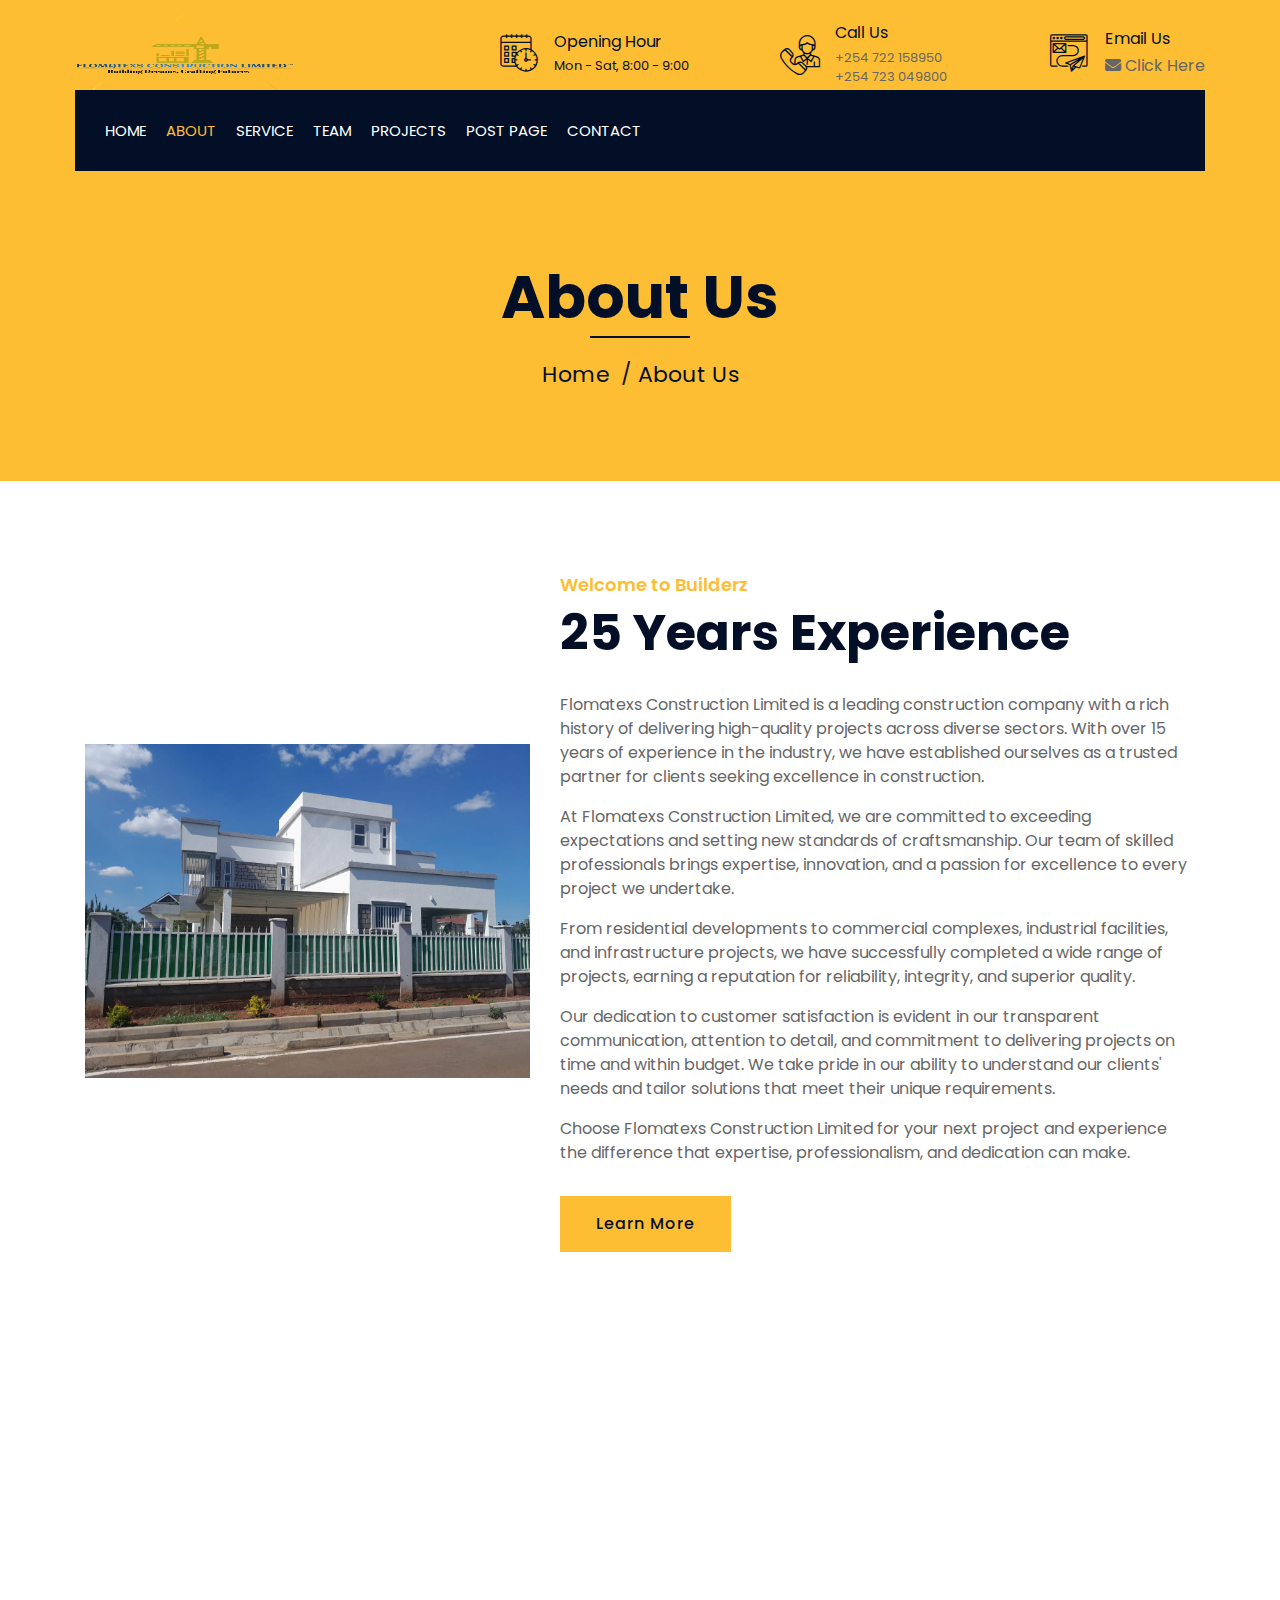
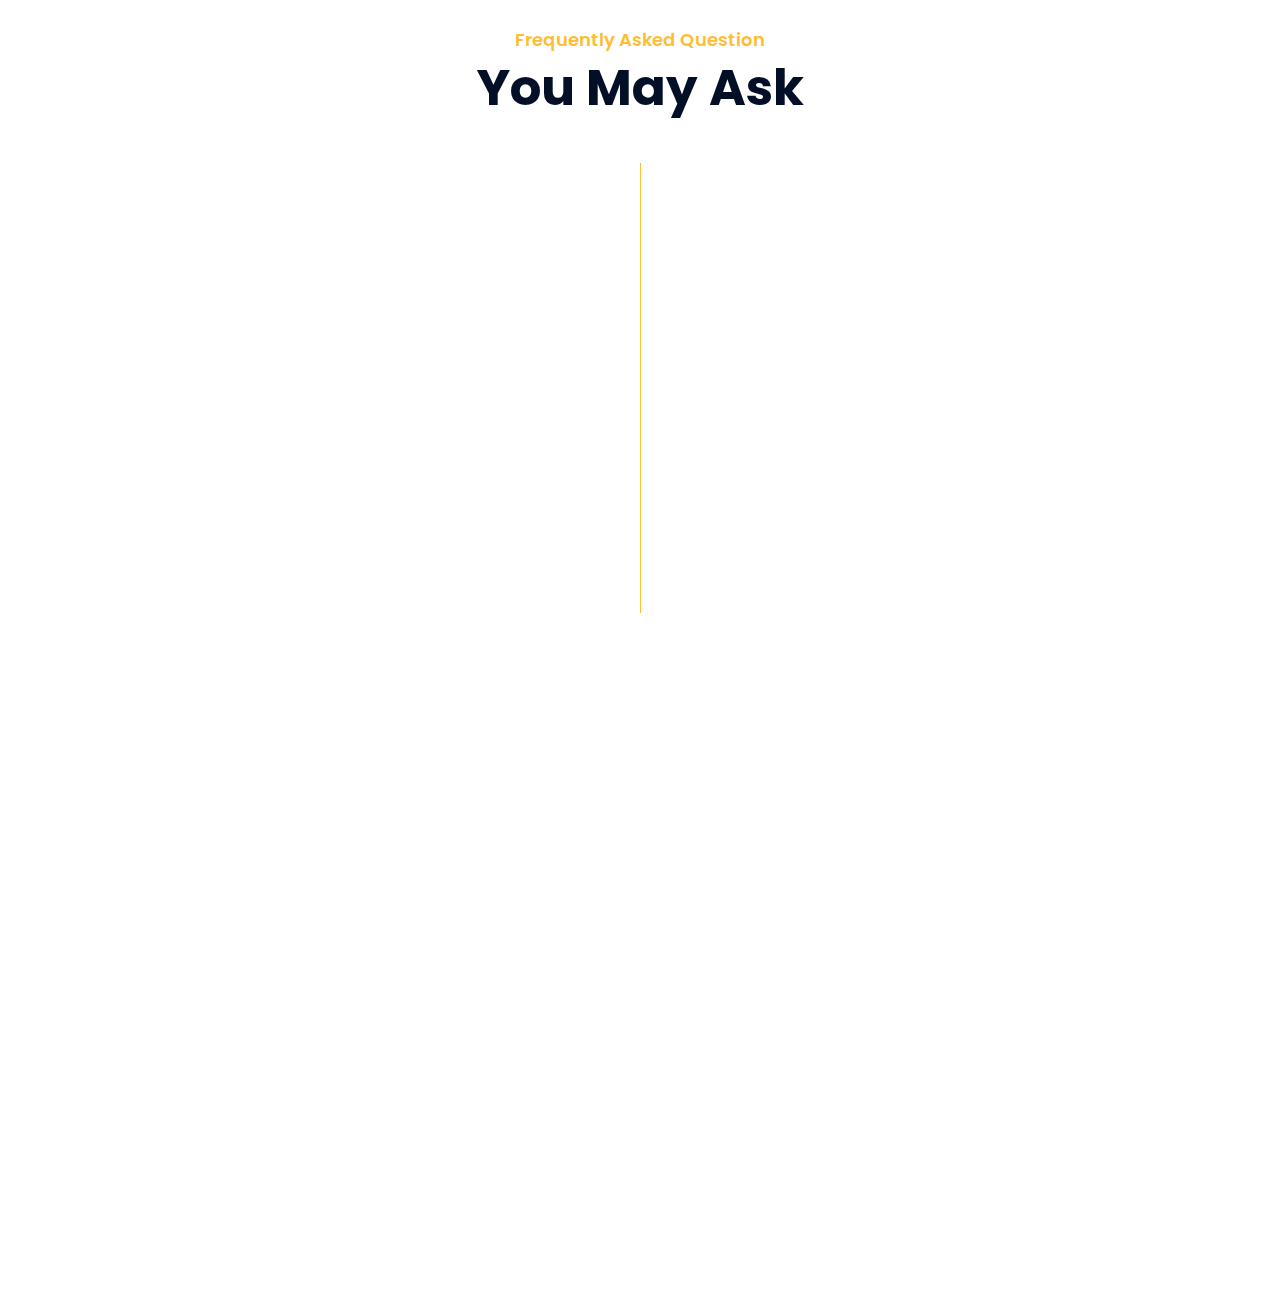
<file: about.html>
<!DOCTYPE html>
<html lang="en">
    <head>
        <meta charset="utf-8">
       <title>Flomatexs Construction Limited </title>
        <link rel = "icon" href = "img/flomatexs.png" type = "image/x-icon">

        <!-- Favicon -->
        <link href="img/favicon.ico" rel="icon">

        <!-- Google Font -->
        <link href="https://fonts.googleapis.com/css2?family=Poppins:wght@100;200;300;400;500;600;700;800;900&display=swap" rel="stylesheet">

        <!-- CSS Libraries -->
        <link href="https://stackpath.bootstrapcdn.com/bootstrap/4.4.1/css/bootstrap.min.css" rel="stylesheet">
        <link href="https://cdnjs.cloudflare.com/ajax/libs/font-awesome/5.10.0/css/all.min.css" rel="stylesheet">
        <link href="lib/flaticon/font/flaticon.css" rel="stylesheet"> 
        <link href="lib/animate/animate.min.css" rel="stylesheet">
        <link href="lib/owlcarousel/assets/owl.carousel.min.css" rel="stylesheet">
        <link href="lib/lightbox/css/lightbox.min.css" rel="stylesheet">
        <link href="lib/slick/slick.css" rel="stylesheet">
        <link href="lib/slick/slick-theme.css" rel="stylesheet">
        <link rel="stylesheet" href="https://cdnjs.cloudflare.com/ajax/libs/font-awesome/5.15.4/css/all.min.css">


        <!-- Template Stylesheet -->
        <link href="css/style.css" rel="stylesheet">
    </head>

    <body>
        <div class="wrapper">
            <!-- Top Bar Start -->
            <div class="top-bar">
                <div class="container-fluid">
                    <div class="row align-items-center">
                        <div class="col-lg-4 col-md-12">
                            <div class="logo">
                                <a href="index.html">
                                    <img src="img/flomatexs.png" alt="Logo" style="width: 200px; height: auto; margin: 10px; transform: scale(1.4);" >
                                </a>
                             </div>
                        </div>
                        <div class="col-lg-8 col-md-7 d-none d-lg-block">
                            <div class="row">
                                <div class="col-4">
                                    <div class="top-bar-item">
                                        <div class="top-bar-icon">
                                            <i class="flaticon-calendar"></i>
                                        </div>
                                        <div class="top-bar-text">
                                            <h3>Opening Hour</h3>
                                            <p>Mon - Sat, 8:00 - 9:00</p>
                                        </div>
                                    </div>
                                </div>
                                <div class="col-4">
                                    <div class="top-bar-item">
                                        <div class="top-bar-icon">
                                            <i class="flaticon-call"></i>
                                        </div>
                                        <div class="top-bar-text">
                                            <h3>Call Us</h3>
                                              <p><a href="tel:+254722158950">+254 722 158950</a></p>
                                              <p><a href="tel:+254723049800">+254 723 049800</a></p>
                                        </div>
                                    </div>
                                </div>
                                <div class="col-4">
                                    <div class="top-bar-item">
                                        <div class="top-bar-icon">
                                            <i class="flaticon-send-mail"></i>
                                        </div>
                                        <div class="top-bar-text">
                                            <h3>Email Us</h3>
                                                <a href="mailto:Flomatexsbuildingconstractor@gmail.com" target="_blank">
                                                <i class="fas fa-envelope"></i> Click Here
                                                      </a>

                                         </div>
                                    </div>
                                </div>
                            </div>
                        </div>
                    </div>
                </div>
            </div>
            <!-- Top Bar End -->

            <!-- Nav Bar Start -->
            <div class="nav-bar">
                <div class="container-fluid">
                    <nav class="navbar navbar-expand-lg bg-dark navbar-dark">
                        <a href="#" class="navbar-brand">MENU</a>
                        <button type="button" class="navbar-toggler" data-toggle="collapse" data-target="#navbarCollapse">
                            <span class="navbar-toggler-icon"></span>
                        </button>

                        <div class="collapse navbar-collapse justify-content-between" id="navbarCollapse">
                            <div class="navbar-nav mr-auto">
                                <a href="index.html" class="nav-item nav-link">Home</a>
                                <a href="about.html" class="nav-item nav-link active">About</a>
                                <a href="service.html" class="nav-item nav-link">Service</a>
                                <a href="team.html" class="nav-item nav-link">Team</a>
                                <a href="portfolio.html" class="nav-item nav-link">Projects</a>
                                <a href="single.html" class="nav-item nav-link">Post Page</a>
                                <a href="contact.html" class="nav-item nav-link">Contact</a>
                            </div>
                            
                        </div>
                    </nav>
                </div>
            </div>
            <!-- Nav Bar End -->
            
            
            <!-- Page Header Start -->
            <div class="page-header">
                <div class="container">
                    <div class="row">
                        <div class="col-12">
                            <h2>About Us</h2>
                        </div>
                        <div class="col-12">
                            <a href="">Home</a>
                            <a href="">About Us</a>
                        </div>
                    </div>
                </div>
            </div>
            <!-- Page Header End -->


            <!-- About Start -->
            <div class="about wow fadeInUp" data-wow-delay="0.1s">
                <div class="container">
                    <div class="row align-items-center">
                        <div class="col-lg-5 col-md-6">
                            <div class="about-img">
                                <img src="img/proj3/IMG-20240313-WA0056.jpg" alt="Image">
                            </div>
                        </div>
                        <div class="col-lg-7 col-md-6">
                            <div class="section-header text-left">
                                <p>Welcome to Builderz</p>
                                <h2>25 Years Experience</h2>
                            </div>
                            <div class="about-text">   
                                <p>Flomatexs Construction Limited is a leading construction company with a rich history of delivering high-quality projects across diverse sectors. With over 15 years of experience in the industry, we have established ourselves as a trusted partner for clients seeking excellence in construction.</p>
                          <p>At Flomatexs Construction Limited, we are committed to exceeding expectations and setting new standards of craftsmanship. Our team of skilled professionals brings expertise, innovation, and a passion for excellence to every project we undertake.</p>
                            <p>From residential developments to commercial complexes, industrial facilities, and infrastructure projects, we have successfully completed a wide range of projects, earning a reputation for reliability, integrity, and superior quality.</p>
                      <p>Our dedication to customer satisfaction is evident in our transparent communication, attention to detail, and commitment to delivering projects on time and within budget. We take pride in our ability to understand our clients' needs and tailor solutions that meet their unique requirements.</p>
                        <p>Choose Flomatexs Construction Limited for your next project and experience the difference that expertise, professionalism, and dedication can make.</p>
  
                                <a class="btn" href="portfolio.html">Learn More</a>
                            </div>
                        </div>
                    </div>
                </div>
            </div>
            <!-- About End -->
            
            
             <!-- Fact Start -->
             <div class="fact">
                <div class="container-fluid">
                    <div class="row counters">
                        <div class="col-md-6 fact-left wow slideInLeft">
                            <div class="row">
                                <div class="col-6">
                                    <div class="fact-icon">
                                        <i class="flaticon-worker"></i>
                                    </div>
                                    <div class="fact-text">
                                        <h2 data-toggle="counter-up">109</h2>
                                        <p>Expert Workers</p>
                                    </div>
                                </div>
                                <div class="col-6">
                                    <div class="fact-icon">
                                        <i class="flaticon-building"></i>
                                    </div>
                                    <div class="fact-text">
                                        <h2 data-toggle="counter-up">485</h2>
                                        <p>Happy Clients</p>
                                    </div>
                                </div>
                            </div>
                        </div>
                        <div class="col-md-6 fact-right wow slideInRight">
                            <div class="row">
                                <div class="col-6">
                                    <div class="fact-icon">
                                        <i class="flaticon-address"></i>
                                    </div>
                                    <div class="fact-text">
                                        <h2 data-toggle="counter-up">189</h2>
                                        <p>Completed Projects</p>
                                    </div>
                                </div>
                                <div class="col-6">
                                    <div class="fact-icon">
                                        <i class="flaticon-crane"></i>
                                    </div>
                                    <div class="fact-text">
                                        <h2 data-toggle="counter-up">20</h2>
                                        <p>Running Projects</p>
                                    </div>
                                </div>
                            </div>
                        </div>
                    </div>
                </div>
            </div>
            <!-- Fact End -->

            
             <!-- FAQs Start -->
             <div class="faqs">
                <div class="container">
                    <div class="section-header text-center">
                        <p>Frequently Asked Question</p>
                        <h2>You May Ask</h2>
                    </div>
                    <div class="row">
                        <div class="col-md-6">
                            <div id="accordion-1">
                                <div class="card wow fadeInLeft" data-wow-delay="0.1s">
                                    <div class="card-header">
                                        <a class="card-link collapsed" data-toggle="collapse" href="#collapseOne">
                                            What services does Flomatexs Construction Limited offer?
                                        </a>
                                    </div>
                                    <div id="collapseOne" class="collapse" data-parent="#accordion-1">
                                        <div class="card-body">
                                            Flomatexs Construction Limited offers a comprehensive range of construction services including:
                                             Building Construction
                                             House Renovation
                                             Interior Design
                                             Architecture Design
                                             Fixing & Support
                                             Painting
                                        </div>
                                    </div>
                                </div>
                                <div class="card wow fadeInLeft" data-wow-delay="0.2s">
                                    <div class="card-header">
                                        <a class="card-link collapsed" data-toggle="collapse" href="#collapseTwo">
                                            How can I request a quote for my construction project?
                                        </a>
                                    </div>
                                    <div id="collapseTwo" class="collapse" data-parent="#accordion-1">
                                        <div class="card-body">
                                            Look for a "Contact" or "Get a Quote" page/link.
                                        </div>
                                    </div>
                                </div>
                                <div class="card wow fadeInLeft" data-wow-delay="0.3s">
                                    <div class="card-header">
                                        <a class="card-link collapsed" data-toggle="collapse" href="#collapseThree">
                                            Does Flomatexs Construction Limited handle both small and large-scale projects?
                                        </a>
                                    </div>
                                    <div id="collapseThree" class="collapse" data-parent="#accordion-1">
                                        <div class="card-body">
                                            Yes, Flomatexs Construction Limited handles both small and large-scale projects. Whether you need assistance with a small renovation or a large-scale construction project, Flomatexs Construction Limited has the expertise, resources, and capabilities to meet your needs. Their experienced team can tailor their services to accommodate projects of various sizes and complexities, ensuring quality results regardless of the scale.
                                        </div>
                                    </div>
                                </div>
                                <div class="card wow fadeInLeft" data-wow-delay="0.4s">
                                    <div class="card-header">
                                        <a class="card-link collapsed" data-toggle="collapse" href="#collapseFour">
                                            What sets Flomatexs Construction Limited apart from other construction companies?
                                        </a>
                                    </div>
                                    <div id="collapseFour" class="collapse" data-parent="#accordion-1">
                                        <div class="card-body">
                                            Expertise and Experience: With over [number] years of experience in the construction industry, Flomatexs Construction Limited brings a wealth of knowledge and expertise to every project.

                                            Quality Craftsmanship: Flomatexs Construction Limited is committed to delivering superior quality craftsmanship in every aspect of their work, ensuring durable and aesthetically pleasing results.
                                            
                                            Customer Satisfaction: The company prioritizes customer satisfaction and strives to exceed client expectations through transparent communication, attention to detail, and personalized service.  
                                        </div>
                                    </div>
                                </div>
                                <div class="card wow fadeInLeft" data-wow-delay="0.5s">
                                    <div class="card-header">
                                        <a class="card-link collapsed" data-toggle="collapse" href="#collapseFive">
                                            Is Flomatexs Construction Limited licensed and insured?
                                        </a>
                                    </div>
                                    <div id="collapseFive" class="collapse" data-parent="#accordion-1">
                                        <div class="card-body">
                                            Yes, Flomatexs Construction Limited is licensed and insured. As a reputable construction company, they adhere to all legal and regulatory requirements in the jurisdictions where they operate. Their licensing ensures that they have met the necessary qualifications and standards to carry out construction work, while their insurance provides protection for both the company and its clients in the event of accidents, damages, or liabilities during the course of a project. This licensing and insurance give clients peace of mind knowing that they are working with a professional and reputable construction company.
                                        </div>
                                    </div>
                                </div>
                            </div>
                        </div>
                        <div class="col-md-6">
                            <div id="accordion-2">
                                <div class="card wow fadeInRight" data-wow-delay="0.1s">
                                    <div class="card-header">
                                        <a class="card-link collapsed" data-toggle="collapse" href="#collapseSix">
                                            How long does a typical construction project take to complete?
                                        </a>
                                    </div>
                                    <div id="collapseSix" class="collapse" data-parent="#accordion-2">
                                        <div class="card-body">
                                            The duration of a typical construction project can vary significantly depending on various factors, including the size, complexity, scope, and specific requirements of the project. Additionally, external factors such as weather conditions, material availability, and regulatory approvals can also impact the timeline.

That being said, a small-scale construction project such as a house renovation or interior remodeling may take anywhere from a few weeks to a few months to complete. On the other hand, large-scale projects such as building construction or infrastructure development can take several months to several years to finish, depending on the scale and complexity of the project.
                                        </div>
                                    </div>
                                </div>
                                <div class="card wow fadeInRight" data-wow-delay="0.2s">
                                    <div class="card-header">
                                        <a class="card-link collapsed" data-toggle="collapse" href="#collapseSeven">
                                            Does Flomatexs Construction Limited provide warranty or guarantee on its work?
                                        </a>
                                    </div>
                                    <div id="collapseSeven" class="collapse" data-parent="#accordion-2">
                                        <div class="card-body">
                                          
Yes, Flomatexs Construction Limited typically provides a warranty or guarantee on its work to ensure customer satisfaction and confidence in the quality of their services. The specifics of the warranty or guarantee may vary depending on the type of project and the terms agreed upon between the company and the client.  
                                        </div>
                                    </div>
                                </div>
                                <div class="card wow fadeInRight" data-wow-delay="0.3s">
                                    <div class="card-header">
                                        <a class="card-link collapsed" data-toggle="collapse" href="#collapseEight">
                                            Does Flomatexs Construction Limited provide warranty ?
                                        </a>
                                    </div>
                                    <div id="collapseEight" class="collapse" data-parent="#accordion-2">
                                        <div class="card-body">
                                            Yes, Flomatexs Construction Limited typically provides warranties on its work to ensure customer satisfaction and quality assurance. The specific details of the warranty, including duration and coverage, may vary depending on the type of project and the terms agreed upon between the company and the client.
                                        </div>
                                    </div>
                            </div>
                                <div class="card wow fadeInRight" data-wow-delay="0.5s">
                                    <div class="card-header">
                                        <a class="card-link collapsed" data-toggle="collapse" href="#collapseTen">
                                            What does Flomatexs Construction Limited  projects cost  ?
                                        </a>
                                    </div>
                                    <div id="collapseTen" class="collapse" data-parent="#accordion-2">
                                        <div class="card-body">
                                            The cost of projects undertaken by Flomatexs Construction Limited can vary widely depending on several factors, including the type of project, its size and complexity, materials used, labor costs, location, and any additional services required. Each project is unique, and therefore, the cost is determined based on the specific requirements and scope of work agreed upon between the company and the client. 
                                        </div>
                                    </div>
                                </div>
                            </div>
                        </div>
                    </div>
                </div>
            </div>
            <!-- FAQs End -->

            <!-- Footer Start -->
            <div class="footer wow fadeIn" data-wow-delay="0.3s">
                <div class="container">
                    <div class="row">
                        <div class="col-md-6 col-lg-3">
                            <div class="footer-contact">
                                <h2>Office Contact</h2>
                                <p><i class="fa fa-map-marker-alt"></i>Kogo holdings langata road, Nairobi, Kenya</p>
                                <p><i class="fa fa-phone-alt"></i>+254 722 158950</p>
                                <p><i class="fa fa-phone-alt"></i>+254 723 049800</p>
                                <p><i class="fa fa-envelope"></i>Flomatexsbuildingconstractor@gmail.com</p>
                                <div class="footer-social">
                                    <a href=""><i class="fab fa-twitter"></i></a>
                                    <a href=""><i class="fab fa-facebook-f"></i></a>
                                    <a href=""><i class="fab fa-linkedin-in"></i></a>
                                    <a href=""><i class="fab fa-instagram"></i></a>
                                    <a href=""><i class="fab fa-youtube"></i></a>
                                </div>
                            </div>
                        </div>
                        <div class="col-md-6 col-lg-3">
                            <div class="footer-link">
                                <h2>Services Areas</h2>
                                <a href="">Building Construction</a>
                                <a href="">House Renovation</a>
                                <a href="">Architecture Design</a>
                                <a href="">Interior Design</a>
                                <a href="">Painting</a>
                            </div>
                        </div>
                        <div class="col-md-6 col-lg-3">
                            <div class="footer-link">
                                <h2>Useful Pages</h2>
                                <a href="">About Us</a>
                                <a href="">Contact Us</a>
                                <a href="">Our Team</a>
                                <a href="">Projects</a>
                                <a href="">Testimonial</a>
                            </div>
                        </div>
                        <div class="col-md-6 col-lg-3">
                            <div class="newsletter">
                                <h2>Newsletter</h2>
                                <p>
                                    Stay Informed: Receive the latest updates and news directly to your inbox.
                                    Get Exclusive Content: Access subscriber-only articles, offers, and promotions.
                                    Be Inspired: Discover new ideas, trends, and insights to inspire your journey.
                                </p>
                                <div class="form">
                                    <input class="form-control" placeholder="Email here">
                                    <button class="btn">Submit</button>
                                </div>
                            </div>
                        </div>
                    </div>
                </div>
                <div class="container footer-menu">
                    <div class="f-menu">
                        <a href="">Terms of use</a>
                        <a href="">Privacy policy</a>
                        <a href="">Cookies</a>
                        <a href="">Help</a>
                        <a href="">FQAs</a>
                    </div>
                </div>
                <div class="container copyright">
                    <div class="row">
                        <div class="col-md-6">
                           <p>&copy; <a href="">Flomatexs Construction Limited FCL</a>, All Right Reserved.</p>
                        </div>
						
						
                        <div class="col-md-6">
                            <p>Designed By <a href="http://dennisnziokidnx.com/">DNX EMPIRE</a></p>
                        </div>
                    </div>
                </div>
            </div>
            <!-- Footer End -->

            <a href="#" class="back-to-top"><i class="fa fa-chevron-up"></i></a>
        </div>

        <!-- JavaScript Libraries -->
        <script src="https://code.jquery.com/jquery-3.4.1.min.js"></script>
        <script src="https://stackpath.bootstrapcdn.com/bootstrap/4.4.1/js/bootstrap.bundle.min.js"></script>
        <script src="lib/easing/easing.min.js"></script>
        <script src="lib/wow/wow.min.js"></script>
        <script src="lib/owlcarousel/owl.carousel.min.js"></script>
        <script src="lib/isotope/isotope.pkgd.min.js"></script>
        <script src="lib/lightbox/js/lightbox.min.js"></script>
        <script src="lib/waypoints/waypoints.min.js"></script>
        <script src="lib/counterup/counterup.min.js"></script>
        <script src="lib/slick/slick.min.js"></script>

        <!-- Template Javascript -->
        <script src="js/main.js"></script>
    </body>
</html>
</file>
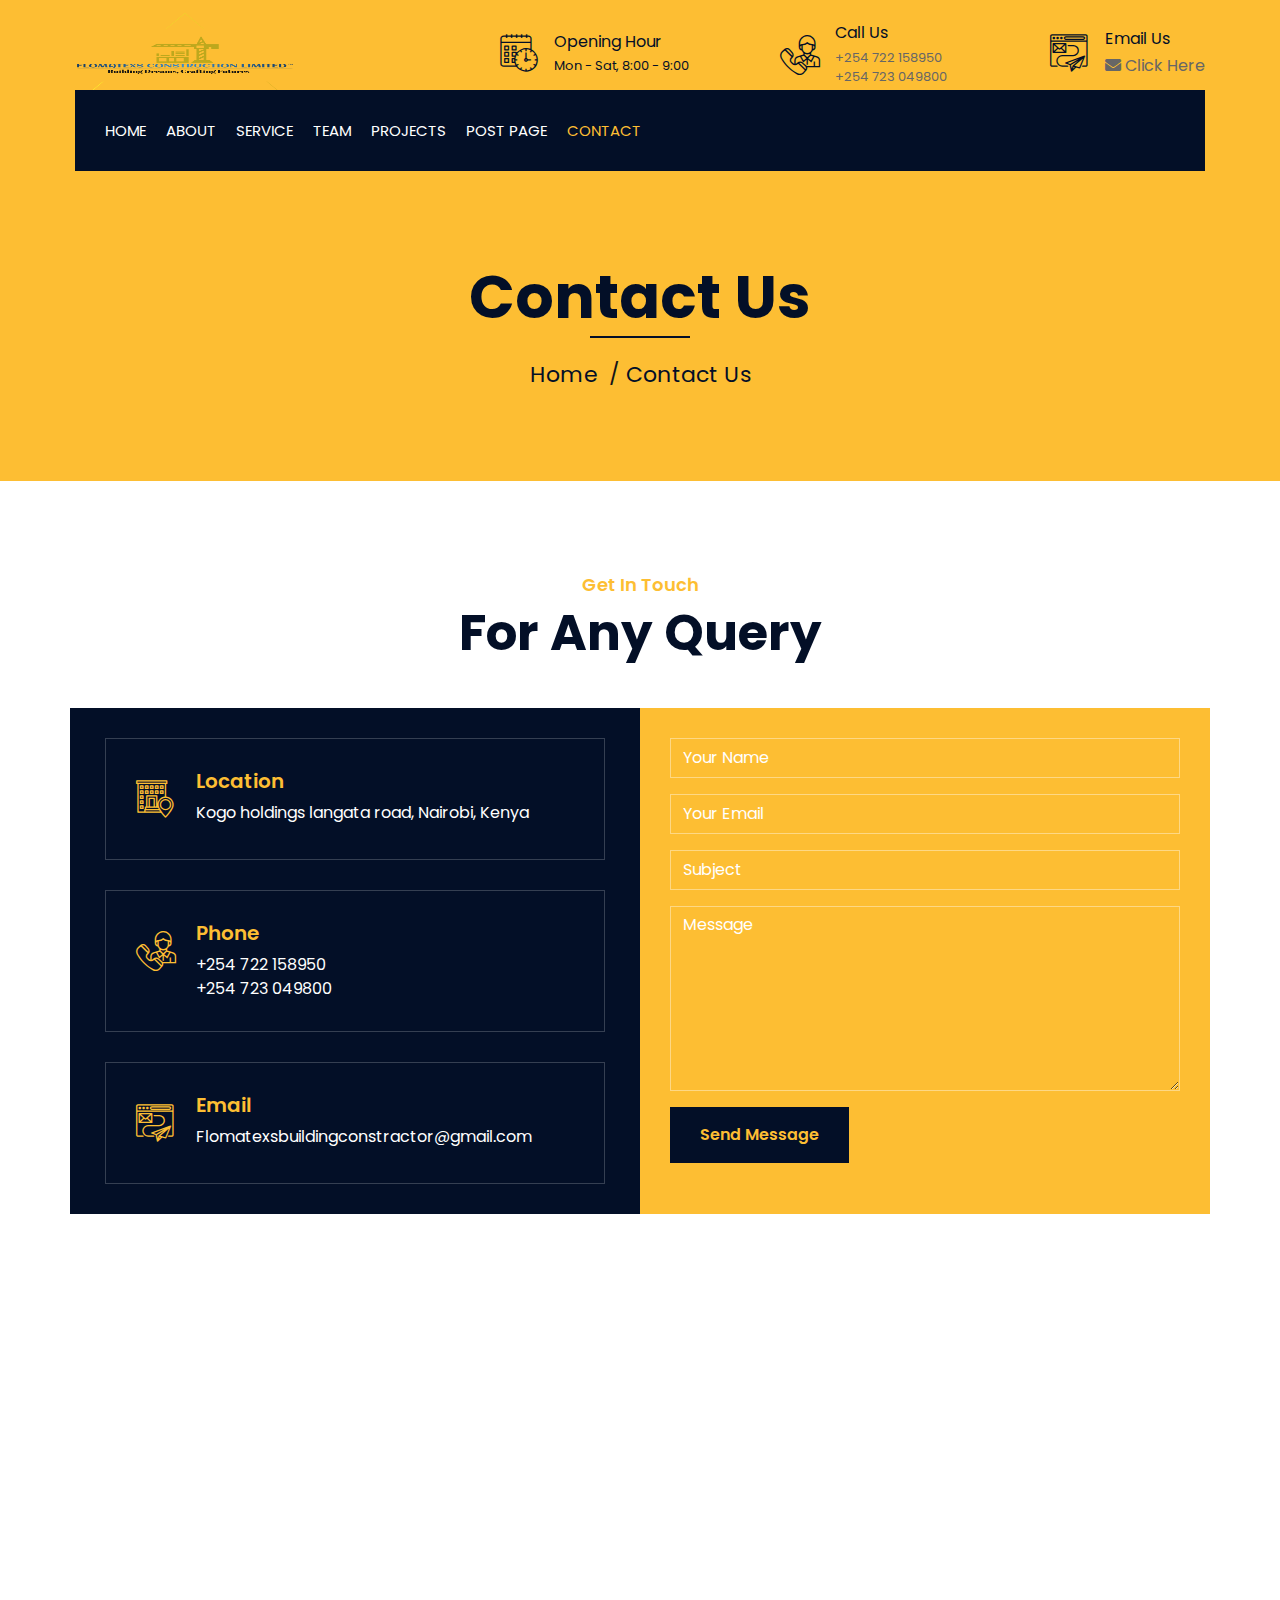
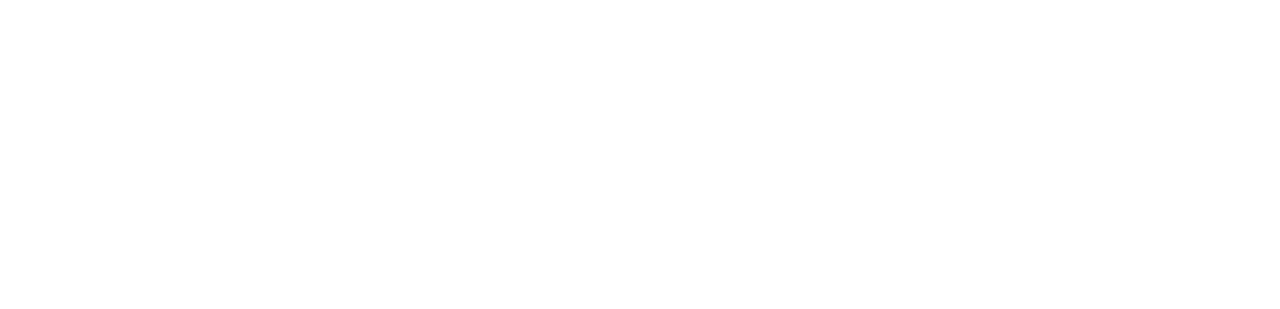
<file: contact.html>
<!DOCTYPE html>
<html lang="en">
    <head>
        <meta charset="utf-8">
       <title>Flomatexs Construction Limited </title>
        <link rel = "icon" href = "img/flomatexs.png" type = "image/x-icon">

        <!-- Favicon -->
        <link href="img/favicon.ico" rel="icon">

        <!-- Google Font -->
        <link href="https://fonts.googleapis.com/css2?family=Poppins:wght@100;200;300;400;500;600;700;800;900&display=swap" rel="stylesheet">

        <!-- CSS Libraries -->
        <link href="https://stackpath.bootstrapcdn.com/bootstrap/4.4.1/css/bootstrap.min.css" rel="stylesheet">
        <link href="https://cdnjs.cloudflare.com/ajax/libs/font-awesome/5.10.0/css/all.min.css" rel="stylesheet">
        <link href="lib/flaticon/font/flaticon.css" rel="stylesheet"> 
        <link href="lib/animate/animate.min.css" rel="stylesheet">
        <link href="lib/owlcarousel/assets/owl.carousel.min.css" rel="stylesheet">
        <link href="lib/lightbox/css/lightbox.min.css" rel="stylesheet">
        <link href="lib/slick/slick.css" rel="stylesheet">
        <link href="lib/slick/slick-theme.css" rel="stylesheet">
        <link rel="stylesheet" href="https://cdnjs.cloudflare.com/ajax/libs/font-awesome/5.15.4/css/all.min.css">


        <!-- Template Stylesheet -->
        <link href="css/style.css" rel="stylesheet">
    </head>

    <body>
        <div class="wrapper">
            <!-- Top Bar Start -->
            <div class="top-bar">
                <div class="container-fluid">
                    <div class="row align-items-center">
                        <div class="col-lg-4 col-md-12">
                            <div class="logo">
                                <a href="index.html">
                                    <img src="img/flomatexs.png" alt="Logo" style="width: 200px; height: auto; margin: 10px; transform: scale(1.4);" >
                                </a>
                             </div>
                        </div>
                        <div class="col-lg-8 col-md-7 d-none d-lg-block">
                            <div class="row">
                                <div class="col-4">
                                    <div class="top-bar-item">
                                        <div class="top-bar-icon">
                                            <i class="flaticon-calendar"></i>
                                        </div>
                                        <div class="top-bar-text">
                                            <h3>Opening Hour</h3>
                                            <p>Mon - Sat, 8:00 - 9:00</p>
                                        </div>
                                    </div>
                                </div>
                                <div class="col-4">
                                    <div class="top-bar-item">
                                        <div class="top-bar-icon">
                                            <i class="flaticon-call"></i>
                                        </div>
                                        <div class="top-bar-text">
                                            <h3>Call Us</h3>
                                              <p><a href="tel:+254722158950">+254 722 158950</a></p>
                                              <p><a href="tel:+254723049800">+254 723 049800</a></p>
                                        </div>
                                    </div>
                                </div>
                                <div class="col-4">
                                    <div class="top-bar-item">
                                        <div class="top-bar-icon">
                                            <i class="flaticon-send-mail"></i>
                                        </div>
                                        <div class="top-bar-text">
                                            <h3>Email Us</h3>
                                                <a href="mailto:Flomatexsbuildingconstractor@gmail.com" target="_blank">
                                                <i class="fas fa-envelope"></i> Click Here
                                                      </a>

                                         </div>
                                    </div>
                                </div>
                            </div>
                        </div>
                    </div>
                </div>
            </div>
            <!-- Top Bar End -->

            <!-- Nav Bar Start -->
            <div class="nav-bar">
                <div class="container-fluid">
                    <nav class="navbar navbar-expand-lg bg-dark navbar-dark">
                        <a href="#" class="navbar-brand">MENU</a>
                        <button type="button" class="navbar-toggler" data-toggle="collapse" data-target="#navbarCollapse">
                            <span class="navbar-toggler-icon"></span>
                        </button>

                        <div class="collapse navbar-collapse justify-content-between" id="navbarCollapse">
                            <div class="navbar-nav mr-auto">
                                <a href="index.html" class="nav-item nav-link">Home</a>
                                <a href="about.html" class="nav-item nav-link">About</a>
                                <a href="service.html" class="nav-item nav-link">Service</a>
                                <a href="team.html" class="nav-item nav-link">Team</a>
                                <a href="portfolio.html" class="nav-item nav-link">Projects</a>
                                <a href="single.html" class="nav-item nav-link">Post Page</a>
                                <a href="contact.html" class="nav-item nav-link active">Contact</a>
                            </div>
                            
                        </div>
                    </nav>
                </div>
            </div>
            <!-- Nav Bar End -->
            
            
            <!-- Page Header Start -->
            <div class="page-header">
                <div class="container">
                    <div class="row">
                        <div class="col-12">
                            <h2>Contact Us</h2>
                        </div>
                        <div class="col-12">
                            <a href="">Home</a>
                            <a href="">Contact Us</a>
                        </div>
                    </div>
                </div>
            </div>
            <!-- Page Header End -->


            <!-- Contact Start -->
            <div class="contact wow fadeInUp">
                <div class="container">
                    <div class="section-header text-center">
                        <p>Get In Touch</p>
                        <h2>For Any Query</h2>
                    </div>
                    <div class="row">
                        <div class="col-md-6">
                            <div class="contact-info">
                                <div class="contact-item">
                                    <i class="flaticon-address"></i>
                                    <div class="contact-text">
                                        <h2>Location</h2>
                                        <p>Kogo holdings langata road, Nairobi, Kenya</p>
                                    </div>
                                </div>
                                <div class="contact-item">
                                    <i class="flaticon-call"></i>
                                    <div class="contact-text">
                                        <h2>Phone</h2>
                                        <p>+254 722 158950</p>
                                        <p>+254 723 049800</p>
                                    </div>
                                </div>
                                <div class="contact-item">
                                    <i class="flaticon-send-mail"></i>
                                    <div class="contact-text">
                                        <h2>Email</h2>
                                        <p>Flomatexsbuildingconstractor@gmail.com</p>
                                    </div>
                                </div>
                            </div>
                        </div>
                        <div class="col-md-6">
                            <div class="contact-form">
                                <div id="success"></div>
                                <form name="sentMessage" id="contactForm" novalidate="novalidate">
                                    <div class="control-group">
                                        <input type="text" class="form-control" id="name" placeholder="Your Name" required="required" data-validation-required-message="Please enter your name" />
                                        <p class="help-block text-danger"></p>
                                    </div>
                                    <div class="control-group">
                                        <input type="email" class="form-control" id="email" placeholder="Your Email" required="required" data-validation-required-message="Please enter your email" />
                                        <p class="help-block text-danger"></p>
                                    </div>
                                    <div class="control-group">
                                        <input type="text" class="form-control" id="subject" placeholder="Subject" required="required" data-validation-required-message="Please enter a subject" />
                                        <p class="help-block text-danger"></p>
                                    </div>
                                    <div class="control-group">
                                        <textarea class="form-control" id="message" placeholder="Message" required="required" data-validation-required-message="Please enter your message"></textarea>
                                        <p class="help-block text-danger"></p>
                                    </div>
                                    <div>
                                        <button class="btn" type="submit" id="sendMessageButton">Send Message</button>
                                    </div>
                                </form>
                            </div>
                        </div>
                    </div>
                </div>
            </div>
            <!-- Contact End -->


            <!-- Footer Start -->
            <div class="footer wow fadeIn" data-wow-delay="0.3s">
                <div class="container">
                    <div class="row">
                        <div class="col-md-6 col-lg-3">
                            <div class="footer-contact">
                                <h2>Office Contact</h2>
                                <p><i class="fa fa-map-marker-alt"></i>Kogo holdings langata road, Nairobi, Kenya</p>
                                <p><i class="fa fa-phone-alt"></i>+254 722 158950</p>
                                <p><i class="fa fa-phone-alt"></i>+254 723 049800</p>
                                <p><i class="fa fa-envelope"></i>Flomatexsbuildingconstractor @gmail.com</p>
                                <div class="footer-social">
                                    <a href=""><i class="fab fa-twitter"></i></a>
                                    <a href=""><i class="fab fa-facebook-f"></i></a>
                                    <a href=""><i class="fab fa-linkedin-in"></i></a>
                                    <a href=""><i class="fab fa-instagram"></i></a>
                                    <a href=""><i class="fab fa-youtube"></i></a>
                                </div>
                            </div>
                        </div>
                        <div class="col-md-6 col-lg-3">
                            <div class="footer-link">
                                <h2>Services Areas</h2>
                                <a href="">Building Construction</a>
                                <a href="">House Renovation</a>
                                <a href="">Architecture Design</a>
                                <a href="">Interior Design</a>
                                <a href="">Painting</a>
                            </div>
                        </div>
                        <div class="col-md-6 col-lg-3">
                            <div class="footer-link">
                                <h2>Useful Pages</h2>
                                <a href="">About Us</a>
                                <a href="">Contact Us</a>
                                <a href="">Our Team</a>
                                <a href="">Projects</a>
                                <a href="">Testimonial</a>
                            </div>
                        </div>
                        <div class="col-md-6 col-lg-3">
                            <div class="newsletter">
                                <h2>Newsletter</h2>
                                <p>
                                    Stay Informed: Receive the latest updates and news directly to your inbox.
                                    Get Exclusive Content: Access subscriber-only articles, offers, and promotions.
                                    Be Inspired: Discover new ideas, trends, and insights to inspire your journey.
                                </p>
                                <div class="form">
                                    <input class="form-control" placeholder="Email here">
                                    <button class="btn">Submit</button>
                                </div>
                            </div>
                        </div>
                    </div>
                </div>
                <div class="container footer-menu">
                    <div class="f-menu">
                        <a href="">Terms of use</a>
                        <a href="">Privacy policy</a>
                        <a href="">Cookies</a>
                        <a href="">Help</a>
                        <a href="">FQAs</a>
                    </div>
                </div>
                <div class="container copyright">
                    <div class="row">
                        <div class="col-md-6">
                           <p>&copy; <a href="">Flomatexs Construction Limited FCL</a>, All Right Reserved.</p>
                        </div>
						
						
                        <div class="col-md-6">
                            <p>Designed By <a href="http://dennisnziokidnx.com/">DNX EMPIRE</a></p>
                        </div>
                    </div>
                </div>
            </div>
            <!-- Footer End -->

            <a href="#" class="back-to-top"><i class="fa fa-chevron-up"></i></a>
        </div>

        <!-- JavaScript Libraries -->
        <script src="https://code.jquery.com/jquery-3.4.1.min.js"></script>
        <script src="https://stackpath.bootstrapcdn.com/bootstrap/4.4.1/js/bootstrap.bundle.min.js"></script>
        <script src="lib/easing/easing.min.js"></script>
        <script src="lib/wow/wow.min.js"></script>
        <script src="lib/owlcarousel/owl.carousel.min.js"></script>
        <script src="lib/isotope/isotope.pkgd.min.js"></script>
        <script src="lib/lightbox/js/lightbox.min.js"></script>
        <script src="lib/waypoints/waypoints.min.js"></script>
        <script src="lib/counterup/counterup.min.js"></script>
        <script src="lib/slick/slick.min.js"></script>
        
        <!-- Contact Javascript File -->
        <script src="mail/jqBootstrapValidation.min.js"></script>
        <script src="mail/contact.js"></script>

        <!-- Template Javascript -->
        <script src="js/main.js"></script>
    </body>
</html>
</file>
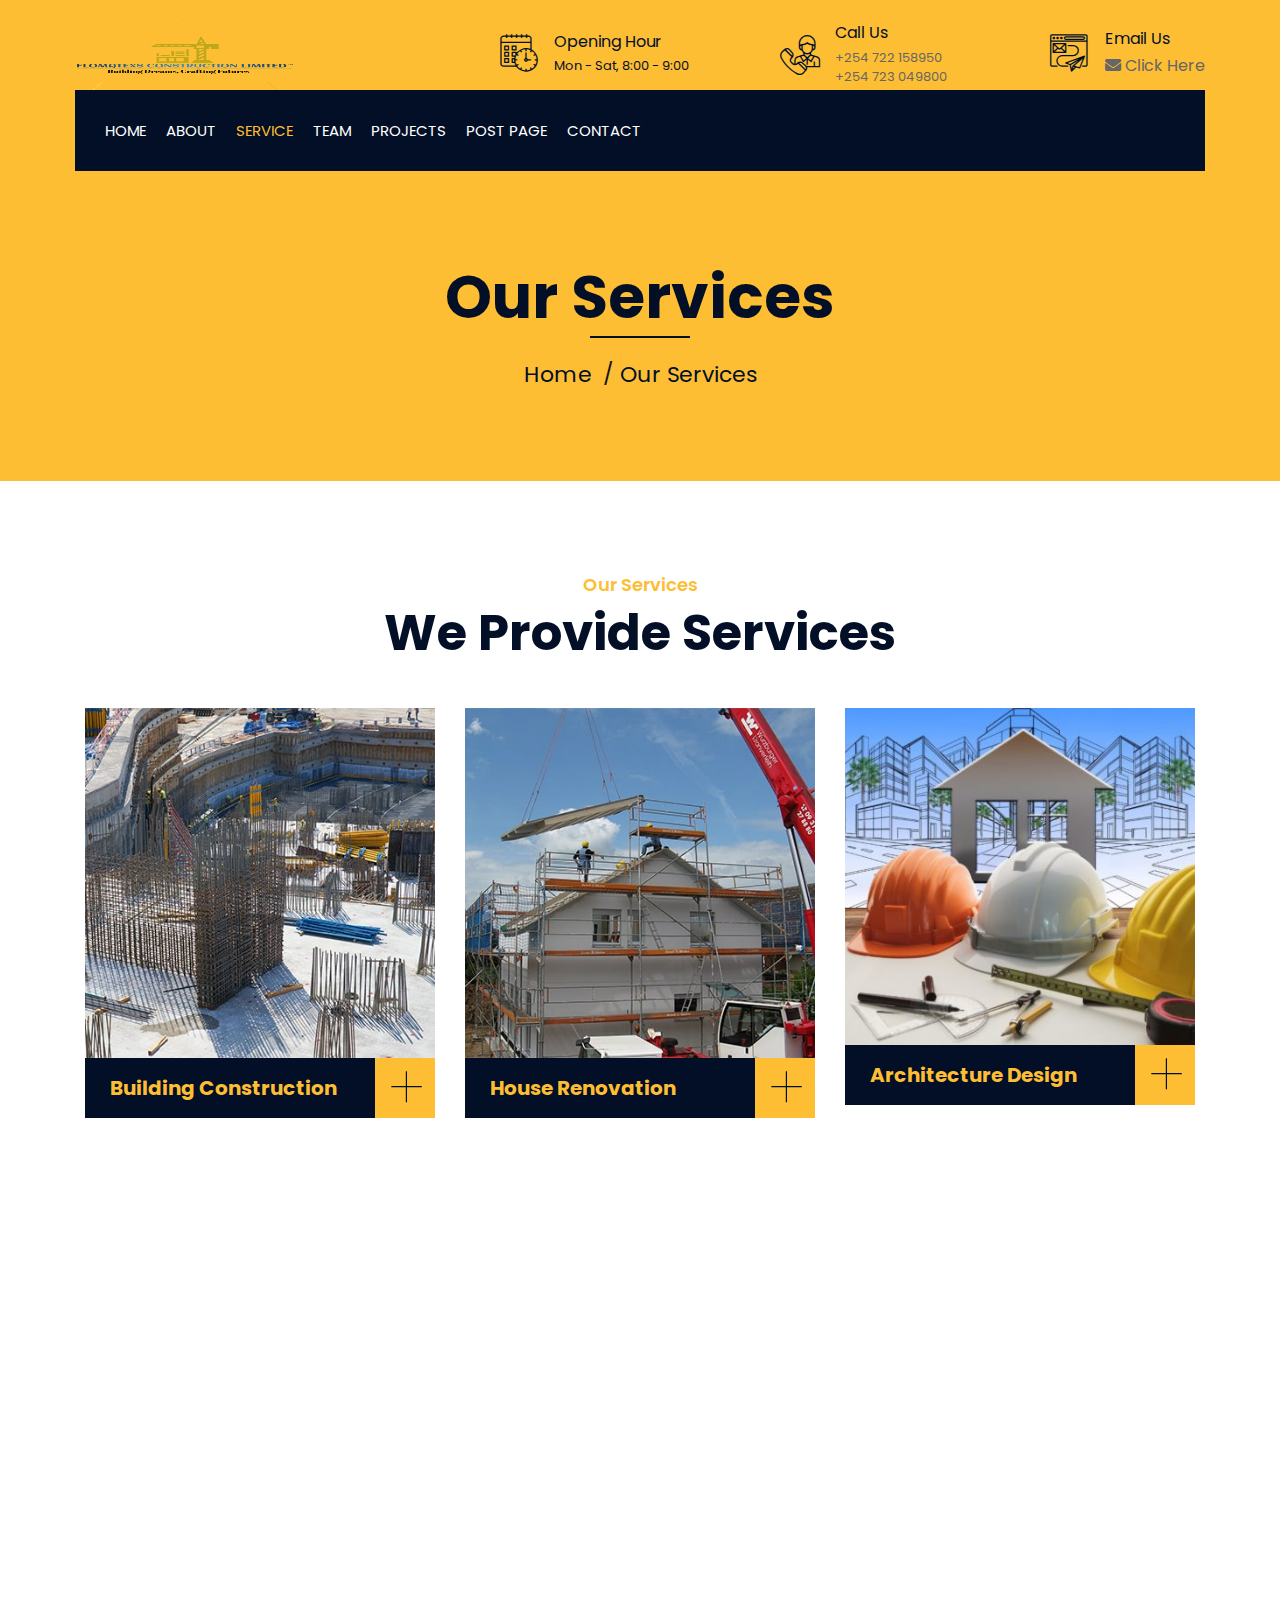
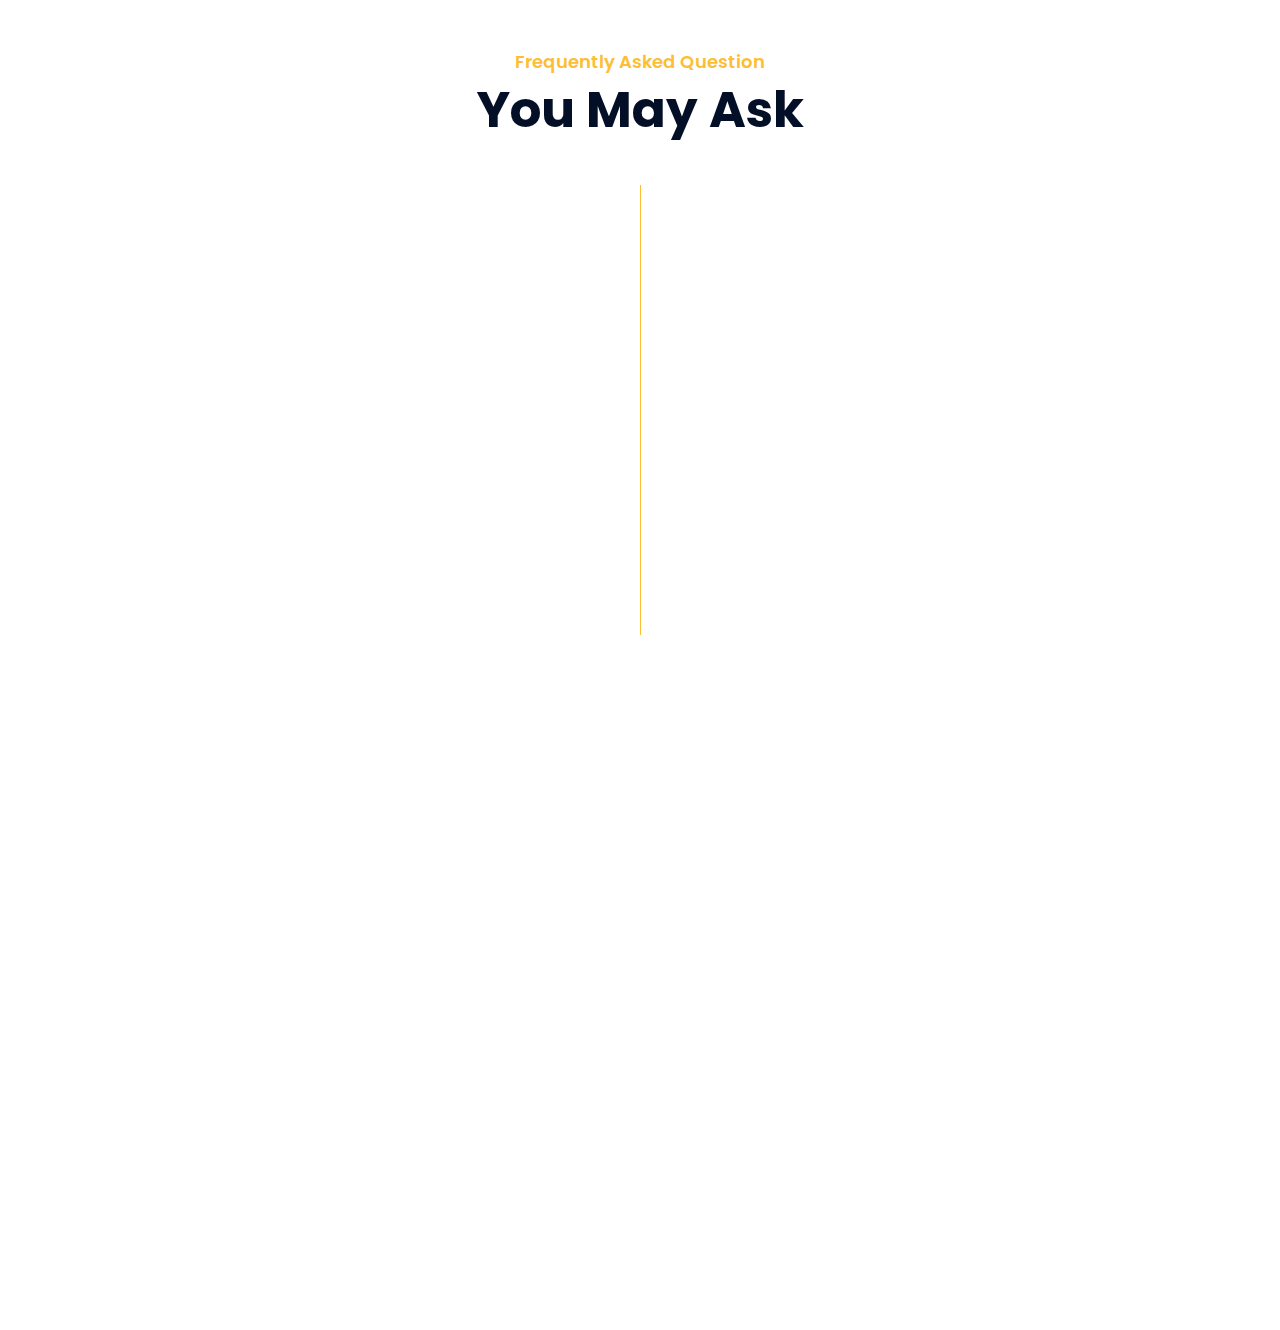
<file: service.html>
<!DOCTYPE html>
<html lang="en">
    <head>
        <meta charset="utf-8">
       <title>Flomatexs Construction Limited </title>
        <link rel = "icon" href = "img/flomatexs.png" type = "image/x-icon">

        <!-- Favicon -->
        <link href="img/favicon.ico" rel="icon">

        <!-- Google Font -->
        <link href="https://fonts.googleapis.com/css2?family=Poppins:wght@100;200;300;400;500;600;700;800;900&display=swap" rel="stylesheet">

        <!-- CSS Libraries -->
        <link href="https://stackpath.bootstrapcdn.com/bootstrap/4.4.1/css/bootstrap.min.css" rel="stylesheet">
        <link href="https://cdnjs.cloudflare.com/ajax/libs/font-awesome/5.10.0/css/all.min.css" rel="stylesheet">
        <link href="lib/flaticon/font/flaticon.css" rel="stylesheet"> 
        <link href="lib/animate/animate.min.css" rel="stylesheet">
        <link href="lib/owlcarousel/assets/owl.carousel.min.css" rel="stylesheet">
        <link href="lib/lightbox/css/lightbox.min.css" rel="stylesheet">
        <link href="lib/slick/slick.css" rel="stylesheet">
        <link href="lib/slick/slick-theme.css" rel="stylesheet">
        <link rel="stylesheet" href="https://cdnjs.cloudflare.com/ajax/libs/font-awesome/5.15.4/css/all.min.css">


        <!-- Template Stylesheet -->
        <link href="css/style.css" rel="stylesheet">
    </head>

    <body>
        <div class="wrapper">
            <!-- Top Bar Start -->
            <div class="top-bar">
                <div class="container-fluid">
                    <div class="row align-items-center">
                        <div class="col-lg-4 col-md-12">
                            <div class="logo">
                                <a href="index.html">
                                    <img src="img/flomatexs.png" alt="Logo" style="width: 200px; height: auto; margin: 10px; transform: scale(1.4);" >
                                </a>
                             </div>
                        </div>
                        <div class="col-lg-8 col-md-7 d-none d-lg-block">
                            <div class="row">
                                <div class="col-4">
                                    <div class="top-bar-item">
                                        <div class="top-bar-icon">
                                            <i class="flaticon-calendar"></i>
                                        </div>
                                        <div class="top-bar-text">
                                            <h3>Opening Hour</h3>
                                            <p>Mon - Sat, 8:00 - 9:00</p>
                                        </div>
                                    </div>
                                </div>
                                <div class="col-4">
                                    <div class="top-bar-item">
                                        <div class="top-bar-icon">
                                            <i class="flaticon-call"></i>
                                        </div>
                                        <div class="top-bar-text">
                                            <h3>Call Us</h3>
                                              <p><a href="tel:+254722158950">+254 722 158950</a></p>
                                              <p><a href="tel:+254723049800">+254 723 049800</a></p>
                                        </div>
                                    </div>
                                </div>
                                <div class="col-4">
                                    <div class="top-bar-item">
                                        <div class="top-bar-icon">
                                            <i class="flaticon-send-mail"></i>
                                        </div>
                                        <div class="top-bar-text">
                                            <h3>Email Us</h3>
                                                <a href="mailto:Flomatexsbuildingconstractor@gmail.com" target="_blank">
                                                <i class="fas fa-envelope"></i> Click Here
                                                      </a>

                                         </div>
                                    </div>
                                </div>
                            </div>
                        </div>
                    </div>
                </div>
            </div>
            <!-- Top Bar End -->

            <!-- Nav Bar Start -->
            <div class="nav-bar">
                <div class="container-fluid">
                    <nav class="navbar navbar-expand-lg bg-dark navbar-dark">
                        <a href="#" class="navbar-brand">MENU</a>
                        <button type="button" class="navbar-toggler" data-toggle="collapse" data-target="#navbarCollapse">
                            <span class="navbar-toggler-icon"></span>
                        </button>

                        <div class="collapse navbar-collapse justify-content-between" id="navbarCollapse">
                            <div class="navbar-nav mr-auto">
                                <a href="index.html" class="nav-item nav-link">Home</a>
                                <a href="about.html" class="nav-item nav-link">About</a>
                                <a href="service.html" class="nav-item nav-link active">Service</a>
                                <a href="team.html" class="nav-item nav-link">Team</a>
                                <a href="portfolio.html" class="nav-item nav-link">Projects</a>
                                <a href="single.html" class="nav-item nav-link">Post Page</a>
                                <a href="contact.html" class="nav-item nav-link">Contact</a>
                            </div>
                            
                        </div>
                    </nav>
                </div>
            </div>
            <!-- Nav Bar End -->
            
            
            <!-- Page Header Start -->
            <div class="page-header">
                <div class="container">
                    <div class="row">
                        <div class="col-12">
                            <h2>Our Services</h2>
                        </div>
                        <div class="col-12">
                            <a href="">Home</a>
                            <a href="">Our Services</a>
                        </div>
                    </div>
                </div>
            </div>
            <!-- Page Header End -->

            
            <!-- Service Start -->
            <div class="service">
                <div class="container">
                    <div class="section-header text-center">
                        <p>Our Services</p>
                        <h2>We Provide Services</h2>
                    </div>
                    <div class="row">
                        <div class="col-lg-4 col-md-6 wow fadeInUp" data-wow-delay="0.1s">
                            <div class="service-item">
                                <div class="service-img">
                                    <img src="img/service-1.jpg" alt="Image">
                                    <div class="service-overlay">
                                        <p>
                                            "Building construction is the art and science of assembling materials, labor, and technology to create structures that fulfill a variety of purposes."
                                           </p>
                                    </div>
                                </div>
                                <div class="service-text">
                                    <h3>Building Construction</h3>
                                    <a class="btn" href="port.html" >+</a>
                                </div>
                            </div>
                        </div>
                        <div class="col-lg-4 col-md-6 wow fadeInUp" data-wow-delay="0.2s">
                            <div class="service-item">
                                <div class="service-img">
                                    <img src="img/service-2.jpg" alt="Image">
                                    <div class="service-overlay">
                                        <p>
                                            "Transforming houses into homes with meticulous craftsmanship and innovative design solutions."</p>
                                    </div>
                                </div>
                                <div class="service-text">
                                    <h3>House Renovation</h3>
                                    <a class="btn" href="port.html" >+</a>
                                </div>
                            </div>
                        </div>
                        <div class="col-lg-4 col-md-6 wow fadeInUp" data-wow-delay="0.3s">
                            <div class="service-item">
                                <div class="service-img">
                                    <img src="img/mengi.jpg" alt="Image">
                                    <div class="service-overlay">
                                        <p>
                                            "Crafting visionary spaces that marry form, function, and aesthetics, defining the landscapes of tomorrow."</p>
                                    </div>
                                </div>
                                <div class="service-text">
                                    <h3>Architecture Design</h3>
                                    <a class="btn" href="port.html" >+</a>
                                </div>
                            </div>
                        </div>
                        <div class="col-lg-4 col-md-6 wow fadeInUp" data-wow-delay="0.4s">
                            <div class="service-item">
                                <div class="service-img">
                                    <img src="img/service-4.jpg" alt="Image">
                                    <div class="service-overlay">
                                        <p>
                                            "Elevating interiors with curated elegance and thoughtful functionality, tailored to inspire and delight." </p>
                                    </div>
                                </div>
                                <div class="service-text">
                                    <h3>Interior Design</h3>
                                    <a class="btn" href="port.html" >+</a>
                                </div>
                            </div>
                        </div>
                        <div class="col-lg-4 col-md-6 wow fadeInUp" data-wow-delay="0.5s">
                            <div class="service-item">
                                <div class="service-img">
                                    <img src="img/service-5.jpg" alt="Image">
                                    <div class="service-overlay">
                                        <p>
                                            "Providing reliable solutions and dedicated support to ensure your spaces thrive with lasting quality and peace of mind."</p>
                                    </div>
                                </div>
                                <div class="service-text">
                                    <h3>Fixing & Support</h3>
                                    <a class="btn" href="port.html" >+</a>
                                </div>
                            </div>
                        </div>
                        <div class="col-lg-4 col-md-6 wow fadeInUp" data-wow-delay="0.6s">
                            <div class="service-item">
                                <div class="service-img">
                                    <img src="img/painting.jpeg" alt="Image">
                                    <div class="service-overlay">
                                        <p>
                                            "Bringing vibrance and character to spaces with expertly applied strokes, transforming walls into works of art."</p>
                                    </div>
                                </div>
                                <div class="service-text">
                                    <h3>Painting</h3>
                                    <a class="btn" href="port.html" >+</a>
                                </div>
                            </div>
                        </div>
                    </div>
                </div>
            </div>
            <!-- Service End -->

             <!-- FAQs Start -->
             <div class="faqs">
                <div class="container">
                    <div class="section-header text-center">
                        <p>Frequently Asked Question</p>
                        <h2>You May Ask</h2>
                    </div>
                    <div class="row">
                        <div class="col-md-6">
                            <div id="accordion-1">
                                <div class="card wow fadeInLeft" data-wow-delay="0.1s">
                                    <div class="card-header">
                                        <a class="card-link collapsed" data-toggle="collapse" href="#collapseOne">
                                            What services does Flomatexs Construction Limited offer?
                                        </a>
                                    </div>
                                    <div id="collapseOne" class="collapse" data-parent="#accordion-1">
                                        <div class="card-body">
                                            Flomatexs Construction Limited offers a comprehensive range of construction services including:
                                             Building Construction
                                             House Renovation
                                             Interior Design
                                             Architecture Design
                                             Fixing & Support
                                             Painting
                                        </div>
                                    </div>
                                </div>
                                <div class="card wow fadeInLeft" data-wow-delay="0.2s">
                                    <div class="card-header">
                                        <a class="card-link collapsed" data-toggle="collapse" href="#collapseTwo">
                                            How can I request a quote for my construction project?
                                        </a>
                                    </div>
                                    <div id="collapseTwo" class="collapse" data-parent="#accordion-1">
                                        <div class="card-body">
                                            Look for a "Contact" or "Get a Quote" page/link.
                                        </div>
                                    </div>
                                </div>
                                <div class="card wow fadeInLeft" data-wow-delay="0.3s">
                                    <div class="card-header">
                                        <a class="card-link collapsed" data-toggle="collapse" href="#collapseThree">
                                            Does Flomatexs Construction Limited handle both small and large-scale projects?
                                        </a>
                                    </div>
                                    <div id="collapseThree" class="collapse" data-parent="#accordion-1">
                                        <div class="card-body">
                                            Yes, Flomatexs Construction Limited handles both small and large-scale projects. Whether you need assistance with a small renovation or a large-scale construction project, Flomatexs Construction Limited has the expertise, resources, and capabilities to meet your needs. Their experienced team can tailor their services to accommodate projects of various sizes and complexities, ensuring quality results regardless of the scale.
                                        </div>
                                    </div>
                                </div>
                                <div class="card wow fadeInLeft" data-wow-delay="0.4s">
                                    <div class="card-header">
                                        <a class="card-link collapsed" data-toggle="collapse" href="#collapseFour">
                                            What sets Flomatexs Construction Limited apart from other construction companies?
                                        </a>
                                    </div>
                                    <div id="collapseFour" class="collapse" data-parent="#accordion-1">
                                        <div class="card-body">
                                            Expertise and Experience: With over [number] years of experience in the construction industry, Flomatexs Construction Limited brings a wealth of knowledge and expertise to every project.

                                            Quality Craftsmanship: Flomatexs Construction Limited is committed to delivering superior quality craftsmanship in every aspect of their work, ensuring durable and aesthetically pleasing results.
                                            
                                            Customer Satisfaction: The company prioritizes customer satisfaction and strives to exceed client expectations through transparent communication, attention to detail, and personalized service.  
                                        </div>
                                    </div>
                                </div>
                                <div class="card wow fadeInLeft" data-wow-delay="0.5s">
                                    <div class="card-header">
                                        <a class="card-link collapsed" data-toggle="collapse" href="#collapseFive">
                                            Is Flomatexs Construction Limited licensed and insured?
                                        </a>
                                    </div>
                                    <div id="collapseFive" class="collapse" data-parent="#accordion-1">
                                        <div class="card-body">
                                            Yes, Flomatexs Construction Limited is licensed and insured. As a reputable construction company, they adhere to all legal and regulatory requirements in the jurisdictions where they operate. Their licensing ensures that they have met the necessary qualifications and standards to carry out construction work, while their insurance provides protection for both the company and its clients in the event of accidents, damages, or liabilities during the course of a project. This licensing and insurance give clients peace of mind knowing that they are working with a professional and reputable construction company.
                                        </div>
                                    </div>
                                </div>
                            </div>
                        </div>
                        <div class="col-md-6">
                            <div id="accordion-2">
                                <div class="card wow fadeInRight" data-wow-delay="0.1s">
                                    <div class="card-header">
                                        <a class="card-link collapsed" data-toggle="collapse" href="#collapseSix">
                                            How long does a typical construction project take to complete?
                                        </a>
                                    </div>
                                    <div id="collapseSix" class="collapse" data-parent="#accordion-2">
                                        <div class="card-body">
                                            The duration of a typical construction project can vary significantly depending on various factors, including the size, complexity, scope, and specific requirements of the project. Additionally, external factors such as weather conditions, material availability, and regulatory approvals can also impact the timeline.

That being said, a small-scale construction project such as a house renovation or interior remodeling may take anywhere from a few weeks to a few months to complete. On the other hand, large-scale projects such as building construction or infrastructure development can take several months to several years to finish, depending on the scale and complexity of the project.
                                        </div>
                                    </div>
                                </div>
                                <div class="card wow fadeInRight" data-wow-delay="0.2s">
                                    <div class="card-header">
                                        <a class="card-link collapsed" data-toggle="collapse" href="#collapseSeven">
                                            Does Flomatexs Construction Limited provide warranty or guarantee on its work?
                                        </a>
                                    </div>
                                    <div id="collapseSeven" class="collapse" data-parent="#accordion-2">
                                        <div class="card-body">
                                          
Yes, Flomatexs Construction Limited typically provides a warranty or guarantee on its work to ensure customer satisfaction and confidence in the quality of their services. The specifics of the warranty or guarantee may vary depending on the type of project and the terms agreed upon between the company and the client.  
                                        </div>
                                    </div>
                                </div>
                                <div class="card wow fadeInRight" data-wow-delay="0.3s">
                                    <div class="card-header">
                                        <a class="card-link collapsed" data-toggle="collapse" href="#collapseEight">
                                            Does Flomatexs Construction Limited provide warranty ?
                                        </a>
                                    </div>
                                    <div id="collapseEight" class="collapse" data-parent="#accordion-2">
                                        <div class="card-body">
                                            Yes, Flomatexs Construction Limited typically provides warranties on its work to ensure customer satisfaction and quality assurance. The specific details of the warranty, including duration and coverage, may vary depending on the type of project and the terms agreed upon between the company and the client.
                                        </div>
                                    </div>
                            </div>
                                <div class="card wow fadeInRight" data-wow-delay="0.5s">
                                    <div class="card-header">
                                        <a class="card-link collapsed" data-toggle="collapse" href="#collapseTen">
                                            What does Flomatexs Construction Limited  projects cost  ?
                                        </a>
                                    </div>
                                    <div id="collapseTen" class="collapse" data-parent="#accordion-2">
                                        <div class="card-body">
                                            The cost of projects undertaken by Flomatexs Construction Limited can vary widely depending on several factors, including the type of project, its size and complexity, materials used, labor costs, location, and any additional services required. Each project is unique, and therefore, the cost is determined based on the specific requirements and scope of work agreed upon between the company and the client. 
                                        </div>
                                    </div>
                                </div>
                            </div>
                        </div>
                    </div>
                </div>
            </div>
            <!-- FAQs End -->


          

            <!-- Footer Start -->
            <div class="footer wow fadeIn" data-wow-delay="0.3s">
                <div class="container">
                    <div class="row">
                        <div class="col-md-6 col-lg-3">
                            <div class="footer-contact">
                                <h2>Office Contact</h2>
                                <p><i class="fa fa-map-marker-alt"></i>Kogo holdings langata road, Nairobi, Kenya</p>
                                <p><i class="fa fa-phone-alt"></i>+254 722 158950</p>
                                <p><i class="fa fa-phone-alt"></i>+254 723 049800</p>
                                <p><i class="fa fa-envelope"></i>Flomatexsbuildingconstractor @gmail.com</p>
                                <div class="footer-social">
                                    <a href=""><i class="fab fa-twitter"></i></a>
                                    <a href=""><i class="fab fa-facebook-f"></i></a>
                                    <a href=""><i class="fab fa-linkedin-in"></i></a>
                                    <a href=""><i class="fab fa-instagram"></i></a>
                                    <a href=""><i class="fab fa-youtube"></i></a>
                                </div>
                            </div>
                        </div>
                        <div class="col-md-6 col-lg-3">
                            <div class="footer-link">
                                <h2>Services Areas</h2>
                                <a href="">Building Construction</a>
                                <a href="">House Renovation</a>
                                <a href="">Architecture Design</a>
                                <a href="">Interior Design</a>
                                <a href="">Painting</a>
                            </div>
                        </div>
                        <div class="col-md-6 col-lg-3">
                            <div class="footer-link">
                                <h2>Useful Pages</h2>
                                <a href="">About Us</a>
                                <a href="">Contact Us</a>
                                <a href="">Our Team</a>
                                <a href="">Projects</a>
                                <a href="">Testimonial</a>
                            </div>
                        </div>
                        <div class="col-md-6 col-lg-3">
                            <div class="newsletter">
                                <h2>Newsletter</h2>
                                <p>
                                    Stay Informed: Receive the latest updates and news directly to your inbox.
                                    Get Exclusive Content: Access subscriber-only articles, offers, and promotions.
                                    Be Inspired: Discover new ideas, trends, and insights to inspire your journey.
                                </p>
                                <div class="form">
                                    <input class="form-control" placeholder="Email here">
                                    <button class="btn">Submit</button>
                                </div>
                            </div>
                        </div>
                    </div>
                </div>
                <div class="container footer-menu">
                    <div class="f-menu">
                        <a href="">Terms of use</a>
                        <a href="">Privacy policy</a>
                        <a href="">Cookies</a>
                        <a href="">Help</a>
                        <a href="">FQAs</a>
                    </div>
                </div>
                <div class="container copyright">
                    <div class="row">
                        <div class="col-md-6">
                           <p>&copy; <a href="">Flomatexs Construction Limited FCL</a>, All Right Reserved.</p>
                        </div>
						
						
                        <div class="col-md-6">
                            <p>Designed By <a href="http://dennisnziokidnx.com/">DNX EMPIRE</a></p>
                        </div>
                    </div>
                </div>
            </div>
            <!-- Footer End -->

            <a href="#" class="back-to-top"><i class="fa fa-chevron-up"></i></a>
        </div>

        <!-- JavaScript Libraries -->
        <script src="https://code.jquery.com/jquery-3.4.1.min.js"></script>
        <script src="https://stackpath.bootstrapcdn.com/bootstrap/4.4.1/js/bootstrap.bundle.min.js"></script>
        <script src="lib/easing/easing.min.js"></script>
        <script src="lib/wow/wow.min.js"></script>
        <script src="lib/owlcarousel/owl.carousel.min.js"></script>
        <script src="lib/isotope/isotope.pkgd.min.js"></script>
        <script src="lib/lightbox/js/lightbox.min.js"></script>
        <script src="lib/waypoints/waypoints.min.js"></script>
        <script src="lib/counterup/counterup.min.js"></script>
        <script src="lib/slick/slick.min.js"></script>

        <!-- Template Javascript -->
        <script src="js/main.js"></script>
    </body>
</html>
</file>
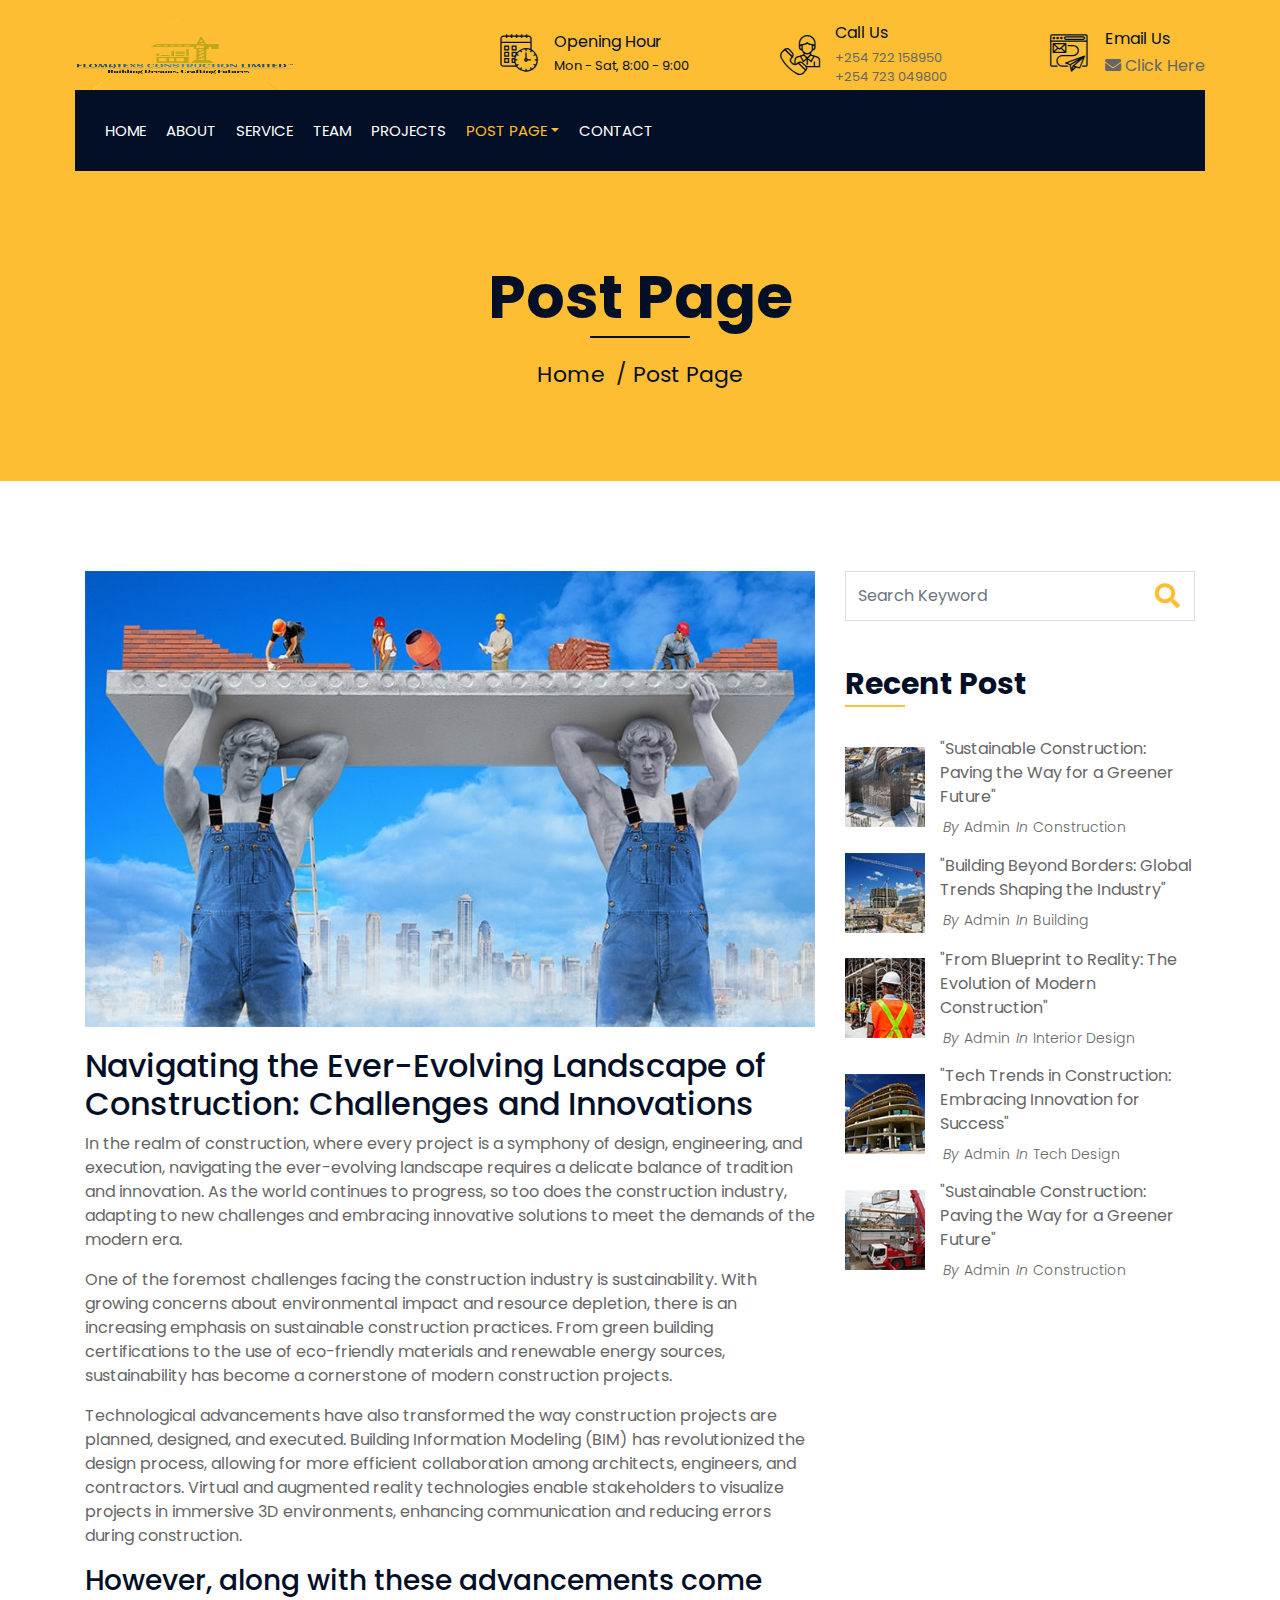
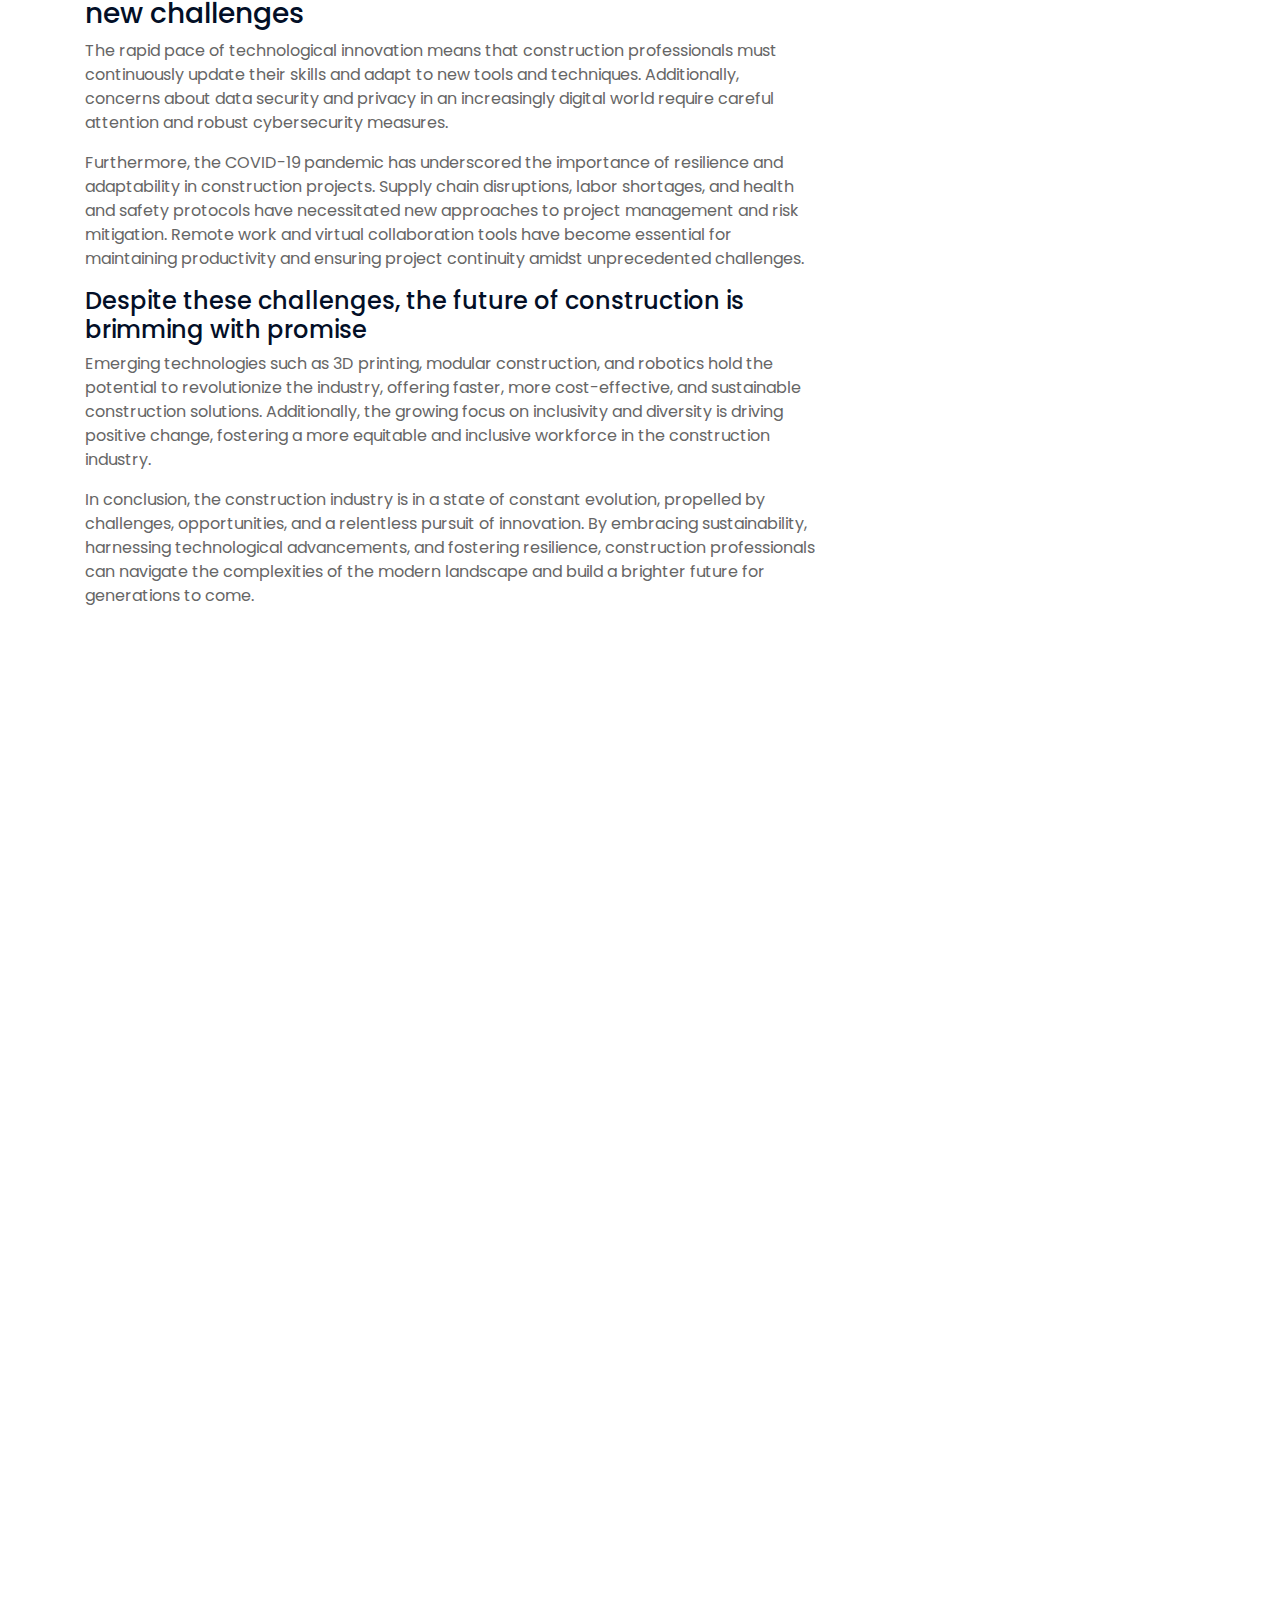
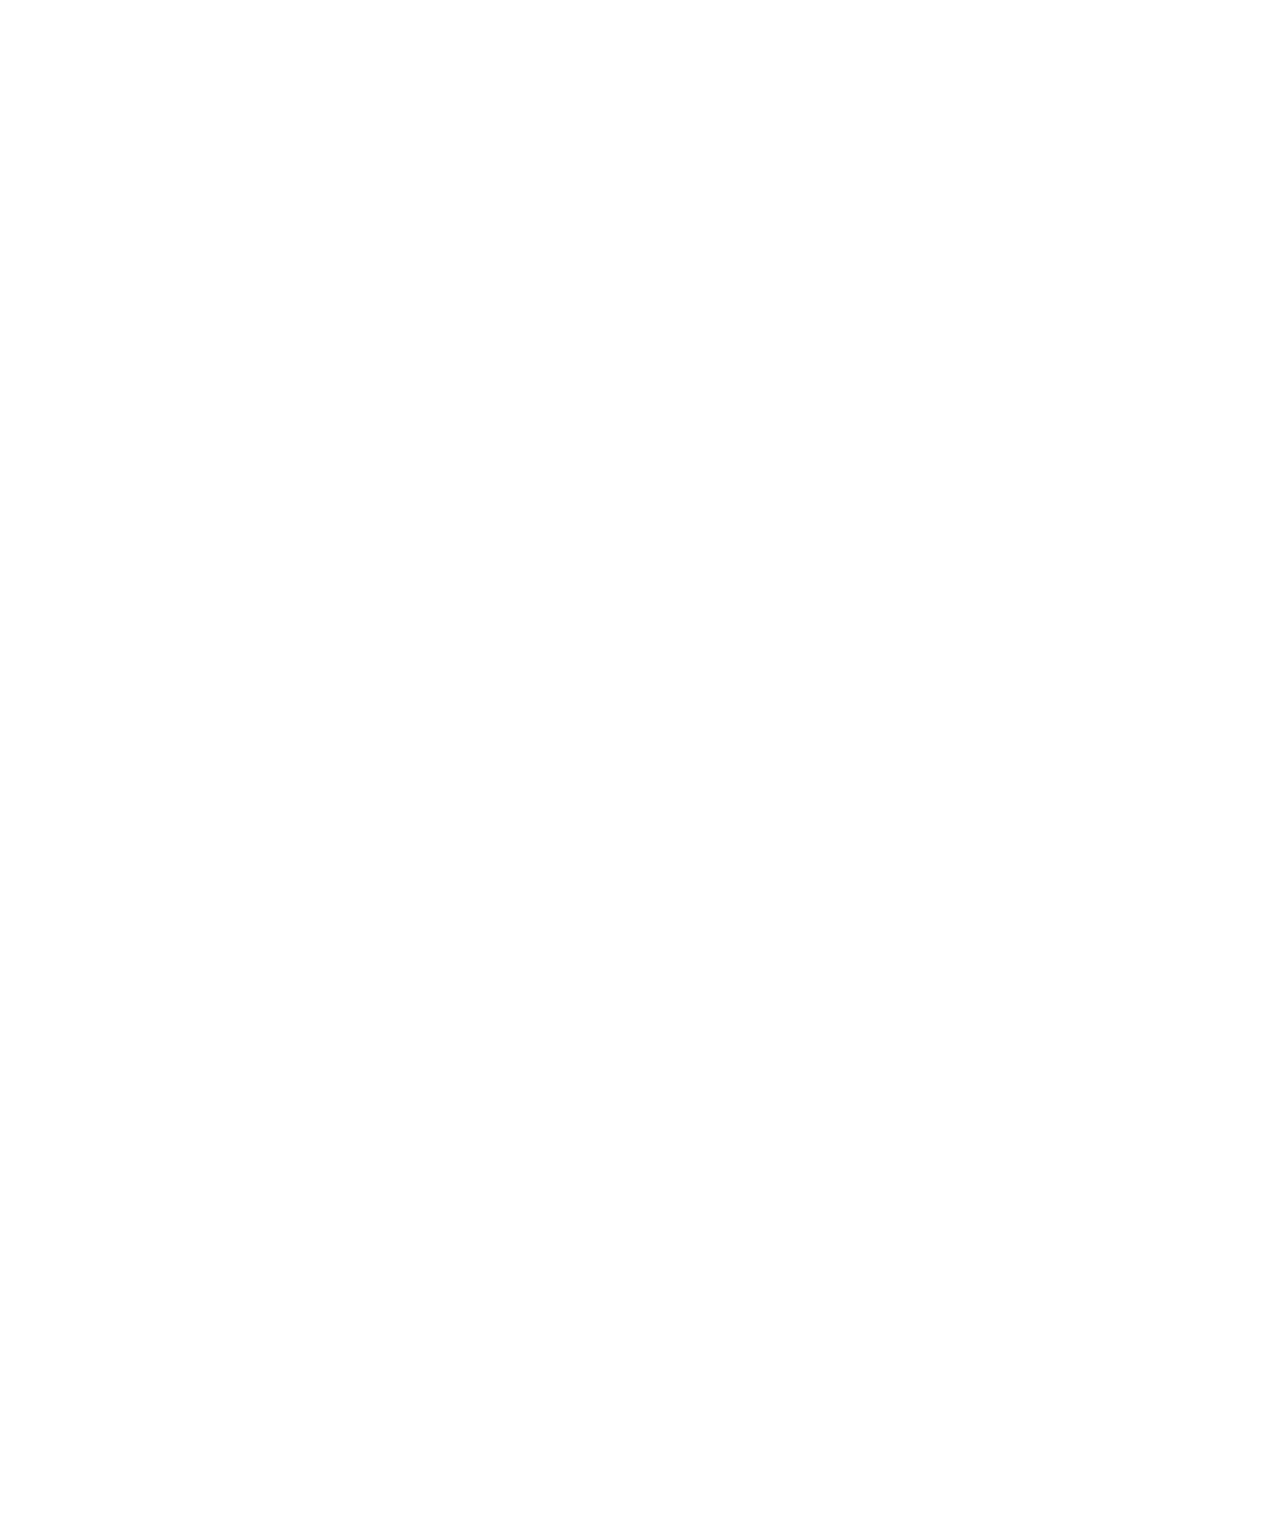
<file: single.html>
<!DOCTYPE html>
<html lang="en">
    <head>
        <meta charset="utf-8">
       <title>Flomatexs Construction Limited </title>
        <link rel = "icon" href = "img/flomatexs.png" type = "image/x-icon">

        <!-- Favicon -->
        <link href="img/favicon.ico" rel="icon">

        <!-- Google Font -->
        <link href="https://fonts.googleapis.com/css2?family=Poppins:wght@100;200;300;400;500;600;700;800;900&display=swap" rel="stylesheet">

        <!-- CSS Libraries -->
        <link href="https://stackpath.bootstrapcdn.com/bootstrap/4.4.1/css/bootstrap.min.css" rel="stylesheet">
        <link href="https://cdnjs.cloudflare.com/ajax/libs/font-awesome/5.10.0/css/all.min.css" rel="stylesheet">
        <link href="lib/flaticon/font/flaticon.css" rel="stylesheet"> 
        <link href="lib/animate/animate.min.css" rel="stylesheet">
        <link href="lib/owlcarousel/assets/owl.carousel.min.css" rel="stylesheet">
        <link href="lib/lightbox/css/lightbox.min.css" rel="stylesheet">
        <link href="lib/slick/slick.css" rel="stylesheet">
        <link href="lib/slick/slick-theme.css" rel="stylesheet">
        <link rel="stylesheet" href="https://cdnjs.cloudflare.com/ajax/libs/font-awesome/5.15.4/css/all.min.css">


        <!-- Template Stylesheet -->
        <link href="css/style.css" rel="stylesheet">
    </head>

    <body>
        <div class="wrapper">
            <!-- Top Bar Start -->
            <div class="top-bar">
                <div class="container-fluid">
                    <div class="row align-items-center">
                        <div class="col-lg-4 col-md-12">
                            <div class="logo">
                                <a href="index.html">
                                    <img src="img/flomatexs.png" alt="Logo" style="width: 200px; height: auto; margin: 10px; transform: scale(1.4);" >
                                </a>
                             </div>
                        </div>
                        <div class="col-lg-8 col-md-7 d-none d-lg-block">
                            <div class="row">
                                <div class="col-4">
                                    <div class="top-bar-item">
                                        <div class="top-bar-icon">
                                            <i class="flaticon-calendar"></i>
                                        </div>
                                        <div class="top-bar-text">
                                            <h3>Opening Hour</h3>
                                            <p>Mon - Sat, 8:00 - 9:00</p>
                                        </div>
                                    </div>
                                </div>
                                <div class="col-4">
                                    <div class="top-bar-item">
                                        <div class="top-bar-icon">
                                            <i class="flaticon-call"></i>
                                        </div>
                                        <div class="top-bar-text">
                                            <h3>Call Us</h3>
                                              <p><a href="tel:+254722158950">+254 722 158950</a></p>
                                              <p><a href="tel:+254723049800">+254 723 049800</a></p>
                                        </div>
                                    </div>
                                </div>
                                <div class="col-4">
                                    <div class="top-bar-item">
                                        <div class="top-bar-icon">
                                            <i class="flaticon-send-mail"></i>
                                        </div>
                                        <div class="top-bar-text">
                                            <h3>Email Us</h3>
                                                <a href="mailto:Flomatexsbuildingconstractor@gmail.com" target="_blank">
                                                <i class="fas fa-envelope"></i> Click Here
                                                      </a>

                                         </div>
                                    </div>
                                </div>
                            </div>
                        </div>
                    </div>
                </div>
            </div>
            <!-- Top Bar End -->

            <!-- Nav Bar Start -->
            <div class="nav-bar">
                <div class="container-fluid">
                    <nav class="navbar navbar-expand-lg bg-dark navbar-dark">
                        <a href="#" class="navbar-brand">MENU</a>
                        <button type="button" class="navbar-toggler" data-toggle="collapse" data-target="#navbarCollapse">
                            <span class="navbar-toggler-icon"></span>
                        </button>

                        <div class="collapse navbar-collapse justify-content-between" id="navbarCollapse">
                            <div class="navbar-nav mr-auto">
                                <a href="index.html" class="nav-item nav-link">Home</a>
                                <a href="about.html" class="nav-item nav-link">About</a>
                                <a href="service.html" class="nav-item nav-link">Service</a>
                                <a href="team.html" class="nav-item nav-link">Team</a>
                                <a href="portfolio.html" class="nav-item nav-link">Projects</a>
                                <div class="nav-item dropdown">
                                    <a href="#" class="nav-link dropdown-toggle active" data-toggle="dropdown">Post Page</a>
                                    <div class="dropdown-menu">
                                        
                                        <a href="single.html" class="dropdown-item">Post Page</a>
                                    </div>
                                </div>
                                <a href="contact.html" class="nav-item nav-link">Contact</a>
                            </div>
                            
                        </div>
                    </nav>
                </div>
            </div>
            <!-- Nav Bar End -->


            <!-- Page Header Start -->
            <div class="page-header">
                <div class="container">
                    <div class="row">
                        <div class="col-12">
                            <h2>Post Page</h2>
                        </div>
                        <div class="col-12">
                            <a href="">Home</a>
                            <a href="">Post Page</a>
                        </div>
                    </div>
                </div>
            </div>
            <!-- Page Header End -->


            <!-- Single Post Start-->
            <div class="single">
                <div class="container">
                    <div class="row">
                        <div class="col-lg-8">
                            <div class="single-content wow fadeInUp">
                                <img src="img/single.jpg" />
                                <h2>Navigating the Ever-Evolving Landscape of Construction: Challenges and Innovations</h2>
                                <p>
                                    In the realm of construction, where every project is a symphony of design, engineering, and execution, navigating the ever-evolving landscape requires a delicate balance of tradition and innovation. As the world continues to progress, so too does the construction industry, adapting to new challenges and embracing innovative solutions to meet the demands of the modern era.                                </p>
                                <p>
                                    One of the foremost challenges facing the construction industry is sustainability. With growing concerns about environmental impact and resource depletion, there is an increasing emphasis on sustainable construction practices. From green building certifications to the use of eco-friendly materials and renewable energy sources, sustainability has become a cornerstone of modern construction projects.                                </p>
                                <p>
                                    Technological advancements have also transformed the way construction projects are planned, designed, and executed. Building Information Modeling (BIM) has revolutionized the design process, allowing for more efficient collaboration among architects, engineers, and contractors. Virtual and augmented reality technologies enable stakeholders to visualize projects in immersive 3D environments, enhancing communication and reducing errors during construction.                                </p>
                                <h3>However, along with these advancements come new challenges</h3>
                                <p>
                                    The rapid pace of technological innovation means that construction professionals must continuously update their skills and adapt to new tools and techniques. Additionally, concerns about data security and privacy in an increasingly digital world require careful attention and robust cybersecurity measures.                                </p>
                                <p>
                                    Furthermore, the COVID-19 pandemic has underscored the importance of resilience and adaptability in construction projects. Supply chain disruptions, labor shortages, and health and safety protocols have necessitated new approaches to project management and risk mitigation. Remote work and virtual collaboration tools have become essential for maintaining productivity and ensuring project continuity amidst unprecedented challenges.                                </p>
                                <h4>Despite these challenges, the future of construction is brimming with promise</h4>
                                <p>
                                    Emerging technologies such as 3D printing, modular construction, and robotics hold the potential to revolutionize the industry, offering faster, more cost-effective, and sustainable construction solutions. Additionally, the growing focus on inclusivity and diversity is driving positive change, fostering a more equitable and inclusive workforce in the construction industry.                                </p>
                                
                                <p>
                                    In conclusion, the construction industry is in a state of constant evolution, propelled by challenges, opportunities, and a relentless pursuit of innovation. By embracing sustainability, harnessing technological advancements, and fostering resilience, construction professionals can navigate the complexities of the modern landscape and build a brighter future for generations to come.

                                </p>
                            </div>
                            <div class="single-tags wow fadeInUp">
                                <a href="">National</a>
                                <a href="">International</a>
                                <a href="">Economics</a>
                                <a href="">Politics</a>
                                <a href="">Lifestyle</a>
                                <a href="">Technology</a>
                                <a href="">Trades</a>
                            </div>
                            <div class="single-bio wow fadeInUp">
                                <div class="single-bio-img">
                                    <img src="img/omosh.jpg" />
                                </div>
                                <div class="single-bio-text">
                                    <h3>CEO Omondi</h3>
                                    <p>
                                        Great overview of the challenges and opportunities in the construction industry!                                    </p>
                                </div>
                            </div>
                            <div class="single-related wow fadeInUp">
                                <h2>Related Post</h2>
                                <div class="owl-carousel related-slider">
                                    <div class="post-item">
                                        <div class="post-img">
                                            <img src="img/post-1.jpg" />
                                        </div>
                                        <div class="post-text">
                                            <a href="">"Constructing the Future: Challenges and Innovations in the Industry"
                                            </a>
                                            <div class="post-meta">
                                                <p>By<a href="">Admin</a></p>
                                                <p>In<a href="">Construction</a></p>
                                            </div>
                                        </div>
                                    </div>
                                    <div class="post-item">
                                        <div class="post-img">
                                            <img src="img/post-2.jpg" />
                                        </div>
                                        <div class="post-text">
                                            <a href="">"Building Beyond Borders: Global Trends Shaping the Industry"
                                            </a>
                                            <div class="post-meta">
                                                <p>By<a href="">Admin</a></p>
                                                <p>In<a href="">Civil</a></p>
                                            </div>
                                        </div>
                                    </div>
                                    <div class="post-item">
                                        <div class="post-img">
                                            <img src="img/post-3.jpg" />
                                        </div>
                                        <div class="post-text">
                                            <a href="">"Resilience in Construction: Adapting to Challenges and Thriving"
                                            </a>
                                            <div class="post-meta">
                                                <p>By<a href="">Admin</a></p>
                                                <p>In<a href="">Constructing</a></p>
                                            </div>
                                        </div>
                                    </div>
                                    <div class="post-item">
                                        <div class="post-img">
                                            <img src="img/post-4.jpg" />
                                        </div>
                                        <div class="post-text">
                                            <a href="">"From Blueprint to Reality: The Evolution of Modern Construction"
                                            </a>
                                            <div class="post-meta">
                                                <p>By<a href="">Admin</a></p>
                                                <p>In<a href="">Interior Design</a></p>
                                            </div>
                                        </div>
                                    </div>
                                </div>
                            </div>

                            <div class="single-comment wow fadeInUp">
                                <h2>3 Comments</h2>
                                <ul class="comment-list">
                                    <li class="comment-item">
                                        <div class="comment-body">
                                            <div class="comment-img">
                                                <img src="img/rev4.jpg" />
                                            </div>
                                            <div class="comment-text">
                                                <h3><a href="">Josh </a></h3>
                                                <span>01 Jan 2024 </span>
                                                <p>
                                                    "I appreciate the focus on sustainability and how it's transforming construction practices."
                                                </p>
                                                <a class="btn" href="">Reply</a>
                                            </div>
                                        </div>
                                    </li>
                                    <li class="comment-item">
                                        <div class="comment-body">
                                            <div class="comment-img">
                                                <img src="img/rev2.jpeg" />
                                            </div>
                                            <div class="comment-text">
                                                <h3><a href="">Abigal</a></h3>
                                                <p><span>14 March </span></p>
                                                <p>
                                                    "The pandemic has definitely highlighted the need for resilience and adaptability in construction."
                                                </p>
                                                <a class="btn" href="">Reply</a>
                                            </div>
                                        </div>
                                        <ul class="comment-child">
                                            <li class="comment-item">
                                                <div class="comment-body">
                                                    <div class="comment-img">
                                                        <img src="img/rev3.jpg" />
                                                    </div>
                                                    <div class="comment-text">
                                                        <h3><a href="">Kelvin </a></h3>
                                                        <p><span>08 Feb </span></p>
                                                        <p>
                                                            "Overall, a well-written article that captures the essence of the construction industry's evolution."
                                                        </p>
                                                        <a class="btn" href="">Reply</a>
                                                    </div>
                                                </div>
                                            </li>
                                        </ul>
                                    </li>
                                </ul>
                            </div>
                            <div class="comment-form wow fadeInUp">
                                <h2>Leave a comment</h2>
                                <form>
                                    <div class="form-group">
                                        <label for="name">Name *</label>
                                        <input type="text" class="form-control" id="name">
                                    </div>
                                    <div class="form-group">
                                        <label for="email">Email *</label>
                                        <input type="email" class="form-control" id="email">
                                    </div>
                                    <div class="form-group">
                                        <label for="website">Website</label>
                                        <input type="url" class="form-control" id="website">
                                    </div>

                                    <div class="form-group">
                                        <label for="message">Message *</label>
                                        <textarea id="message" cols="30" rows="5" class="form-control"></textarea>
                                    </div>
                                    <div class="form-group">
                                        <input type="submit" value="Post Comment" class="btn">
                                    </div>
                                </form>
                            </div>
                        </div>

                        <div class="col-lg-4">
                            <div class="sidebar">
                                <div class="sidebar-widget wow fadeInUp">
                                    <div class="search-widget">
                                        <form>
                                            <input class="form-control" type="text" placeholder="Search Keyword">
                                            <button class="btn"><i class="fa fa-search"></i></button>
                                        </form>
                                    </div>
                                </div>

                                <div class="sidebar-widget wow fadeInUp">
                                    <h2 class="widget-title">Recent Post</h2>
                                    <div class="recent-post">
                                        <div class="post-item">
                                            <div class="post-img">
                                                <img src="img/post-1.jpg" />
                                            </div>
                                            <div class="post-text">
                                                <a href="">"Sustainable Construction: Paving the Way for a Greener Future"
                                                </a>
                                                <div class="post-meta">
                                                    <p>By<a href="">Admin</a></p>
                                                    <p>In<a href="">Construction</a></p>
                                                </div>
                                            </div>
                                        </div>
                                        <div class="post-item">
                                            <div class="post-img">
                                                <img src="img/post-2.jpg" />
                                            </div>
                                            <div class="post-text">
                                                <a href="">"Building Beyond Borders: Global Trends Shaping the Industry"
                                                </a>
                                                <div class="post-meta">
                                                    <p>By<a href="">Admin</a></p>
                                                    <p>In<a href="">Building</a></p>
                                                </div>
                                            </div>
                                        </div>
                                        <div class="post-item">
                                            <div class="post-img">
                                                <img src="img/post-3.jpg" />
                                            </div>
                                            <div class="post-text">
                                                <a href="">"From Blueprint to Reality: The Evolution of Modern Construction"
                                                </a>
                                                <div class="post-meta">
                                                    <p>By<a href="">Admin</a></p>
                                                    <p>In<a href="">Interior Design</a></p>
                                                </div>
                                            </div>
                                        </div>
                                        <div class="post-item">
                                            <div class="post-img">
                                                <img src="img/post-4.jpg" />
                                            </div>
                                            <div class="post-text">
                                                <a href="">"Tech Trends in Construction: Embracing Innovation for Success"
                                                </a>
                                                <div class="post-meta">
                                                    <p>By<a href="">Admin</a></p>
                                                    <p>In<a href="">Tech Design</a></p>
                                                </div>
                                            </div>
                                        </div>
                                        <div class="post-item">
                                            <div class="post-img">
                                                <img src="img/post-5.jpg" />
                                            </div>
                                            <div class="post-text">
                                                <a href="">"Sustainable Construction: Paving the Way for a Greener Future"
                                                </a>
                                                <div class="post-meta">
                                                    <p>By<a href="">Admin</a></p>
                                                    <p>In<a href="">Construction</a></p>
                                                </div>
                                            </div>
                                        </div>
                                    </div>
                                </div>

                                <div class="sidebar-widget wow fadeInUp">
                                    <div class="image-widget">
                                        <a href="#"><img src="img/blog-1.jpg" alt="Image"></a>
                                    </div>
                                </div>

                                <div class="sidebar-widget wow fadeInUp">
                                    <div class="tab-post">
                                        <ul class="nav nav-pills nav-justified">
                                            <li class="nav-item">
                                                <a class="nav-link active" data-toggle="pill" href="#featured">Featured</a>
                                            </li>
                                            <li class="nav-item">
                                                <a class="nav-link" data-toggle="pill" href="#popular">Popular</a>
                                            </li>
                                            <li class="nav-item">
                                                <a class="nav-link" data-toggle="pill" href="#latest">Latest</a>
                                            </li>
                                        </ul>

                                        <div class="tab-content">
                                            <div id="featured" class="container tab-pane active">
                                                <div class="post-item">
                                                    <div class="post-img">
                                                        <img src="img/post-1.jpg" />
                                                    </div>
                                                    <div class="post-text">
                                                        <a href="">"Navigating the Evolving Landscape of Construction"</a>
                                                        <div class="post-meta">
                                                            <p>By<a href="">Admin</a></p>
                                                            <p>In<a href="">Design</a></p>
                                                        </div>
                                                    </div>
                                                </div>
                                                <div class="post-item">
                                                    <div class="post-img">
                                                        <img src="img/post-2.jpg" />
                                                    </div>
                                                    <div class="post-text">
                                                        <a href="">"Navigating the Evolving Landscape of Construction"</a>
                                                        <div class="post-meta">
                                                            <p>By<a href="">Admin</a></p>
                                                            <p>In<a href="">Design</a></p>
                                                        </div>
                                                    </div>
                                                </div>
                                                <div class="post-item">
                                                    <div class="post-img">
                                                        <img src="img/post-3.jpg" />
                                                    </div>
                                                    <div class="post-text">
                                                        <a href="">"Navigating the Evolving Landscape of Construction"</a>
                                                        <div class="post-meta">
                                                            <p>By<a href="">Admin</a></p>
                                                            <p>In<a href="">Design</a></p>
                                                        </div>
                                                    </div>
                                                </div>
                                                <div class="post-item">
                                                    <div class="post-img">
                                                        <img src="img/post-4.jpg" />
                                                    </div>
                                                    <div class="post-text">
                                                        <a href="">"Navigating the Evolving Landscape of Construction"</a>
                                                        <div class="post-meta">
                                                            <p>By<a href="">Admin</a></p>
                                                            <p>In<a href="">Design</a></p>
                                                        </div>
                                                    </div>
                                                </div>
                                                <div class="post-item">
                                                    <div class="post-img">
                                                        <img src="img/post-5.jpg" />
                                                    </div>
                                                    <div class="post-text">
                                                        <a href="">"Navigating the Evolving Landscape of Construction"</a>
                                                        <div class="post-meta">
                                                            <p>By<a href="">Admin</a></p>
                                                            <p>In<a href="">Design</a></p>
                                                        </div>
                                                    </div>
                                                </div>
                                            </div>
                                            <div id="popular" class="container tab-pane fade">
                                                <div class="post-item">
                                                    <div class="post-img">
                                                        <img src="img/post-1.jpg" />
                                                    </div>
                                                    <div class="post-text">
                                                        <a href="">"Navigating the Evolving Landscape of Construction"</a>
                                                        <div class="post-meta">
                                                            <p>By<a href="">Admin</a></p>
                                                            <p>In<a href="">Design</a></p>
                                                        </div>
                                                    </div>
                                                </div>
                                                <div class="post-item">
                                                    <div class="post-img">
                                                        <img src="img/post-2.jpg" />
                                                    </div>
                                                    <div class="post-text">
                                                        <a href="">"Navigating the Evolving Landscape of Construction"</a>
                                                        <div class="post-meta">
                                                            <p>By<a href="">Admin</a></p>
                                                            <p>In<a href="">Design</a></p>
                                                        </div>
                                                    </div>
                                                </div>
                                                <div class="post-item">
                                                    <div class="post-img">
                                                        <img src="img/post-3.jpg" />
                                                    </div>
                                                    <div class="post-text">
                                                        <a href="">"Navigating the Evolving Landscape of Construction"</a>
                                                        <div class="post-meta">
                                                            <p>By<a href="">Admin</a></p>
                                                            <p>In<a href="">Design</a></p>
                                                        </div>
                                                    </div>
                                                </div>
                                                <div class="post-item">
                                                    <div class="post-img">
                                                        <img src="img/post-4.jpg" />
                                                    </div>
                                                    <div class="post-text">
                                                        <a href="">"Navigating the Evolving Landscape of Construction"</a>
                                                        <div class="post-meta">
                                                            <p>By<a href="">Admin</a></p>
                                                            <p>In<a href="">Design</a></p>
                                                        </div>
                                                    </div>
                                                </div>
                                                <div class="post-item">
                                                    <div class="post-img">
                                                        <img src="img/post-5.jpg" />
                                                    </div>
                                                    <div class="post-text">
                                                        <a href="">"Navigating the Evolving Landscape of Construction"</a>
                                                        <div class="post-meta">
                                                            <p>By<a href="">Admin</a></p>
                                                            <p>In<a href="">Design</a></p>
                                                        </div>
                                                    </div>
                                                </div>
                                            </div>
                                            <div id="latest" class="container tab-pane fade">
                                                <div class="post-item">
                                                    <div class="post-img">
                                                        <img src="img/post-1.jpg" />
                                                    </div>
                                                    <div class="post-text">
                                                        <a href="">"Navigating the Evolving Landscape of Construction"</a>
                                                        <div class="post-meta">
                                                            <p>By<a href="">Admin</a></p>
                                                            <p>In<a href="">Design</a></p>
                                                        </div>
                                                    </div>
                                                </div>
                                                <div class="post-item">
                                                    <div class="post-img">
                                                        <img src="img/post-2.jpg" />
                                                    </div>
                                                    <div class="post-text">
                                                        <a href="">"Navigating the Evolving Landscape of Construction"</a>
                                                        <div class="post-meta">
                                                            <p>By<a href="">Admin</a></p>
                                                            <p>In<a href="">Design</a></p>
                                                        </div>
                                                    </div>
                                                </div>
                                                <div class="post-item">
                                                    <div class="post-img">
                                                        <img src="img/post-3.jpg" />
                                                    </div>
                                                    <div class="post-text">
                                                        <a href="">"Navigating the Evolving Landscape of Construction"</a>
                                                        <div class="post-meta">
                                                            <p>By<a href="">Admin</a></p>
                                                            <p>In<a href="">Design</a></p>
                                                        </div>
                                                    </div>
                                                </div>
                                                <div class="post-item">
                                                    <div class="post-img">
                                                        <img src="img/post-4.jpg" />
                                                    </div>
                                                    <div class="post-text">
                                                        <a href="">"Navigating the Evolving Landscape of Construction"</a>
                                                        <div class="post-meta">
                                                            <p>By<a href="">Admin</a></p>
                                                            <p>In<a href="">Design</a></p>
                                                        </div>
                                                    </div>
                                                </div>
                                                <div class="post-item">
                                                    <div class="post-img">
                                                        <img src="img/post-5.jpg" />
                                                    </div>
                                                    <div class="post-text">
                                                        <a href="">"Navigating the Evolving Landscape of Construction"</a>
                                                        <div class="post-meta">
                                                            <p>By<a href="">Admin</a></p>
                                                            <p>In<a href="">Design</a></p>
                                                        </div>
                                                    </div>
                                                </div>
                                            </div>
                                        </div>
                                    </div>
                                </div>

                                <div class="sidebar-widget wow fadeInUp">
                                    <div class="image-widget">
                                        <a href="#"><img src="img/blog-2.jpg" alt="Image"></a>
                                    </div>
                                </div>

                                <div class="sidebar-widget wow fadeInUp">
                                    <h2 class="widget-title">Categories</h2>
                                    <div class="category-widget">
                                        <ul>
                                            <li><a href="">National</a><span>(98)</span></li>
                                            <li><a href="">International</a><span>(87)</span></li>
                                            <li><a href="">Economics</a><span>(76)</span></li>
                                            <li><a href="">Politics</a><span>(65)</span></li>
                                            <li><a href="">Lifestyle</a><span>(54)</span></li>
                                            <li><a href="">Technology</a><span>(43)</span></li>
                                            <li><a href="">Trades</a><span>(32)</span></li>
                                        </ul>
                                    </div>
                                </div>

                                <div class="sidebar-widget wow fadeInUp">
                                    <div class="image-widget">
                                        <a href="#"><img src="img/proj7/main.jpg" alt="Image"></a>
                                    </div>
                                </div>

                                <div class="sidebar-widget wow fadeInUp">
                                    <h2 class="widget-title">Tags Cloud</h2>
                                    <div class="tag-widget">
                                        <a href="">National</a>
                                        <a href="">International</a>
                                        <a href="">Economics</a>
                                        <a href="">Politics</a>
                                        <a href="">Lifestyle</a>
                                        <a href="">Technology</a>
                                        <a href="">Trades</a>
                                    </div>
                                </div>

                                <div class="sidebar-widget wow fadeInUp">
                                    <h2 class="widget-title">Text Widget</h2>
                                    <div class="text-widget">
                                        <p>

                                            In today's construction landscape, the industry is experiencing a dynamic shift driven by a blend of tradition and innovation. With sustainability at the forefront, construction practices are evolving to embrace eco-friendly materials, renewable energy sources, and green building certifications. Technological advancements such as Building Information Modeling (BIM) and virtual reality are revolutionizing project planning and design, fostering collaboration and efficiency. However, challenges such as cybersecurity, supply chain disruptions, and health and safety concerns, particularly in the wake of the COVID-19 pandemic, underscore the need for resilience and adaptability. Despite these obstacles, the future of construction holds promise, with emerging technologies like 3D printing and robotics offering faster, more cost-effective, and sustainable solutions. By navigating these challenges with a focus on sustainability, innovation, and resilience, the construction industry is poised to shape a brighter future for generations to come.                                        </p>
                                    </div>
                                </div>
                            </div>
                        </div>
                    </div>
                </div>
            </div>
            <!-- Single Post End-->   


            <!-- Footer Start -->
            <div class="footer wow fadeIn" data-wow-delay="0.3s">
                <div class="container">
                    <div class="row">
                        <div class="col-md-6 col-lg-3">
                            <div class="footer-contact">
                                <h2>Office Contact</h2>
                                <p><i class="fa fa-map-marker-alt"></i>Kogo holdings langata road, Nairobi, Kenya</p>
                                <p><i class="fa fa-phone-alt"></i>+254 722 158950</p>
                                <p><i class="fa fa-phone-alt"></i>+254 723 049800</p>
                                <p><i class="fa fa-envelope"></i>Flomatexsbuildingconstractor @gmail.com</p>
                                <div class="footer-social">
                                    <a href=""><i class="fab fa-twitter"></i></a>
                                    <a href=""><i class="fab fa-facebook-f"></i></a>
                                    <a href=""><i class="fab fa-linkedin-in"></i></a>
                                    <a href=""><i class="fab fa-instagram"></i></a>
                                    <a href=""><i class="fab fa-youtube"></i></a>
                                </div>
                            </div>
                        </div>
                        <div class="col-md-6 col-lg-3">
                            <div class="footer-link">
                                <h2>Services Areas</h2>
                                <a href="">Building Construction</a>
                                <a href="">House Renovation</a>
                                <a href="">Architecture Design</a>
                                <a href="">Interior Design</a>
                                <a href="">Painting</a>
                            </div>
                        </div>
                        <div class="col-md-6 col-lg-3">
                            <div class="footer-link">
                                <h2>Useful Pages</h2>
                                <a href="">About Us</a>
                                <a href="">Contact Us</a>
                                <a href="">Our Team</a>
                                <a href="">Projects</a>
                                <a href="">Testimonial</a>
                            </div>
                        </div>
                        <div class="col-md-6 col-lg-3">
                            <div class="newsletter">
                                <h2>Newsletter</h2>
                                <p>
                                    Stay Informed: Receive the latest updates and news directly to your inbox.
                                    Get Exclusive Content: Access subscriber-only articles, offers, and promotions.
                                    Be Inspired: Discover new ideas, trends, and insights to inspire your journey.
                                </p>
                                <div class="form">
                                    <input class="form-control" placeholder="Email here">
                                    <button class="btn">Submit</button>
                                </div>
                            </div>
                        </div>
                    </div>
                </div>
                <div class="container footer-menu">
                    <div class="f-menu">
                        <a href="">Terms of use</a>
                        <a href="">Privacy policy</a>
                        <a href="">Cookies</a>
                        <a href="">Help</a>
                        <a href="">FQAs</a>
                    </div>
                </div>
                <div class="container copyright">
                    <div class="row">
                        <div class="col-md-6">
                           <p>&copy; <a href="">Flomatexs Construction Limited FCL</a>, All Right Reserved.</p>
                        </div>
						
						
                        <div class="col-md-6">
                            <p>Designed By <a href="http://dennisnziokidnx.com/">DNX EMPIRE</a></p>
                        </div>
                    </div>
                </div>
            </div>
            <!-- Footer End -->

            <a href="#" class="back-to-top"><i class="fa fa-chevron-up"></i></a>
        </div>

        <!-- JavaScript Libraries -->
        <script src="https://code.jquery.com/jquery-3.4.1.min.js"></script>
        <script src="https://stackpath.bootstrapcdn.com/bootstrap/4.4.1/js/bootstrap.bundle.min.js"></script>
        <script src="lib/easing/easing.min.js"></script>
        <script src="lib/wow/wow.min.js"></script>
        <script src="lib/owlcarousel/owl.carousel.min.js"></script>
        <script src="lib/isotope/isotope.pkgd.min.js"></script>
        <script src="lib/lightbox/js/lightbox.min.js"></script>
        <script src="lib/waypoints/waypoints.min.js"></script>
        <script src="lib/counterup/counterup.min.js"></script>
        <script src="lib/slick/slick.min.js"></script>

        <!-- Template Javascript -->
        <script src="js/main.js"></script>
    </body>
</html>
</file>
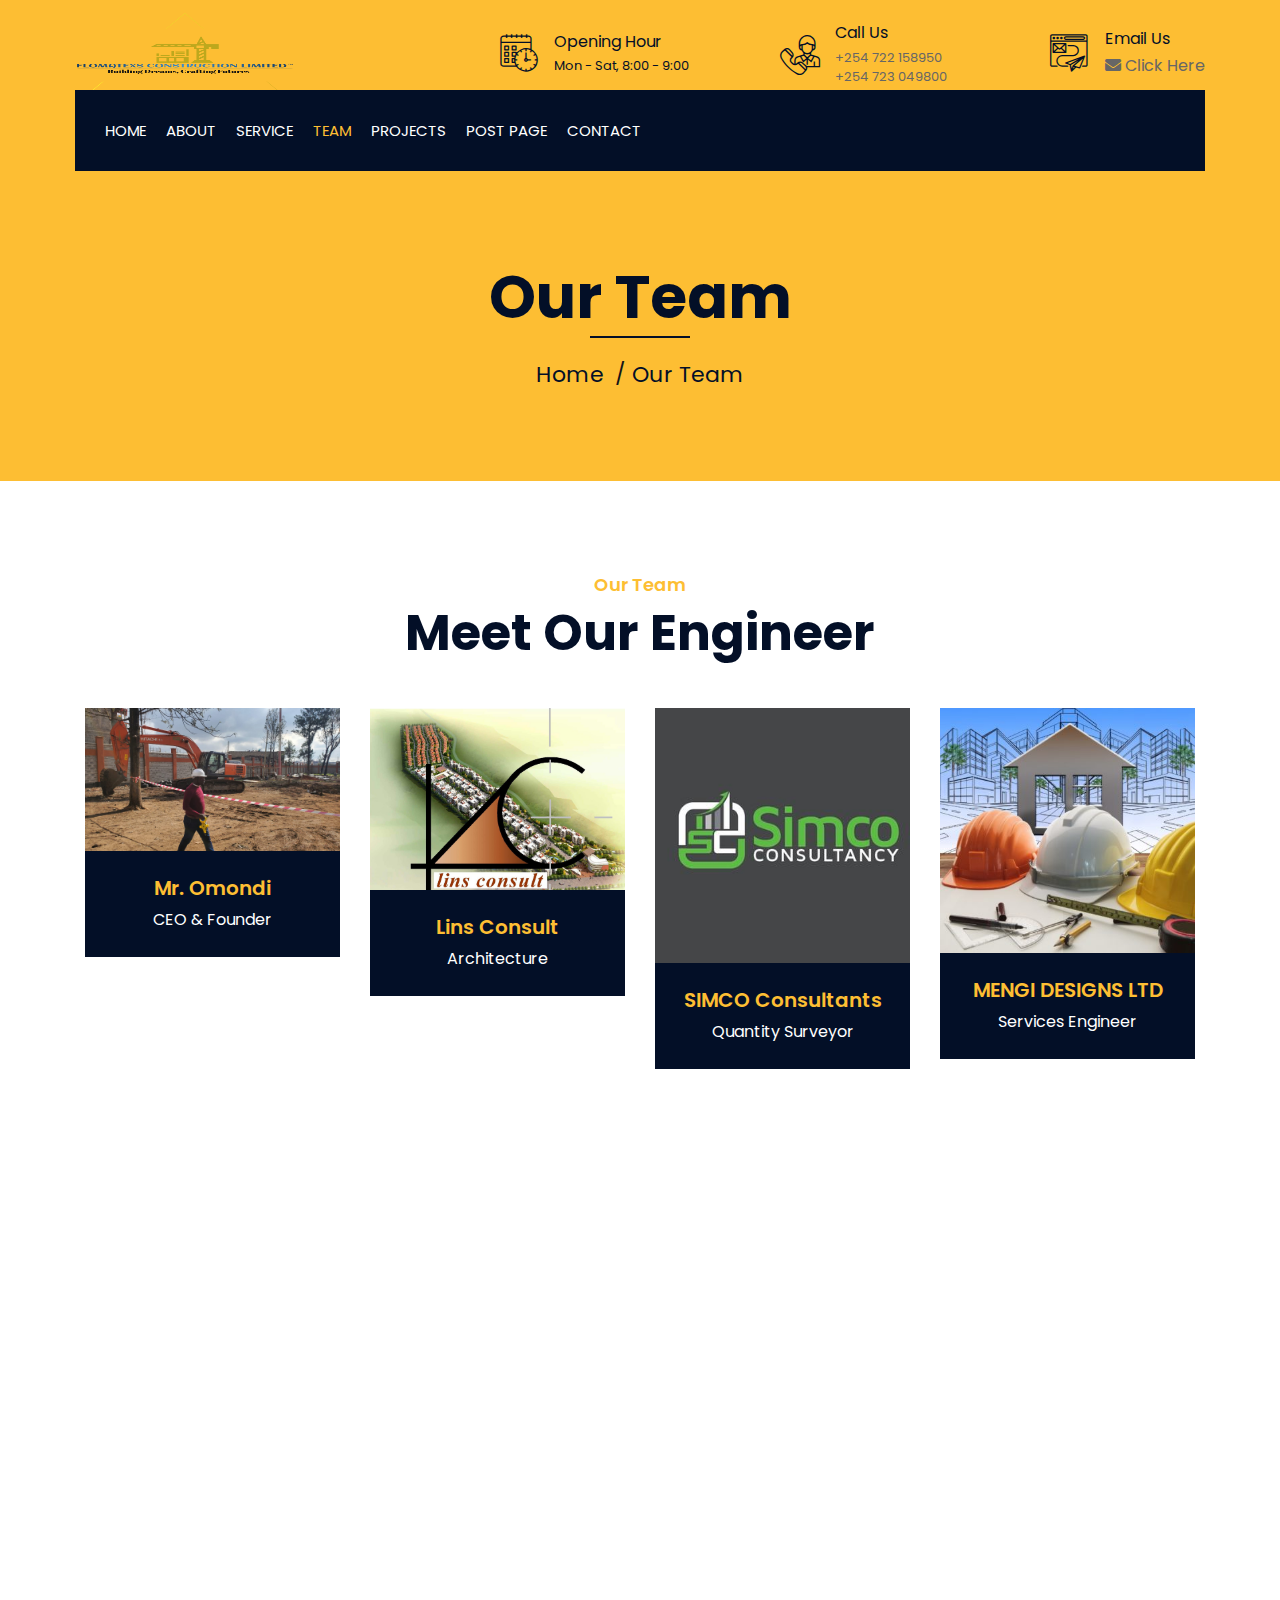
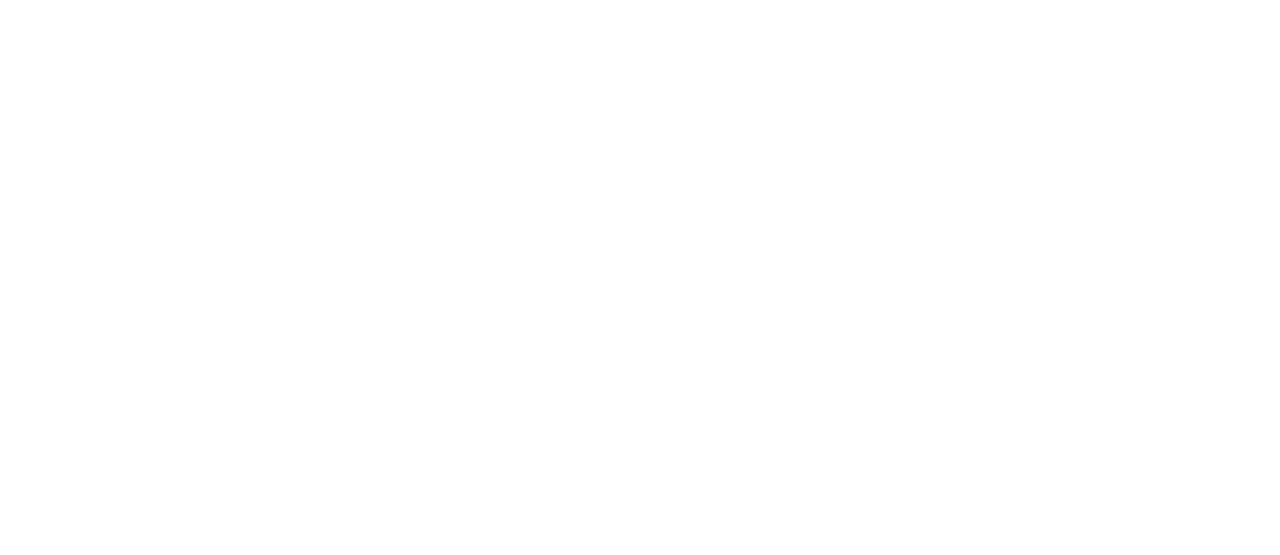
<file: team.html>
<!DOCTYPE html>
<html lang="en">
    <head>
        <meta charset="utf-8">
       <title>Flomatexs Construction Limited </title>
        <link rel = "icon" href = "img/flomatexs.png" type = "image/x-icon">

        <!-- Favicon -->
        <link href="img/favicon.ico" rel="icon">

        <!-- Google Font -->
        <link href="https://fonts.googleapis.com/css2?family=Poppins:wght@100;200;300;400;500;600;700;800;900&display=swap" rel="stylesheet">

        <!-- CSS Libraries -->
        <link href="https://stackpath.bootstrapcdn.com/bootstrap/4.4.1/css/bootstrap.min.css" rel="stylesheet">
        <link href="https://cdnjs.cloudflare.com/ajax/libs/font-awesome/5.10.0/css/all.min.css" rel="stylesheet">
        <link href="lib/flaticon/font/flaticon.css" rel="stylesheet"> 
        <link href="lib/animate/animate.min.css" rel="stylesheet">
        <link href="lib/owlcarousel/assets/owl.carousel.min.css" rel="stylesheet">
        <link href="lib/lightbox/css/lightbox.min.css" rel="stylesheet">
        <link href="lib/slick/slick.css" rel="stylesheet">
        <link href="lib/slick/slick-theme.css" rel="stylesheet">
        <link rel="stylesheet" href="https://cdnjs.cloudflare.com/ajax/libs/font-awesome/5.15.4/css/all.min.css">


        <!-- Template Stylesheet -->
        <link href="css/style.css" rel="stylesheet">
    </head>

    <body>
        <div class="wrapper">
            <!-- Top Bar Start -->
            <div class="top-bar">
                <div class="container-fluid">
                    <div class="row align-items-center">
                        <div class="col-lg-4 col-md-12">
                            <div class="logo">
                                <a href="index.html">
                                    <img src="img/flomatexs.png" alt="Logo" style="width: 200px; height: auto; margin: 10px; transform: scale(1.4);" >
                                </a>
                             </div>
                        </div>
                        <div class="col-lg-8 col-md-7 d-none d-lg-block">
                            <div class="row">
                                <div class="col-4">
                                    <div class="top-bar-item">
                                        <div class="top-bar-icon">
                                            <i class="flaticon-calendar"></i>
                                        </div>
                                        <div class="top-bar-text">
                                            <h3>Opening Hour</h3>
                                            <p>Mon - Sat, 8:00 - 9:00</p>
                                        </div>
                                    </div>
                                </div>
                                <div class="col-4">
                                    <div class="top-bar-item">
                                        <div class="top-bar-icon">
                                            <i class="flaticon-call"></i>
                                        </div>
                                        <div class="top-bar-text">
                                            <h3>Call Us</h3>
                                              <p><a href="tel:+254722158950">+254 722 158950</a></p>
                                              <p><a href="tel:+254723049800">+254 723 049800</a></p>
                                        </div>
                                    </div>
                                </div>
                                <div class="col-4">
                                    <div class="top-bar-item">
                                        <div class="top-bar-icon">
                                            <i class="flaticon-send-mail"></i>
                                        </div>
                                        <div class="top-bar-text">
                                            <h3>Email Us</h3>
                                                <a href="mailto:Flomatexsbuildingconstractor@gmail.com" target="_blank">
                                                <i class="fas fa-envelope"></i> Click Here
                                                      </a>

                                         </div>
                                    </div>
                                </div>
                            </div>
                        </div>
                    </div>
                </div>
            </div>
            <!-- Top Bar End -->

            <!-- Nav Bar Start -->
            <div class="nav-bar">
                <div class="container-fluid">
                    <nav class="navbar navbar-expand-lg bg-dark navbar-dark">
                        <a href="#" class="navbar-brand">MENU</a>
                        <button type="button" class="navbar-toggler" data-toggle="collapse" data-target="#navbarCollapse">
                            <span class="navbar-toggler-icon"></span>
                        </button>

                        <div class="collapse navbar-collapse justify-content-between" id="navbarCollapse">
                            <div class="navbar-nav mr-auto">
                                <a href="index.html" class="nav-item nav-link">Home</a>
                                <a href="about.html" class="nav-item nav-link">About</a>
                                <a href="service.html" class="nav-item nav-link">Service</a>
                                <a href="team.html" class="nav-item nav-link active">Team</a>
                                <a href="portfolio.html" class="nav-item nav-link">Projects</a>
                                <a href="single.html" class="nav-item nav-link">Post Page</a>
                                <a href="contact.html" class="nav-item nav-link">Contact</a>
                            </div>
                            
                        </div>
                    </nav>
                </div>
            </div>
            <!-- Nav Bar End -->
            
            
            <!-- Page Header Start -->
            <div class="page-header">
                <div class="container">
                    <div class="row">
                        <div class="col-12">
                            <h2>Our Team</h2>
                        </div>
                        <div class="col-12">
                            <a href="">Home</a>
                            <a href="">Our Team</a>
                        </div>
                    </div>
                </div>
            </div>
            <!-- Page Header End -->


            <!-- Team Start -->
            <div class="team">
                <div class="container">
                    <div class="section-header text-center">
                        <p>Our Team</p>
                        <h2>Meet Our Engineer</h2>
                    </div>
                    <div class="row">
                        <div class="col-lg-3 col-md-6 wow fadeInUp" data-wow-delay="0.1s">
                            <div class="team-item">
                                <div class="team-img">
                                    <img src="img/Omosh1.jpg" alt="Team Image">
                                </div>
                                <div class="team-text">
                                    <h2>Mr. Omondi</h2>
                                    <p>CEO & Founder</p>
                                </div>
                                <div class="team-social">
                                    <a class="social-tw" href=""><i class="fab fa-twitter"></i></a>
                                    <a class="social-fb" href=""><i class="fab fa-facebook-f"></i></a>
                                    <a class="social-li" href=""><i class="fab fa-linkedin-in"></i></a>
                                    <a class="social-in" href=""><i class="fab fa-instagram"></i></a>
                                </div>
                            </div>
                        </div>
                        <div class="col-lg-3 col-md-6 wow fadeInUp" data-wow-delay="0.2s">
                            <div class="team-item">
                                <div class="team-img">
                                    <img src="img/lins.jpg" alt="Team Image">
                                </div>
                                <div class="team-text">
                                    <h2>Lins Consult</h2>
                                    <p>Architecture</p>
                                </div>
                                <div class="team-social">
                                    <a class="social-tw" href="https://www.linsconsult.co.ke/"><i class="fab fa-twitter"></i></a>
                                    <a class="social-fb" href="https://www.linsconsult.co.ke/"><i class="fab fa-facebook-f"></i></a>
                                    <a class="social-li" href="https://www.linsconsult.co.ke/"><i class="fab fa-linkedin-in"></i></a>
                                    <a class="social-in" href="https://www.linsconsult.co.ke/"><i class="fab fa-instagram"></i></a>
                                </div>
                            </div>
                        </div>
                        <div class="col-lg-3 col-md-6 wow fadeInUp" data-wow-delay="0.3s">
                            <div class="team-item">
                                <div class="team-img">
                                    <img src="img/simco.jpg" alt="Team Image">
                                </div>
                                <div class="team-text">
                                    <h2>SIMCO Consultants</h2>
                                    <p>Quantity Surveyor</p>
                                </div>
                                <div class="team-social">
                                    <a class="social-tw" href=""><i class="fab fa-twitter"></i></a>
                                    <a class="social-fb" href=""><i class="fab fa-facebook-f"></i></a>
                                    <a class="social-li" href=""><i class="fab fa-linkedin-in"></i></a>
                                    <a class="social-in" href=""><i class="fab fa-instagram"></i></a>
                                </div>
                            </div>
                        </div>
                        <div class="col-lg-3 col-md-6 wow fadeInUp" data-wow-delay="0.4s">
                            <div class="team-item">
                                <div class="team-img">
                                    <img src="img/mengi.jpg" alt="Team Image">
                                </div>
                                <div class="team-text">
                                    <h2>MENGI DESIGNS LTD</h2>
                                    <p>Services Engineer</p>
                                </div>
                                <div class="team-social">
                                    <a class="social-tw" href=""><i class="fab fa-twitter"></i></a>
                                    <a class="social-fb" href=""><i class="fab fa-facebook-f"></i></a>
                                    <a class="social-li" href=""><i class="fab fa-linkedin-in"></i></a>
                                    <a class="social-in" href=""><i class="fab fa-instagram"></i></a>
                                </div>
                            </div>
                        </div>
                        <div class="col-lg-3 col-md-6 wow fadeInUp" data-wow-delay="0.1s">
                            <div class="team-item">
                                <div class="team-img">
                                    <img src="img/engeric.jpeg" alt="Team Image">
                                </div>
                                <div class="team-text">
                                    <h2>Eng. Eric Sitienei</h2>
                                    <p>Civil Engineer</p>
                                </div>
                                <div class="team-social">
                                    <a class="social-tw" href=""><i class="fab fa-twitter"></i></a>
                                    <a class="social-fb" href=""><i class="fab fa-facebook-f"></i></a>
                                    <a class="social-li" href=""><i class="fab fa-linkedin-in"></i></a>
                                    <a class="social-in" href=""><i class="fab fa-instagram"></i></a>
                                </div>
                            </div>
                        </div>
                        <div class="col-lg-3 col-md-6 wow fadeInUp" data-wow-delay="0.2s">
                            <div class="team-item">
                                <div class="team-img">
                                    <img src="img/flomatexs.png" alt="Team Image">
                                </div>
                                <div class="team-text">
                                    <h2>Flamatexs LTD</h2>
                                    <p>Contractors</p>
                                </div>
                                <div class="team-social">
                                    <a class="social-tw" href=""><i class="fab fa-twitter"></i></a>
                                    <a class="social-fb" href=""><i class="fab fa-facebook-f"></i></a>
                                    <a class="social-li" href=""><i class="fab fa-linkedin-in"></i></a>
                                    <a class="social-in" href=""><i class="fab fa-instagram"></i></a>
                                </div>
                            </div>
                        </div>
                       
                        
                    </div>
                </div>
            </div>
            <!-- Team End -->


            <!-- Footer Start -->
            <div class="footer wow fadeIn" data-wow-delay="0.3s">
                <div class="container">
                    <div class="row">
                        <div class="col-md-6 col-lg-3">
                            <div class="footer-contact">
                                <h2>Office Contact</h2>
                                <p><i class="fa fa-map-marker-alt"></i>Kogo holdings langata road, Nairobi, Kenya</p>
                                <p><i class="fa fa-phone-alt"></i>+254 722 158950</p>
                                <p><i class="fa fa-phone-alt"></i>+254 723 049800</p>
                                <p><i class="fa fa-envelope"></i>Flomatexsbuildingconstractor @gmail.com</p>
                                <div class="footer-social">
                                    <a href=""><i class="fab fa-twitter"></i></a>
                                    <a href=""><i class="fab fa-facebook-f"></i></a>
                                    <a href=""><i class="fab fa-linkedin-in"></i></a>
                                    <a href=""><i class="fab fa-instagram"></i></a>
                                    <a href=""><i class="fab fa-youtube"></i></a>
                                </div>
                            </div>
                        </div>
                        <div class="col-md-6 col-lg-3">
                            <div class="footer-link">
                                <h2>Services Areas</h2>
                                <a href="">Building Construction</a>
                                <a href="">House Renovation</a>
                                <a href="">Architecture Design</a>
                                <a href="">Interior Design</a>
                                <a href="">Painting</a>
                            </div>
                        </div>
                        <div class="col-md-6 col-lg-3">
                            <div class="footer-link">
                                <h2>Useful Pages</h2>
                                <a href="">About Us</a>
                                <a href="">Contact Us</a>
                                <a href="">Our Team</a>
                                <a href="">Projects</a>
                                <a href="">Testimonial</a>
                            </div>
                        </div>
                        <div class="col-md-6 col-lg-3">
                            <div class="newsletter">
                                <h2>Newsletter</h2>
                                <p>
                                    Stay Informed: Receive the latest updates and news directly to your inbox.
                                    Get Exclusive Content: Access subscriber-only articles, offers, and promotions.
                                    Be Inspired: Discover new ideas, trends, and insights to inspire your journey.
                                </p>
                                <div class="form">
                                    <input class="form-control" placeholder="Email here">
                                    <button class="btn">Submit</button>
                                </div>
                            </div>
                        </div>
                    </div>
                </div>
                <div class="container footer-menu">
                    <div class="f-menu">
                        <a href="">Terms of use</a>
                        <a href="">Privacy policy</a>
                        <a href="">Cookies</a>
                        <a href="">Help</a>
                        <a href="">FQAs</a>
                    </div>
                </div>
                <div class="container copyright">
                    <div class="row">
                        <div class="col-md-6">
                           <p>&copy; <a href="">Flomatexs Construction Limited FCL</a>, All Right Reserved.</p>
                        </div>
						
						
                        <div class="col-md-6">
                            <p>Designed By <a href="http://dennisnziokidnx.com/">DNX EMPIRE</a></p>
                        </div>
                    </div>
                </div>
            </div>
            <!-- Footer End -->

            <a href="#" class="back-to-top"><i class="fa fa-chevron-up"></i></a>
        </div>

        <!-- JavaScript Libraries -->
        <script src="https://code.jquery.com/jquery-3.4.1.min.js"></script>
        <script src="https://stackpath.bootstrapcdn.com/bootstrap/4.4.1/js/bootstrap.bundle.min.js"></script>
        <script src="lib/easing/easing.min.js"></script>
        <script src="lib/wow/wow.min.js"></script>
        <script src="lib/owlcarousel/owl.carousel.min.js"></script>
        <script src="lib/isotope/isotope.pkgd.min.js"></script>
        <script src="lib/lightbox/js/lightbox.min.js"></script>
        <script src="lib/waypoints/waypoints.min.js"></script>
        <script src="lib/counterup/counterup.min.js"></script>
        <script src="lib/slick/slick.min.js"></script>

        <!-- Template Javascript -->
        <script src="js/main.js"></script>
    </body>
</html>
</file>
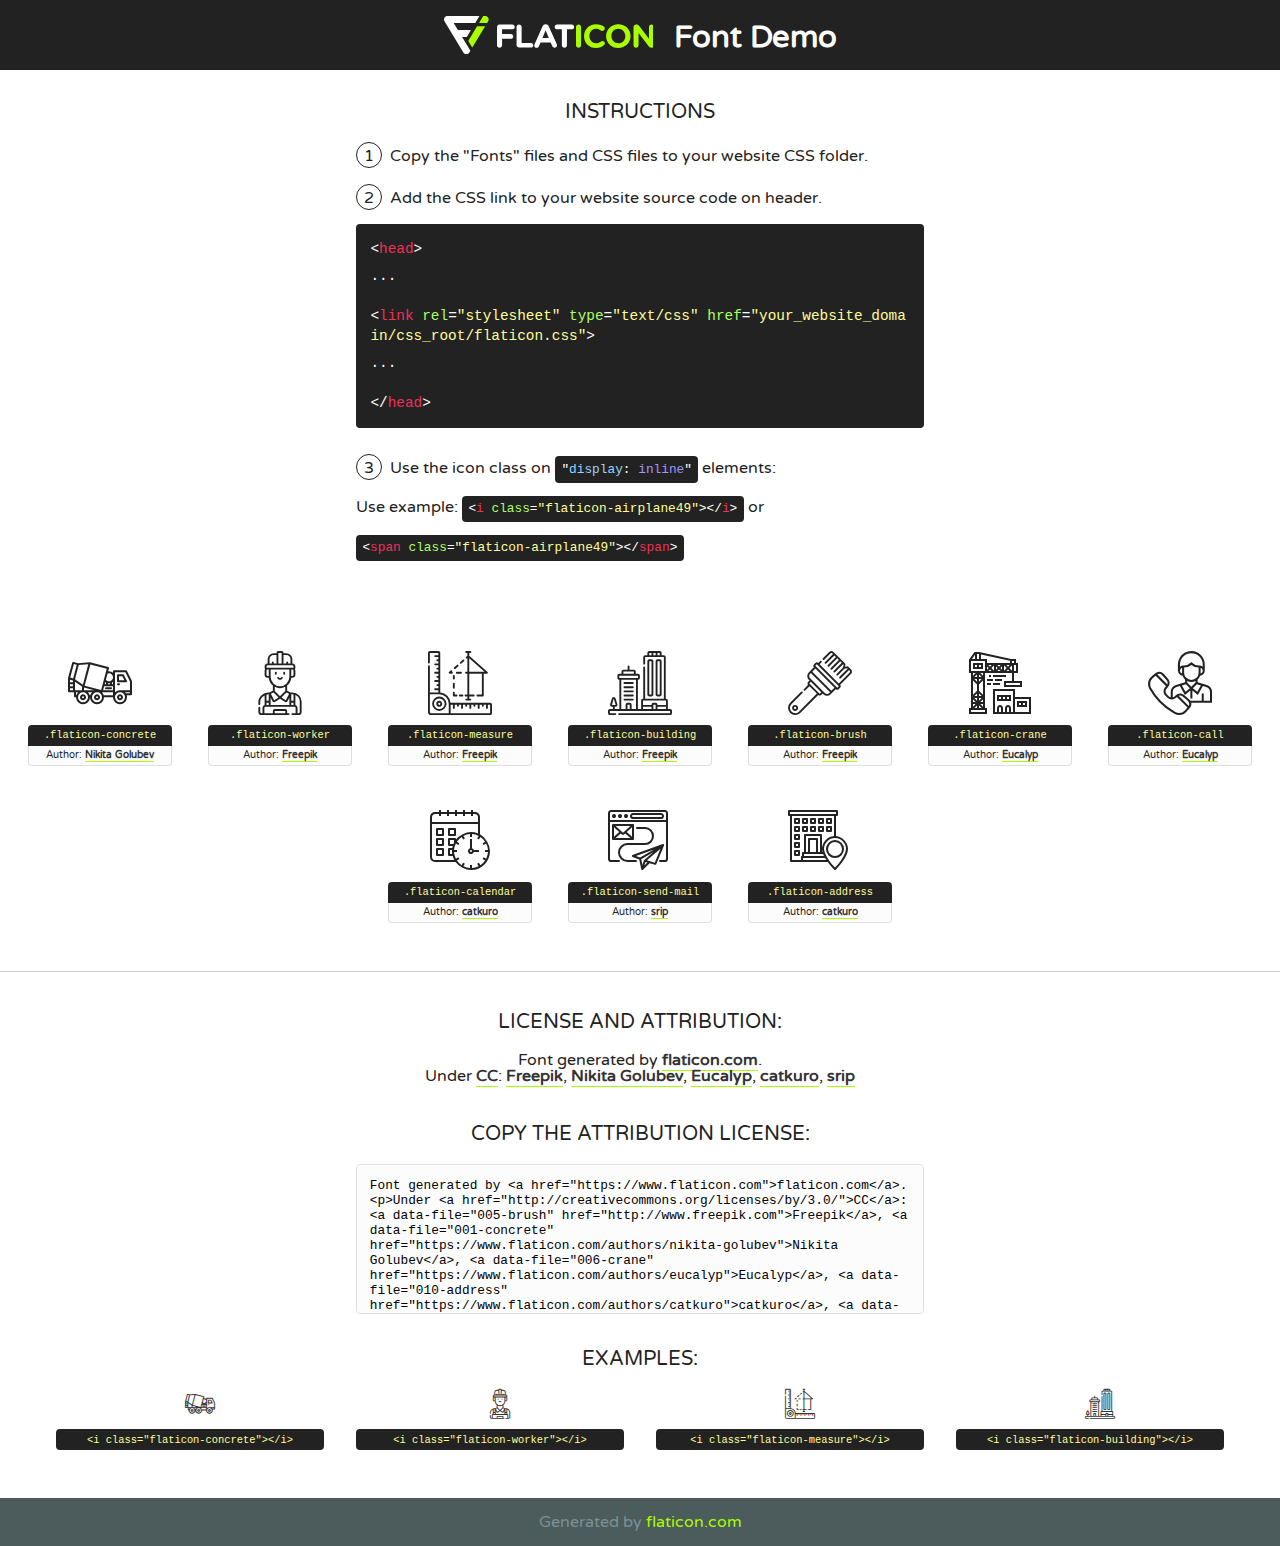
<file: lib/flaticon/font/flaticon.html>
<!DOCTYPE html>
<!--
  Flaticon icon font: Flaticon
  Creation date: 23/08/2020 07:24
-->
<html>
<!DOCTYPE html>
<html>

<head>
    <title>Flaticon WebFont</title>
    <link href="http://fonts.googleapis.com/css?family=Varela+Round" rel="stylesheet" type="text/css" />
    <link rel="stylesheet" type="text/css" href="flaticon.css">
    <meta charset="UTF-8">
    <style>
    html, body, div, span, applet, object, iframe,
    h1, h2, h3, h4, h5, h6, p, blockquote, pre,
    a, abbr, acronym, address, big, cite, code,
    del, dfn, em, img, ins, kbd, q, s, samp,
    small, strike, strong, sub, sup, tt, var,
    b, u, i, center,
    dl, dt, dd, ol, ul, li,
    fieldset, form, label, legend,
    table, caption, tbody, tfoot, thead, tr, th, td,
    article, aside, canvas, details, embed, 
    figure, figcaption, footer, header, hgroup, 
    menu, nav, output, ruby, section, summary,
    time, mark, audio, video {
        margin: 0;
        padding: 0;
        border: 0;
        font-size: 100%;
        font: inherit;
        vertical-align: baseline;
    }
    /* HTML5 display-role reset for older browsers */
    article, aside, details, figcaption, figure, 
    footer, header, hgroup, menu, nav, section {
        display: block;
    }
    body {
        line-height: 1;
    }
    ol, ul {
        list-style: none;
    }
    blockquote, q {
        quotes: none;
    }
    blockquote:before, blockquote:after,
    q:before, q:after {
        content: '';
        content: none;
    }
    table {
        border-collapse: collapse;
        border-spacing: 0;
    }
    body {
        font-family: 'Varela Round', Helvetica, Arial, sans-serif;
        font-size: 16px;
        color: #222;
    }
    a {
        color: #333;
        border-bottom: 1px solid #a9fd00;
        font-weight: bold;
        text-decoration: none;
    }
    * {
        -moz-box-sizing: border-box;
        -webkit-box-sizing: border-box;
        box-sizing: border-box;
        margin: 0;
        padding: 0;
    }
    [class^="flaticon-"]:before, [class*=" flaticon-"]:before, [class^="flaticon-"]:after, [class*=" flaticon-"]:after {
        font-family: Flaticon;
        font-size: 30px;
        font-style: normal;
        margin-left: 20px;
        color: #333;
    }
    .wrapper {
        max-width: 600px;
        margin: auto;
        padding: 0 1em;
    }
    .title {
        font-size: 1.25em;
        text-align: center;
        margin-bottom: 1em;
        text-transform: uppercase;
    }
    header {
        text-align: center;
        background-color: #222;
        color: #fff;
        padding: 1em;
    }
    header .logo {
        width: 210px;
        height: 38px;
        display: inline-block;
        vertical-align: middle;
        margin-right: 1em;
        border: none;
    }
    header strong {
        font-size: 1.95em;
        font-weight: bold;
        vertical-align: middle;
        margin-top: 5px;
        display: inline-block;
    }
    .demo {
        margin: 2em auto;
        line-height: 1.25em;
    }
    .demo ul li {
        margin-bottom: 1em;
    }
    .demo ul li .num {
        color: #222;
        border-radius: 20px;
        display: inline-block;
        width: 26px;
        padding: 3px;
        height: 26px;
        text-align: center;
        margin-right: 0.5em;
        border: 1px solid #222;
    }
    .demo ul li code {
        background-color: #222;
        border-radius: 4px;
        padding: 0.25em 0.5em;
        display: inline-block;
        color: #fff;
        font-family: Consolas,Monaco,Lucida Console,Liberation Mono,DejaVu Sans Mono,Bitstream Vera Sans Mono,Courier New, monospace;
        font-weight: lighter;
        margin-top: 1em;
        font-size: 0.8em;
        word-break: break-all;
    }
    .demo ul li code.big {
        padding: 1em;
        font-size: 0.9em;
    }
    .demo ul li code .red {
        color: #EF3159;
    }
    .demo ul li code .green {
        color: #ACFF65;
    }
    .demo ul li code .yellow {
        color: #FFFF99;
    }
    .demo ul li code .blue {
        color: #99D3FF;
    }
    .demo ul li code .purple {
        color: #A295FF;
    }
    .demo ul li code .dots {
        margin-top: 0.5em;
        display: block;
    }
    #glyphs {
        border-bottom: 1px solid #ccc;
        padding: 2em 0;
        text-align: center;
    }
    .glyph {
        display: inline-block;
        width: 9em;
        margin: 1em;
        text-align: center;
        vertical-align: top;
        background: #FFF;
    }
    .glyph .glyph-icon {
        padding: 10px;
        display: block;
        font-family:"Flaticon";
        font-size: 64px;
        line-height: 1;
    }
    .glyph .glyph-icon:before {
        font-size: 64px;
        color: #222;
        margin-left: 0;
    }
    .class-name {
        font-size: 0.65em;
        background-color: #222;
        color: #fff;
        border-radius: 4px 4px 0 0;
        padding: 0.5em;
        color: #FFFF99;
        font-family: Consolas,Monaco,Lucida Console,Liberation Mono,DejaVu Sans Mono,Bitstream Vera Sans Mono,Courier New, monospace;
    }
    .author-name {
        font-size: 0.6em;
        background-color: #fcfcfd;
        border: 1px solid #DEDEE4;
        border-top: 0;
        border-radius: 0 0 4px 4px;
        padding: 0.5em;
    }
    .class-name:last-child {
        font-size: 10px;
        color:#888;
    }
    .class-name:last-child a {
        font-size: 10px;
        color:#555;
    }
    .class-name:last-child a:hover {
        color:#a9fd00;
    }
    .glyph > input {
        display: block;
        width: 100px;
        margin: 5px auto;
        text-align: center;
        font-size: 12px;
        cursor: text;
    }
    .glyph > input.icon-input {
        font-family:"Flaticon";
        font-size: 16px;
        margin-bottom: 10px;
    }
    .attribution .title {
        margin-top: 2em;
    }
    .attribution textarea {
        background-color: #fcfcfd;
        padding: 1em;
        border: none;
        box-shadow: none;
        border: 1px solid #DEDEE4;
        border-radius: 4px;
        resize: none;
        width: 100%;
        height: 150px;
        font-size: 0.8em;
        font-family: Consolas,Monaco,Lucida Console,Liberation Mono,DejaVu Sans Mono,Bitstream Vera Sans Mono,Courier New, monospace;
        -webkit-appearance: none;
    }
    .iconsuse {
        margin: 2em auto;
        text-align: center;
        max-width: 1200px;
    }
    .iconsuse:after {
        content: '';
        display: table;
        clear: both;
    }
    .iconsuse .image {
        float: left;
        width: 25%;
        padding: 0 1em;
    }
    .iconsuse .image p {
        margin-bottom: 1em;
    }
    .iconsuse .image span {
        display: block;
        font-size: 0.65em;
        background-color: #222;
        color: #fff;
        border-radius: 4px;
        padding: 0.5em;
        color: #FFFF99;
        margin-top: 1em;
        font-family: Consolas,Monaco,Lucida Console,Liberation Mono,DejaVu Sans Mono,Bitstream Vera Sans Mono,Courier New, monospace;
    }
    #footer {
        text-align: center;
        background-color: #4C5B5C;
        color: #7c9192;
        padding: 1em;
    }
    #footer a {
        border: none;
        color: #a9fd00;
        font-weight: normal;
    }
    @media (max-width: 960px) {
        .iconsuse .image {
            width: 50%;
        }
    }
    @media (max-width: 560px) {
        .iconsuse .image {
            width: 100%;
        }
    }
    </style>
</head>

<body class="characters-off">

    <header>
        <a href="https://www.flaticon.com" target="_blank" class="logo">
            <svg version="1.1" xmlns="http://www.w3.org/2000/svg" xmlns:xlink="http://www.w3.org/1999/xlink" xmlns:a="http://ns.adobe.com/AdobeSVGViewerExtensions/3.0/" viewBox="0 0 560.875 102.036" enable-background="new 0 0 560.875 102.036" xml:space="preserve">
                <defs>
                </defs>
                <g>
                    <g class="letters">
                        <path fill="#ffffff" d="M141.596,29.675c0-3.777,2.985-6.767,6.764-6.767h34.438c3.426,0,6.15,2.728,6.15,6.15
                        c0,3.43-2.724,6.149-6.15,6.149h-27.674v13.091h23.719c3.429,0,6.151,2.724,6.151,6.15c0,3.43-2.723,6.149-6.151,6.149h-23.719
                        v17.574c0,3.773-2.986,6.761-6.764,6.761c-3.779,0-6.764-2.989-6.764-6.761V29.675z"></path>
                        <path fill="#ffffff" d="M193.844,29.149c0-3.781,2.985-6.767,6.764-6.767c3.776,0,6.763,2.985,6.763,6.767v42.957h25.039
                        c3.426,0,6.149,2.726,6.149,6.153c0,3.425-2.723,6.15-6.149,6.15h-31.802c-3.779,0-6.764-2.986-6.764-6.768V29.149z"></path>
                        <path fill="#ffffff" d="M241.891,75.71l21.438-48.407c1.492-3.341,4.215-5.357,7.906-5.357h0.792
                        c3.686,0,6.323,2.017,7.815,5.357l21.439,48.407c0.436,0.967,0.701,1.845,0.701,2.723c0,3.602-2.809,6.501-6.414,6.501
                        c-3.161,0-5.269-1.845-6.499-4.655l-4.132-9.661h-27.059l-4.301,10.102c-1.144,2.631-3.426,4.214-6.237,4.214
                        c-3.517,0-6.24-2.81-6.24-6.325C241.1,77.64,241.451,76.677,241.891,75.71z M279.932,58.666l-8.521-20.297l-8.526,20.297H279.932
                        z"></path>
                        <path fill="#ffffff" d="M314.864,35.387H301.86c-3.429,0-6.239-2.813-6.239-6.238c0-3.429,2.811-6.24,6.239-6.24h39.533
                        c3.426,0,6.237,2.811,6.237,6.24c0,3.425-2.811,6.238-6.237,6.238h-13.001v42.785c0,3.773-2.99,6.761-6.764,6.761
                        c-3.779,0-6.764-2.989-6.764-6.761V35.387z"></path>
                        <path fill="#A9FD00" d="M352.615,29.149c0-3.781,2.985-6.767,6.767-6.767c3.774,0,6.761,2.985,6.761,6.767v49.024
                        c0,3.773-2.987,6.761-6.761,6.761c-3.781,0-6.767-2.989-6.767-6.761V29.149z"></path>
                        <path fill="#A9FD00" d="M374.132,53.836v-0.179c0-17.481,13.178-31.801,32.065-31.801c9.22,0,15.459,2.458,20.557,6.238
                        c1.402,1.054,2.637,2.985,2.637,5.357c0,3.692-2.985,6.59-6.681,6.59c-1.845,0-3.071-0.702-4.044-1.319
                        c-3.776-2.813-7.729-4.393-12.562-4.393c-10.364,0-17.831,8.611-17.831,19.154v0.173c0,10.542,7.291,19.329,17.831,19.329
                        c5.715,0,9.492-1.756,13.359-4.834c1.049-0.874,2.458-1.491,4.039-1.491c3.429,0,6.325,2.813,6.325,6.236
                        c0,2.106-1.056,3.78-2.282,4.834c-5.539,4.834-12.036,7.733-21.878,7.733C387.572,85.464,374.132,71.493,374.132,53.836z"></path>
                        <path fill="#A9FD00" d="M433.009,53.836v-0.179c0-17.481,13.79-31.801,32.766-31.801c18.981,0,32.592,14.143,32.592,31.628v0.173
                        c0,17.483-13.785,31.807-32.769,31.807C446.625,85.464,433.009,71.32,433.009,53.836z M484.224,53.836v-0.179
                        c0-10.539-7.725-19.326-18.626-19.326c-10.893,0-18.449,8.611-18.449,19.154v0.173c0,10.542,7.73,19.329,18.626,19.329
                        C476.676,72.986,484.224,64.378,484.224,53.836z"></path>
                        <path fill="#A9FD00" d="M506.233,29.321c0-3.774,2.99-6.763,6.767-6.763h1.401c3.252,0,5.183,1.583,7.029,3.953l26.093,34.265
                        V29.059c0-3.692,2.99-6.677,6.681-6.677c3.683,0,6.671,2.985,6.671,6.677v48.934c0,3.78-2.987,6.765-6.764,6.765h-0.436
                        c-3.257,0-5.188-1.581-7.034-3.953l-27.056-35.492v32.944c0,3.687-2.985,6.676-6.678,6.676c-3.683,0-6.673-2.989-6.673-6.676
                        V29.321z"></path>
                    </g>
                    <g class="insignia">
                        <path fill="#ffffff" d="M48.372,56.137h12.517l11.156-18.537H37.186L25.688,18.539h57.825L94.668,0H9.271
                        C5.925,0,2.842,1.801,1.198,4.716c-1.644,2.907-1.593,6.482,0.134,9.343l50.38,83.501c1.678,2.781,4.689,4.476,7.938,4.476
                        c3.246,0,6.257-1.695,7.935-4.476l2.898-4.804L48.372,56.137z"></path>
                        <g class="i">
                            <path fill="#A9FD00" d="M93.575,18.539h0.031v0.004l21.652,0.004l2.705-4.488c1.727-2.861,1.778-6.436,0.133-9.343
                            C116.454,1.801,113.371,0,110.026,0h-5.294L93.575,18.539z"></path>
                            <polygon fill="#A9FD00" points="88.291,27.356 64.725,66.486 75.519,84.404 109.942,27.356"></polygon>
                        </g>
                    </g>
                </g>
            </svg>
        </a>
        <strong>Font Demo</strong>
    </header>


    <section class="demo wrapper">

        <p class="title">Instructions</p>

        <ul>
            <li>
                <span class="num">1</span>Copy the "Fonts" files and CSS files to your website CSS folder.
            </li>
            <li>
                <span class="num">2</span>Add the CSS link to your website source code on header.
                <code class="big">
                    &lt;<span class="red">head</span>&gt;
                    <br/><span class="dots">...</span>
                    <br/>&lt;<span class="red">link</span> <span class="green">rel</span>=<span class="yellow">"stylesheet"</span> <span class="green">type</span>=<span class="yellow">"text/css"</span> <span class="green">href</span>=<span class="yellow">"your_website_domain/css_root/flaticon.css"</span>&gt;
                    <br/><span class="dots">...</span>
                    <br/>&lt;/<span class="red">head</span>&gt;
                </code>
            </li>

            <li>
                <p>
                    <span class="num">3</span>Use the icon class on <code>"<span class="blue">display</span>:<span class="purple"> inline</span>"</code> elements:
                    <br />
                    Use example: <code>&lt;<span class="red">i</span> <span class="green">class</span>=<span class="yellow">&quot;flaticon-airplane49&quot;</span>&gt;&lt;/<span class="red">i</span>&gt;</code> or <code>&lt;<span class="red">span</span> <span class="green">class</span>=<span class="yellow">&quot;flaticon-airplane49&quot;</span>&gt;&lt;/<span class="red">span</span>&gt;</code>
            </li>
        </ul>

    </section>




   <section id="glyphs">          
    
      
        <div class="glyph"><div class="glyph-icon flaticon-concrete"></div>
            <div class="class-name">.flaticon-concrete</div>
            <div class="author-name">Author: <a data-file="001-concrete" href="https://www.flaticon.com/authors/nikita-golubev">Nikita Golubev</a> </div> 
        </div>        
        
        <div class="glyph"><div class="glyph-icon flaticon-worker"></div>
            <div class="class-name">.flaticon-worker</div>
            <div class="author-name">Author: <a data-file="002-worker" href="http://www.freepik.com">Freepik</a> </div> 
        </div>        
        
        <div class="glyph"><div class="glyph-icon flaticon-measure"></div>
            <div class="class-name">.flaticon-measure</div>
            <div class="author-name">Author: <a data-file="003-measure" href="http://www.freepik.com">Freepik</a> </div> 
        </div>        
        
        <div class="glyph"><div class="glyph-icon flaticon-building"></div>
            <div class="class-name">.flaticon-building</div>
            <div class="author-name">Author: <a data-file="004-building" href="http://www.freepik.com">Freepik</a> </div> 
        </div>        
        
        <div class="glyph"><div class="glyph-icon flaticon-brush"></div>
            <div class="class-name">.flaticon-brush</div>
            <div class="author-name">Author: <a data-file="005-brush" href="http://www.freepik.com">Freepik</a> </div> 
        </div>        
        
        <div class="glyph"><div class="glyph-icon flaticon-crane"></div>
            <div class="class-name">.flaticon-crane</div>
            <div class="author-name">Author: <a data-file="006-crane" href="https://www.flaticon.com/authors/eucalyp">Eucalyp</a> </div> 
        </div>        
        
        <div class="glyph"><div class="glyph-icon flaticon-call"></div>
            <div class="class-name">.flaticon-call</div>
            <div class="author-name">Author: <a data-file="007-call" href="https://www.flaticon.com/authors/eucalyp">Eucalyp</a> </div> 
        </div>        
        
        <div class="glyph"><div class="glyph-icon flaticon-calendar"></div>
            <div class="class-name">.flaticon-calendar</div>
            <div class="author-name">Author: <a data-file="008-calendar" href="https://www.flaticon.com/authors/catkuro">catkuro</a> </div> 
        </div>        
        
        <div class="glyph"><div class="glyph-icon flaticon-send-mail"></div>
            <div class="class-name">.flaticon-send-mail</div>
            <div class="author-name">Author: <a data-file="009-send-mail" href="https://www.flaticon.com/authors/srip">srip</a> </div> 
        </div>        
        
        <div class="glyph"><div class="glyph-icon flaticon-address"></div>
            <div class="class-name">.flaticon-address</div>
            <div class="author-name">Author: <a data-file="010-address" href="https://www.flaticon.com/authors/catkuro">catkuro</a> </div> 
        </div>        
        

    </section>



    <section class="attribution wrapper"   style="text-align:center;">

      <div class="title">License and attribution:</div><div class="attrDiv">Font generated by <a href="https://www.flaticon.com">flaticon.com</a>. <div><p>Under <a href="http://creativecommons.org/licenses/by/3.0/">CC</a>: <a data-file="005-brush" href="http://www.freepik.com">Freepik</a>, <a data-file="001-concrete" href="https://www.flaticon.com/authors/nikita-golubev">Nikita Golubev</a>, <a data-file="006-crane" href="https://www.flaticon.com/authors/eucalyp">Eucalyp</a>, <a data-file="010-address" href="https://www.flaticon.com/authors/catkuro">catkuro</a>, <a data-file="009-send-mail" href="https://www.flaticon.com/authors/srip">srip</a></p>  </div>
      </div>
      <div class="title">Copy the Attribution License:</div>

    <textarea onclick="this.focus();this.select();">Font generated by &lt;a href=&quot;https://www.flaticon.com&quot;&gt;flaticon.com&lt;/a&gt;. <p>Under <a href="http://creativecommons.org/licenses/by/3.0/">CC</a>: <a data-file="005-brush" href="http://www.freepik.com">Freepik</a>, <a data-file="001-concrete" href="https://www.flaticon.com/authors/nikita-golubev">Nikita Golubev</a>, <a data-file="006-crane" href="https://www.flaticon.com/authors/eucalyp">Eucalyp</a>, <a data-file="010-address" href="https://www.flaticon.com/authors/catkuro">catkuro</a>, <a data-file="009-send-mail" href="https://www.flaticon.com/authors/srip">srip</a></p>  
     </textarea>

    </section>

    <section class="iconsuse">

          <div class="title">Examples:</div>            
             
            <div class="image">
                <p>
                    <i class="glyph-icon flaticon-concrete"></i> 
                    <span>&lt;i class=&quot;flaticon-concrete&quot;&gt;&lt;/i&gt;</span>
                </p>
            </div>
            
            <div class="image">
                <p>
                    <i class="glyph-icon flaticon-worker"></i> 
                    <span>&lt;i class=&quot;flaticon-worker&quot;&gt;&lt;/i&gt;</span>
                </p>
            </div>
            
            <div class="image">
                <p>
                    <i class="glyph-icon flaticon-measure"></i> 
                    <span>&lt;i class=&quot;flaticon-measure&quot;&gt;&lt;/i&gt;</span>
                </p>
            </div>
            
            <div class="image">
                <p>
                    <i class="glyph-icon flaticon-building"></i> 
                    <span>&lt;i class=&quot;flaticon-building&quot;&gt;&lt;/i&gt;</span>
                </p>
            </div>
                       
        </div>
                            
    </section>

<div id="footer">
    <div>Generated by <a href="https://www.flaticon.com">flaticon.com</a>
    </div>
</div>



</body>
</html>
</file>
<file: lib/flaticon/font/flaticon.css>
/*
  	Flaticon icon font: Flaticon
  	Creation date: 23/08/2020 07:24
  	*/

@font-face {
  font-family: "Flaticon";
  src: url("./Flaticon.eot");
  src: url("./Flaticon.eot?#iefix") format("embedded-opentype"),
       url("./Flaticon.woff2") format("woff2"),
       url("./Flaticon.woff") format("woff"),
       url("./Flaticon.ttf") format("truetype"),
       url("./Flaticon.svg#Flaticon") format("svg");
  font-weight: normal;
  font-style: normal;
}

@media screen and (-webkit-min-device-pixel-ratio:0) {
  @font-face {
    font-family: "Flaticon";
    src: url("./Flaticon.svg#Flaticon") format("svg");
  }
}

[class^="flaticon-"]:before, [class*=" flaticon-"]:before,
[class^="flaticon-"]:after, [class*=" flaticon-"]:after {   
  font-family: Flaticon;
        font-size: 20px;
font-style: normal;
margin-left: 20px;
}

.flaticon-concrete:before { content: "\f100"; }
.flaticon-worker:before { content: "\f101"; }
.flaticon-measure:before { content: "\f102"; }
.flaticon-building:before { content: "\f103"; }
.flaticon-brush:before { content: "\f104"; }
.flaticon-crane:before { content: "\f105"; }
.flaticon-call:before { content: "\f106"; }
.flaticon-calendar:before { content: "\f107"; }
.flaticon-send-mail:before { content: "\f108"; }
.flaticon-address:before { content: "\f109"; }
</file>
<file: css/style.css>
/*******************************/
/********* General CSS *********/
/*******************************/
body {
    color: #666666;
    background: #dddddd;
    font-family: 'Poppins', sans-serif;
    font-weight: 400;
}

h1,
h2, 
h3, 
h4,
h5, 
h6 {
    color: #030f27;
}

a {
    color: #666666;
    transition: .3s;
}

a:hover,
a:active,
a:focus {
    color: #fdbe33;
    outline: none;
    text-decoration: none;
}

.btn:focus {
    box-shadow: none;
}

.wrapper {
    position: relative;
    width: 100%;
    max-width: 100%;
    margin: 0 auto;
    background: #ffffff;
}

.back-to-top {
    position: fixed;
    display: none;
    background: #fdbe33;
    color: #121518;
    width: 44px;
    height: 44px;
    text-align: center;
    line-height: 1;
    font-size: 22px;
    right: 15px;
    bottom: 15px;
    transition: background 0.5s;
    z-index: 9;
}

.back-to-top:hover {
    color: #fdbe33;
    background: #121518;
}

.back-to-top i {
    padding-top: 10px;
}

.btn {
    transition: .3s;
}


/**********************************/
/********** Top Bar CSS ***********/
/**********************************/
.top-bar {
    position: relative;
    height: 90px;
    background: #fdbe33;
}

.top-bar .logo {
    padding: 15px 0;
    text-align: left;
    overflow: hidden;
}

.top-bar .logo h1 {
    margin: 0;
    color: #030f27;
    font-size: 60px;
    line-height: 60px;
    font-weight: 700;
}

.top-bar .logo img {
    max-width: 100%;
    max-height: 60px;
}

.top-bar .top-bar-item {
    display: flex;
    align-items: center;
    justify-content: flex-end;
}

.top-bar .top-bar-icon {
    width: 40px;
    display: flex;
    align-items: center;
    justify-content: center;
}

.top-bar .top-bar-icon [class^="flaticon-"]::before {
    margin: 0;
    color: #030f27;
    font-size: 40px;
}

.top-bar .top-bar-text {
    padding-left: 15px;
}

.top-bar .top-bar-text h3 {
    margin: 0 0 5px 0;
    color: #030f27;
    font-size: 16px;
    font-weight: 400;
}

.top-bar .top-bar-text p {
    margin: 0;
    color: #030f27;
    font-size: 13px;
    font-weight: 400;
}

@media (min-width: 992px) {
    .top-bar {
        padding: 0 60px;
    }
}

@media (max-width: 991.98px) {
    .top-bar .logo {
        text-align: center;
    }
}


/**********************************/
/*********** Nav Bar CSS **********/
/**********************************/
.nav-bar {
    position: relative;
    background: #fdbe33;
    transition: .3s;
}

.nav-bar .container-fluid {
    padding: 0;
}

.nav-bar.nav-sticky {
    position: fixed;
    top: 0;
    width: 100%;
    max-width: 100%;
    box-shadow: 0 2px 5px rgba(0, 0, 0, .3);
    z-index: 999;
}

.nav-bar .navbar {
    height: 100%;
    background: #030f27 !important;
}

.navbar-dark .navbar-nav .nav-link,
.navbar-dark .navbar-nav .nav-link:focus,
.navbar-dark .navbar-nav .nav-link:hover,
.navbar-dark .navbar-nav .nav-link.active {
    padding: 10px 10px 8px 10px;
    color: #ffffff;
}

.navbar-dark .navbar-nav .nav-link:hover,
.navbar-dark .navbar-nav .nav-link.active {
    color: #fdbe33;
    transition: none;
}

.nav-bar .dropdown-menu {
    margin-top: 0;
    border: 0;
    border-radius: 0;
    background: #f8f9fa;
}

.nav-bar .btn {
    color: #ffffff;
    border: 2px solid #ffffff;
    border-radius: 0;
}

.nav-bar .btn:hover {
    color: #030f27;
    background: #fdbe33;
    border-color: #fdbe33;
}

@media (min-width: 992px) {
    .nav-bar {
        padding: 0 75px;
    }
    
    .nav-bar.nav-sticky {
        padding: 0;
    }
    
    .nav-bar .navbar {
        padding: 20px;
    }
    
    .nav-bar .navbar-brand {
        display: none;
    }
    
    .nav-bar a.nav-link {
        padding: 8px 15px;
        font-size: 15px;
        text-transform: uppercase;
    }
}

@media (max-width: 991.98px) {
    .nav-bar .navbar {
        padding: 15px;
    }
    
    .nav-bar a.nav-link {
        padding: 5px;
    }
    
    .nav-bar .dropdown-menu {
        box-shadow: none;
    }
    
    .nav-bar .btn {
        display: none;
    }
}


/*******************************/
/******** Carousel CSS *********/
/*******************************/
.carousel {
    position: relative;
    width: 100%;
    height: calc(100vh - 170px);
    min-height: 400px;
    margin: 0 auto;
    text-align: center;
    overflow: hidden;
}

.carousel .carousel-inner,
.carousel .carousel-item {
    position: relative;
    width: 100%;
    height: 100%;
}

.carousel .carousel-item img {
    width: 100%;
    height: 100%;
    object-fit: cover;
}

.carousel .carousel-item::after {
    position: absolute;
    content: "";
    width: 100%;
    height: 100%;
    top: 0;
    left: 0;
    background: rgba(0, 0, 0, .3);
    z-index: 1;
}

.carousel .carousel-caption {
    position: absolute;
    top: 0;
    bottom: 0;
    display: flex;
    align-items: center;
    justify-content: center;
    flex-direction: column;
    height: calc(100vh - 170px);
    min-height: 400px;
}

.carousel .carousel-caption p {
    color: #ffffff;
    font-size: 30px;
    margin-bottom: 15px;
    letter-spacing: 1px;
}

.carousel .carousel-caption h1 {
    color: #ffffff;
    font-size: 60px;
    font-weight: 700;
    margin-bottom: 35px;
}

.carousel .carousel-caption .btn {
    padding: 15px 35px;
    font-size: 18px;
    font-weight: 500;
    letter-spacing: 1px;
    text-transform: uppercase;
    color: #ffffff;
    background: transparent;
    border: 2px solid #ffffff;
    border-radius: 0;
    transition: .3s;
}

.carousel .carousel-caption .btn:hover {
    color: #030f27;
    background: #fdbe33;
    border-color: #fdbe33;
}

@media (max-width: 767.98px) {
    .carousel .carousel-caption h1 {
        font-size: 40px;
        font-weight: 700;
    }
    
    .carousel .carousel-caption p {
        font-size: 20px;
    }
    
    .carousel .carousel-caption .btn {
        padding: 12px 30px;
        font-size: 18px;
        font-weight: 500;
        letter-spacing: 0;
    }
}

@media (max-width: 575.98px) {
    .carousel .carousel-caption h1 {
        font-size: 30px;
        font-weight: 500;
    }
    
    .carousel .carousel-caption p {
        font-size: 16px;
    }
    
    .carousel .carousel-caption .btn {
        padding: 10px 25px;
        font-size: 16px;
        font-weight: 400;
        letter-spacing: 0;
    }
}

.carousel .animated {
    -webkit-animation-duration: 1.5s;
    animation-duration: 1.5s;
}


/*******************************/
/******* Page Header CSS *******/
/*******************************/
.page-header {
    position: relative;
    margin-bottom: 45px;
    padding: 90px 0;
    text-align: center;
    background: #fdbe33;
}

.page-header h2 {
    position: relative;
    color: #030f27;
    font-size: 60px;
    font-weight: 700;
    margin-bottom: 20px;
    padding-bottom: 5px;
}

.page-header h2::after {
    position: absolute;
    content: "";
    width: 100px;
    height: 2px;
    left: calc(50% - 50px);
    bottom: 0;
    background: #030f27;
}

.page-header a {
    position: relative;
    padding: 0 12px;
    font-size: 22px;
    color: #030f27;
}

.page-header a:hover {
    color: #ffffff;
}

.page-header a::after {
    position: absolute;
    content: "/";
    width: 8px;
    height: 8px;
    top: -2px;
    right: -7px;
    text-align: center;
    color: #121518;
}

.page-header a:last-child::after {
    display: none;
}

@media (max-width: 991.98px) {
    .page-header {
        padding: 60px 0;
    }
    
    .page-header h2 {
        font-size: 45px;
    }
    
    .page-header a {
        font-size: 20px;
    }
}

@media (max-width: 767.98px) {
    .page-header {
        padding: 45px 0;
    }
    
    .page-header h2 {
        font-size: 35px;
    }
    
    .page-header a {
        font-size: 18px;
    }
}


/*******************************/
/******* Section Header ********/
/*******************************/
.section-header {
    position: relative;
    width: 100%;
    margin-bottom: 45px;
}

.section-header p {
    color: #fdbe33;
    font-size: 18px;
    font-weight: 600;
    margin-bottom: 5px;
}

.section-header h2 {
    margin: 0;
    position: relative;
    font-size: 50px;
    font-weight: 700;
}

@media (max-width: 767.98px) {
    .section-header h2 {
        font-size: 30px;
    }
}


/*******************************/
/********* Feature CSS *********/
/*******************************/
.feature {
    position: relative;
    margin-bottom: 45px;
}

.feature .col-md-12 {
    background: #030f27;
}
    
.feature .col-md-12:nth-child(2n) {
    color: #030f27;
    background: #fdbe33;
}

.feature .feature-item {
    min-height: 250px;
    padding: 30px;
    display: flex;
    align-items: center;
    justify-content: flex-start;
}

.feature .feature-icon {
    position: relative;
    width: 60px;
    display: flex;
    align-items: center;
    justify-content: center;
}

.feature .feature-icon::before {
    position: absolute;
    content: "";
    width: 80px;
    height: 80px;
    top: -20px;
    left: -10px;
    border: 2px dotted #ffffff;
    border-radius: 60px;
    z-index: 1;
}

.feature .feature-icon::after {
    position: absolute;
    content: "";
    width: 79px;
    height: 79px;
    top: -18px;
    left: -9px;
    background: #030f27;
    border-radius: 60px;
    z-index: 2;
}

.feature .col-md-12:nth-child(2n) .feature-icon::after {
    background: #fdbe33;
}

.feature .feature-icon [class^="flaticon-"]::before {
    position: relative;
    margin: 0;
    color: #fdbe33;
    font-size: 60px;
    line-height: 60px;
    z-index: 3;
}

.feature .feature-text {
    padding-left: 30px;
}

.feature .feature-text h3 {
    margin: 0 0 10px 0;
    color: #fdbe33;
    font-size: 25px;
    font-weight: 600;
}

.feature .feature-text p {
    margin: 0;
    color: #fdbe33;
    font-size: 18px;
    font-weight: 400;
}

.feature .col-md-12:nth-child(2n) [class^="flaticon-"]::before,
.feature .col-md-12:nth-child(2n) h3,
.feature .col-md-12:nth-child(2n) p {
    color: #030f27;
}


/*******************************/
/********** About CSS **********/
/*******************************/
.about {
    position: relative;
    width: 100%;
    padding: 45px 0;
}

.about .section-header {
    margin-bottom: 30px;
}

.about .about-img {
    position: relative;
    height: 100%;
}

.about .about-img img {
    width: 100%;
    height: 100%;
    object-fit: cover;
}

.about .about-text p {
    font-size: 16px;
}

.about .about-text a.btn {
    position: relative;
    margin-top: 15px;
    padding: 15px 35px;
    font-size: 16px;
    font-weight: 500;
    letter-spacing: 1px;
    color: #030f27;
    border-radius: 0;
    background: #fdbe33;
    transition: .3s;
}

.about .about-text a.btn:hover {
    color: #fdbe33;
    background: #030f27;
}

@media (max-width: 767.98px) {
    .about .about-img {
        margin-bottom: 30px;
        height: auto;
    }
}


/*******************************/
/********** Fact CSS ***********/
/*******************************/
.fact {
    position: relative;
    width: 100%;
    padding: 45px 0;
}

.fact .col-6 {
    display: flex;
    align-items: flex-start;
}

.fact .fact-icon {
    position: relative;
    margin: 7px 15px 0 15px;
    width: 60px;
    display: flex;
    align-items: center;
    justify-content: center;
}

.fact .fact-icon [class^="flaticon-"]::before {
    margin: 0;
    font-size: 60px;
    line-height: 60px;
    background-image: linear-gradient(#ffffff, #fdbe33);
    -webkit-background-clip: text;
    -webkit-text-fill-color: transparent;
}

.fact .fact-right .fact-icon [class^="flaticon-"]::before {
    background-image: linear-gradient(#ffffff, #030f27);
}

.fact .fact-left,
.fact .fact-right {
    padding-top: 60px;
    padding-bottom: 60px;
}

.fact .fact-text h2 {
    font-size: 35px;
    font-weight: 700;
}

.fact .fact-text p {
    margin: 0;
    font-size: 16px;
    font-weight: 600;
    text-transform: uppercase;
}

.fact .fact-left {
    color: #fdbe33;
    background: #030f27;
}

.fact .fact-right {
    color: #030f27;
    background: #fdbe33;
}

.fact .fact-left h2 {
    color: #fdbe33;
}


/*******************************/
/********* Service CSS *********/
/*******************************/
.service {
    position: relative;
    width: 100%;
    padding: 45px 0 15px 0;
}

.service .service-item {
    position: relative;
    width: 100%;
    text-align: center;
    margin-bottom: 30px;
}

.service .service-img {
    position: relative;
    overflow: hidden;
}

.service .service-img img {
    width: 100%;
}

.service .service-overlay {
    position: absolute;
    width: 100%;
    height: 100%;
    top: 0;
    left: 0;
    padding: 30px;
    display: flex;
    align-items: center;
    justify-content: center;
    background: rgba(3, 15, 39, .7);
    transition: .5s;
    opacity: 0;
}

.service .service-item:hover .service-overlay {
    opacity: 1;
}

.service .service-overlay p {
    margin: 0;
    color: #ffffff;
}

.service .service-text {
    display: flex;
    align-items: center;
    height: 60px;
    background: #030f27;
    overflow: hidden;
    white-space: nowrap;
    text-overflow: ellipsis;
}

.service .service-text h3 {
    margin: 0;
    padding: 0 15px 0 25px;
    width: calc(100% - 60px);
    font-size: 20px;
    font-weight: 700;
    color: #fdbe33;
    text-align: left;
    overflow: hidden;
    white-space: nowrap;
    text-overflow: ellipsis;
}

.service .service-item a.btn {
    width: 60px;
    height: 60px;
    padding: 3px 0 0 3px;
    display: flex;
    align-items: center;
    justify-content: center;
    font-size: 60px;
    line-height: 60px;
    font-weight: 100;
    color: #030f27;
    background: #fdbe33;
    border-radius: 0;
    transition: .3s;
}

.service .service-item:hover a.btn {
    color: #ffffff;
}


/*******************************/
/********** Video CSS **********/
/*******************************/
.video {
    position: relative;
    margin: 45px 0;
    height: 100%;
    min-height: 500px;
    background: linear-gradient(rgba(3, 15, 39, .9), rgba(3, 15, 39, .9)), url(../img/home-slide-3.jpg);
    background-attachment: fixed;
    background-position: center;
    background-repeat: no-repeat;
    background-size: cover;
}

.video .btn-play {
    position: absolute;
    z-index: 1;
    top: 50%;
    left: 50%;
    transform: translateX(-50%) translateY(-50%);
    box-sizing: content-box;
    display: block;
    width: 32px;
    height: 44px;
    border-radius: 50%;
    border: none;
    outline: none;
    padding: 18px 20px 18px 28px;
}

.video .btn-play:before {
    content: "";
    position: absolute;
    z-index: 0;
    left: 50%;
    top: 50%;
    transform: translateX(-50%) translateY(-50%);
    display: block;
    width: 100px;
    height: 100px;
    background: #fdbe33;
    border-radius: 50%;
    animation: pulse-border 1500ms ease-out infinite;
}

.video .btn-play:after {
    content: "";
    position: absolute;
    z-index: 1;
    left: 50%;
    top: 50%;
    transform: translateX(-50%) translateY(-50%);
    display: block;
    width: 100px;
    height: 100px;
    background: #fdbe33;
    border-radius: 50%;
    transition: all 200ms;
}

.video .btn-play:hover:after {
    background-color: darken(#fdbe33, 10%);
}

.video .btn-play img {
    position: relative;
    z-index: 3;
    max-width: 100%;
    width: auto;
    height: auto;
}

.video .btn-play span {
    display: block;
    position: relative;
    z-index: 3;
    width: 0;
    height: 0;
    border-left: 32px solid #030f27;
    border-top: 22px solid transparent;
    border-bottom: 22px solid transparent;
}

@keyframes pulse-border {
  0% {
    transform: translateX(-50%) translateY(-50%) translateZ(0) scale(1);
    opacity: 1;
  }
  100% {
    transform: translateX(-50%) translateY(-50%) translateZ(0) scale(1.5);
    opacity: 0;
  }
}

#videoModal .modal-dialog {
    position: relative;
    max-width: 800px;
    margin: 60px auto 0 auto;
}

#videoModal .modal-body {
    position: relative;
    padding: 0px;
}

#videoModal .close {
    position: absolute;
    width: 30px;
    height: 30px;
    right: 0px;
    top: -30px;
    z-index: 999;
    font-size: 30px;
    font-weight: normal;
    color: #ffffff;
    background: #000000;
    opacity: 1;
}


/*******************************/
/*********** Team CSS **********/
/*******************************/
.team {
    position: relative;
    width: 100%;
    padding: 45px 0 15px 0;
}

.team .team-item {
    position: relative;
    margin-bottom: 30px;
    overflow: hidden;
}

.team .team-img {
    position: relative;
}

.team .team-img img {
    width: 100%;
}

.team .team-text {
    position: relative;
    padding: 25px 15px;
    text-align: center;
    background: #030f27;
    transition: .5s;
}

.team .team-text h2 {
    font-size: 20px;
    font-weight: 600;
    color: #fdbe33;
    transition: .5s;
}

.team .team-text p {
    margin: 0;
    color: #ffffff;
}

.team .team-item:hover .team-text {
    background: #fdbe33;
}

.team .team-item:hover .team-text h2 {
    color: #030f27;
    letter-spacing: 1px;
}

.team .team-social {
    position: absolute;
    width: 100px;
    top: 0;
    left: -50px;
    display: flex;
    flex-direction: column;
    font-size: 0;
}

.team .team-social a {
    position: relative;
    left: 0;
    width: 50px;
    height: 50px;
    display: flex;
    align-items: center;
    justify-content: center;
    font-size: 18px;
    color: #ffffff;
}

.team .team-item:hover .team-social a:first-child {
    background: #00acee;
    left: 50px;
    transition: .3s 0s;
}

.team .team-item:hover .team-social a:nth-child(2) {
    background: #3b5998;
    left: 50px;
    transition: .3s .1s;
}

.team .team-item:hover .team-social a:nth-child(3) {
    background: #0e76a8;
    left: 50px;
    transition: .3s .2s;
}

.team .team-item:hover .team-social a:nth-child(4) {
    background: #3f729b;
    left: 50px;
    transition: .3s .3s;
}


/*******************************/
/*********** FAQs CSS **********/
/*******************************/
.faqs {
    position: relative;
    width: 100%;
    padding: 45px 0;
}

.faqs .row {
    position: relative;
}

.faqs .row::after {
    position: absolute;
    content: "";
    width: 1px;
    height: 100%;
    top: 0;
    left: calc(50% - .5px);
    background: #fdbe33;
}

.faqs #accordion-1 {
    padding-right: 15px;
}

.faqs #accordion-2 {
    padding-left: 15px;
}

@media(max-width: 767.98px) {
    .faqs .row::after {
        display: none;
    }
    
    .faqs #accordion-1,
    .faqs #accordion-2 {
        padding: 0;
    }
    
    .faqs #accordion-2 {
        padding-top: 15px;
    }
}

.faqs .card {
    margin-bottom: 15px;
    border: none;
    border-radius: 0;
}

.faqs .card:last-child {
    margin-bottom: 0;
}

.faqs .card-header {
    padding: 0;
    border: none;
    background: #ffffff;
}

.faqs .card-header a {
    display: block;
    padding: 10px 25px;
    width: 100%;
    color: #121518;
    font-size: 16px;
    line-height: 40px;
    border: 1px solid rgba(0, 0, 0, .1);
    transition: .5s;
}

.faqs .card-header [data-toggle="collapse"][aria-expanded="true"] {
    background: #fdbe33;
}

.faqs .card-header [data-toggle="collapse"]:after {
    font-family: 'font Awesome 5 Free';
    content: "\f067";
    float: right;
    color: #fdbe33;
    font-size: 12px;
    font-weight: 900;
    transition: .5s;
}

.faqs .card-header [data-toggle="collapse"][aria-expanded="true"]:after {
    font-family: 'font Awesome 5 Free';
    content: "\f068";
    float: right;
    color: #030f27;
    font-size: 12px;
    font-weight: 900;
    transition: .5s;
}

.faqs .card-body {
    padding: 20px 25px;
    font-size: 16px;
    background: #ffffff;
    border: 1px solid rgba(0, 0, 0, .1);
    border-top: none;
}


/*******************************/
/******* Testimonial CSS *******/
/*******************************/
.testimonial {
    position: relative;
    margin: 45px 0;
    padding: 90px 0;
    text-align: center;
    background: linear-gradient(rgba(3, 15, 39, .9), rgba(3, 15, 39, .9)), url(../img/home-slide-3.jpg);
    background-attachment: fixed;
    background-position: center;
    background-repeat: no-repeat;
    background-size: cover;
}

.testimonial .container {
    max-width: 760px;
}

.about-page .testimonial {
    padding-bottom: 90px;
}

.testimonial .testimonial-slider-nav {
    position: relative;
    width: 300px;
    margin: 0 auto;
}

.testimonial .testimonial-slider-nav .slick-slide {
    position: relative;
    opacity: 0;
    transition: .5s;
}

.testimonial .testimonial-slider-nav .slick-active {
    opacity: 1;
    transform: scale(1.3);
}

.testimonial .testimonial-slider-nav .slick-center {
    transform: scale(1.8);
    z-index: 1;
}

.testimonial .testimonial-slider-nav .slick-slide img {
    position: relative;
    display: block;
    margin-top: 37px;
    width: 100%;
    height: auto;
    border-radius: 100px;
}

.testimonial .testimonial-slider {
    position: relative;
    margin-top: 15px;
    padding-top: 50px;
}

.testimonial .testimonial-slider::before {
    position: absolute;
    content: "";
    width: 60px;
    height: 50px;
    top: 0;
    left: calc(50% - 30px);
    background: url(../img/quote.png) top center no-repeat;
}

.testimonial .testimonial-slider h3 {
    color: #fdbe33;
    font-size: 22px;
    font-weight: 700;
}

.testimonial .testimonial-slider h4 {
    font-size: 14px;
    font-weight: 300;
    color: #ffffff;
    font-style: italic;
    margin-bottom: 10px;
}

.testimonial .testimonial-slider p {
    color: #ffffff;
    font-size: 16px;
    font-weight: 300;
    margin: 0;
}


/*******************************/
/*********** Blog CSS **********/
/*******************************/
.blog {
    position: relative;
    width: 100%;
    padding: 45px 0 15px 0;
}

.blog .blog-item {
    position: relative;
    width: 100%;
    text-align: center;
    margin-bottom: 30px;
}

.blog .blog-img {
    position: relative;
    overflow: hidden;
}

.blog .blog-img img {
    width: 100%;
}

.blog .blog-title {
    display: flex;
    align-items: center;
    height: 60px;
    background: #030f27;
    overflow: hidden;
    white-space: nowrap;
    text-overflow: ellipsis;
}

.blog .blog-title h3 {
    margin: 0;
    padding: 0 15px 0 25px;
    width: calc(100% - 60px);
    font-size: 18px;
    font-weight: 700;
    color: #fdbe33;
    text-align: left;
    overflow: hidden;
    white-space: nowrap;
    text-overflow: ellipsis;
}

.blog .blog-title a.btn {
    width: 60px;
    height: 60px;
    padding: 3px 0 0 3px;
    display: flex;
    align-items: center;
    justify-content: center;
    font-size: 60px;
    line-height: 60px;
    font-weight: 100;
    color: #030f27;
    background: #fdbe33;
    border-radius: 0;
    transition: .3s;
}

.blog .blog-item:hover a.btn {
    color: #ffffff;
}

.blog .blog-meta {
    position: relative;
    padding: 25px 0 10px 0;
    background: #f3f6ff;
}

.blog .blog-meta::after {
    position: absolute;
    content: "";
    width: 100px;
    height: 1px;
    left: calc(50% - 50px);
    bottom: 0;
    background: #fdbe33;
}

.blog .blog-meta p {
    display: inline-block;
    margin: 0;
    padding: 0 3px;
    font-size: 14px;
    font-weight: 300;
    font-style: italic;
    color: #666666;
}

.blog .blog-meta p a {
    margin-left: 5px;
    font-style: normal;
}

.blog .blog-text {
    padding: 10px 25px 25px 25px;
    background: #f3f6ff;
}

.blog .blog-text p {
    margin: 0;
    font-size: 16px;
}

.blog .pagination .page-link {
    color: #030f27;
    border-radius: 0;
    border-color: #fdbe33;
}

.blog .pagination .page-link:hover,
.blog .pagination .page-item.active .page-link {
    color: #fdbe33;
    background: #030f27;
}

.blog .pagination .disabled .page-link {
    color: #999999;
}


/*******************************/
/******* Single Post CSS *******/
/*******************************/
.single {
    position: relative;
    padding: 45px 0;
}

.single .single-content {
    position: relative;
    margin-bottom: 30px;
    overflow: hidden;
}

.single .single-content img {
    margin-bottom: 20px;
    width: 100%;
}

.single .single-tags {
    margin: -5px -5px 41px -5px;
    font-size: 0;
}

.single .single-tags a {
    margin: 5px;
    display: inline-block;
    padding: 7px 15px;
    font-size: 14px;
    font-weight: 400;
    color: #666666;
    border: 1px solid #dddddd;
}

.single .single-tags a:hover {
    color: #fdbe33;
    background: #030f27;
}

.single .single-bio {
    margin-bottom: 45px;
    padding: 30px;
    background: #f3f6ff;
    display: flex;
}

.single .single-bio-img {
    width: 100%;
    max-width: 100px;
}

.single .single-bio-img img {
    width: 100%;
}

.single .single-bio-text {
    padding-left: 30px;
}

.single .single-bio-text h3 {
    font-size: 20px;
    font-weight: 700;
}

.single .single-bio-text p {
    margin: 0;
}

.single .single-related {
    margin-bottom: 45px;
}

.single .single-related h2 {
    font-size: 30px;
    font-weight: 700;
    margin-bottom: 25px;
}

.single .related-slider {
    position: relative;
    margin: 0 -15px;
    width: calc(100% + 30px);
}

.single .related-slider .post-item {
    margin: 0 15px;
}

.single .post-item {
    display: flex;
    align-items: center;
    margin-bottom: 15px;
}

.single .post-item .post-img {
    width: 100%;
    max-width: 80px;
}

.single .post-item .post-img img {
    width: 100%;
}

.single .post-item .post-text {
    padding-left: 15px;
}

.single .post-item .post-text a {
    font-size: 16px;
    font-weight: 400;
}

.single .post-item .post-meta {
    display: flex;
    margin-top: 8px;
}

.single .post-item .post-meta p {
    display: inline-block;
    margin: 0;
    padding: 0 3px;
    font-size: 14px;
    font-weight: 300;
    font-style: italic;
}

.single .post-item .post-meta p a {
    margin-left: 5px;
    font-size: 14px;
    font-weight: 300;
    font-style: normal;
}

.single .related-slider .owl-nav {
    position: absolute;
    width: 90px;
    top: -55px;
    right: 15px;
    display: flex;
}

.single .related-slider .owl-nav .owl-prev,
.single .related-slider .owl-nav .owl-next {
    margin-left: 15px;
    width: 30px;
    height: 30px;
    display: flex;
    align-items: center;
    justify-content: center;
    color: #030f27;
    background: #fdbe33;
    font-size: 16px;
    transition: .3s;
}

.single .related-slider .owl-nav .owl-prev:hover,
.single .related-slider .owl-nav .owl-next:hover {
    color: #fdbe33;
    background: #030f27;
}

.single .single-comment {
    position: relative;
    margin-bottom: 45px;
}

.single .single-comment h2 {
    font-size: 30px;
    font-weight: 700;
    margin-bottom: 25px;
}

.single .comment-list {
    list-style: none;
    padding: 0;
}

.single .comment-child {
    list-style: none;
}

.single .comment-body {
    display: flex;
    margin-bottom: 30px;
}

.single .comment-img {
    width: 60px;
}

.single .comment-img img {
    width: 100%;
}

.single .comment-text {
    padding-left: 15px;
    width: calc(100% - 60px);
}

.single .comment-text h3 {
    font-size: 18px;
    font-weight: 600;
    margin-bottom: 3px;
}

.single .comment-text span {
    display: block;
    font-size: 14px;
    font-weight: 300;
    margin-bottom: 5px;
}

.single .comment-text .btn {
    padding: 3px 10px;
    font-size: 14px;
    color: #030f27;
    background: #dddddd;
    border-radius: 0;
}

.single .comment-text .btn:hover {
    background: #fdbe33;
}

.single .comment-form {
    position: relative;
}

.single .comment-form h2 {
    font-size: 30px;
    font-weight: 700;
    margin-bottom: 25px;
}

.single .comment-form form {
    padding: 30px;
    background: #f3f6ff;
}

.single .comment-form form .form-group:last-child {
    margin: 0;
}

.single .comment-form input,
.single .comment-form textarea {
    border-radius: 0;
}

.single .comment-form .btn {
    padding: 15px 30px;
    color: #030f27;
    background: #fdbe33;
}

.single .comment-form .btn:hover {
    color: #fdbe33;
    background: #030f27;
}


/**********************************/
/*********** Sidebar CSS **********/
/**********************************/
.sidebar {
    position: relative;
    width: 100%;
}

@media(max-width: 991.98px) {
    .sidebar {
        margin-top: 45px;
    }
}

.sidebar .sidebar-widget {
    position: relative;
    margin-bottom: 45px;
}

.sidebar .sidebar-widget .widget-title {
    position: relative;
    margin-bottom: 30px;
    padding-bottom: 5px;
    font-size: 30px;
    font-weight: 700;
}

.sidebar .sidebar-widget .widget-title::after {
    position: absolute;
    content: "";
    width: 60px;
    height: 2px;
    bottom: 0;
    left: 0;
    background: #fdbe33;
}

.sidebar .sidebar-widget .search-widget {
    position: relative;
}

.sidebar .search-widget input {
    height: 50px;
    border: 1px solid #dddddd;
    border-radius: 0;
}

.sidebar .search-widget input:focus {
    box-shadow: none;
}

.sidebar .search-widget .btn {
    position: absolute;
    top: 6px;
    right: 15px;
    height: 40px;
    padding: 0;
    font-size: 25px;
    color: #fdbe33;
    background: none;
    border-radius: 0;
    border: none;
    transition: .3s;
}

.sidebar .search-widget .btn:hover {
    color: #030f27;
}

.sidebar .sidebar-widget .recent-post {
    position: relative;
}

.sidebar .sidebar-widget .tab-post {
    position: relative;
}

.sidebar .tab-post .nav.nav-pills .nav-link {
    color: #fdbe33;
    background: #030f27;
    border-radius: 0;
}

.sidebar .tab-post .nav.nav-pills .nav-link:hover,
.sidebar .tab-post .nav.nav-pills .nav-link.active {
    color: #030f27;
    background: #fdbe33;
}

.sidebar .tab-post .tab-content {
    padding: 15px 0 0 0;
    background: transparent;
}

.sidebar .tab-post .tab-content .container {
    padding: 0;
}

.sidebar .sidebar-widget .category-widget {
    position: relative;
}

.sidebar .category-widget ul {
    margin: 0;
    padding: 0;
    list-style: none;
}

.sidebar .category-widget ul li {
    margin: 0 0 12px 22px; 
}

.sidebar .category-widget ul li:last-child {
    margin-bottom: 0; 
}

.sidebar .category-widget ul li a {
    display: inline-block;
    line-height: 23px;
}

.sidebar .category-widget ul li::before {
    position: absolute;
    content: '\f105';
    font-family: 'Font Awesome 5 Free';
    font-weight: 900;
    color: #fdbe33;
    left: 1px;
}

.sidebar .category-widget ul li span {
    display: inline-block;
    float: right;
}

.sidebar .sidebar-widget .tag-widget {
    position: relative;
    margin: -5px -5px;
}

.single .tag-widget a {
    margin: 5px;
    display: inline-block;
    padding: 7px 15px;
    font-size: 14px;
    font-weight: 400;
    color: #666666;
    border: 1px solid #dddddd;
}

.single .tag-widget a:hover {
    color: #fdbe33;
    background: #030f27;
}

.sidebar .image-widget {
    display: block;
    width: 100%;
    overflow: hidden;
}

.sidebar .image-widget img {
    max-width: 100%;
    transition: .3s;
}

.sidebar .image-widget img:hover {
    transform: scale(1.1);
}


/*******************************/
/******** Portfolio CSS ********/
/*******************************/
.portfolio {
    position: relative;
    padding: 45px 0;
}

.portfolio #portfolio-flters {
    padding: 0;
    margin: -15px 0 25px 0;
    list-style: none;
    font-size: 0;
    text-align: center;
}

.portfolio #portfolio-flters li,
.portfolio .load-more .btn {
    cursor: pointer;
    display: inline-block;
    margin: 5px;
    padding: 8px 15px;
    color: #030f27;
    font-size: 14px;
    font-weight: 500;
    text-transform: uppercase;
    border-radius: 0;
    background: #fdbe33;
    border: none;
    transition: .3s;
}

.portfolio #portfolio-flters li:hover,
.portfolio #portfolio-flters li.filter-active {
    background: #030f27;
    color: #fdbe33;
}

.portfolio .load-more {
    text-align: center;
}

.portfolio .load-more .btn {
    padding: 15px 35px;
    font-size: 16px;
    transition: .3s;
}

.portfolio .load-more .btn:hover {
    color: #fdbe33;
    background: #030f27;
}

.portfolio .portfolio-warp {
    position: relative;
    width: 100%;
    text-align: center;
    margin-bottom: 30px;
}

.portfolio .portfolio-img {
    position: relative;
    overflow: hidden;
}

.portfolio .portfolio-img img {
    width: 100%;
    transition: .3s;
}

.portfolio .portfolio-item:hover img {
    transform: scale(1.1);
}

.portfolio .portfolio-overlay {
    position: absolute;
    width: 100%;
    height: 100%;
    top: 0;
    left: 0;
    padding: 30px;
    display: flex;
    align-items: center;
    justify-content: center;
    background: rgba(3, 15, 39, .7);
    transition: .5s;
    opacity: 0;
}

.portfolio .portfolio-warp:hover .portfolio-overlay {
    opacity: 1;
}

.portfolio .portfolio-overlay p {
    margin: 0;
    color: #ffffff;
}

.portfolio .portfolio-text {
    display: flex;
    align-items: center;
    height: 60px;
    background: #030f27;
    overflow: hidden;
    white-space: nowrap;
    text-overflow: ellipsis;
}

.portfolio .portfolio-text h3 {
    margin: 0;
    padding: 0 15px 0 25px;
    width: calc(100% - 60px);
    font-size: 20px;
    font-weight: 700;
    color: #fdbe33;
    text-align: center;
    overflow: hidden;
    white-space: nowrap;
    text-overflow: ellipsis;
}

.portfolio .portfolio-warp a.btn {
    width: 60px;
    height: 60px;
    padding: 3px 0 0 3px;
    display: flex;
    align-items: center;
    justify-content: center;
    font-size: 60px;
    line-height: 60px;
    font-weight: 100;
    color: #030f27;
    background: #ffffff;
    border-radius: 0;
    transition: .3s;
}

.portfolio .portfolio-warp:hover a.btn {
    color: #ffffff;
    background: #fdbe33;
}


/*******************************/
/********* Contact CSS *********/
/*******************************/
.contact {
    position: relative;
    width: 100%;
    padding: 45px 0;
}

.contact .col-md-6 {
    padding-top: 30px;
    padding-bottom: 30px;
}

.contact .col-md-6:first-child {
    background: #030f27;
}

.contact .col-md-6:last-child {
    background: #fdbe33;
}

.contact .contact-info {
    position: relative;
    width: 100%;
    padding: 0 20px;
}

.contact .contact-item {
    position: relative;
    margin-bottom: 30px;
    padding: 30px;
    display: flex;
    align-items: flex-start;
    flex-direction: row;
    border: 1px solid rgba(256, 256, 256, .2);
}

.contact .contact-item [class^="flaticon-"]::before {
    margin: 0;
    color: #fdbe33;
    font-size: 40px;
}

.contact .contact-text {
    position: relative;
    width: auto;
    padding-left: 20px;
}

.contact .contact-text h2 {
    color: #fdbe33;
    font-size: 20px;
    font-weight: 600;
}

.contact .contact-text p {
    margin: 0;
    color: #ffffff;
    font-size: 16px;
}

.contact .contact-item:last-child {
    margin-bottom: 0;
}

.contact .contact-form {
    position: relative;
    padding: 0 15px;
}

.contact .contact-form input {
    color: #ffffff;
    height: 40px;
    border-radius: 0;
    border-width: 1px;
    border-color: rgba(256, 256, 256, .4);
    background: transparent;
}

.contact .contact-form textarea {
    color: #ffffff;
    height: 185px;
    border-radius: 0;
    border-width: 1px;
    border-color: rgba(256, 256, 256, .4);
    background: transparent;
}

.contact .contact-form input:focus,
.contact .contact-form textarea {
    box-shadow: none;
}

.contact .contact-form .form-control::placeholder {
  color: #ffffff;
  opacity: 1;
}

.contact .contact-form .form-control::-ms-input-placeholder {
  color: #ffffff;
}

.contact .contact-form .form-control::-ms-input-placeholder {
  color: #ffffff;
}

.contact .contact-form .btn {
    padding: 16px 30px;
    font-size: 16px;
    font-weight: 600;
    color: #fdbe33;
    background: #030f27;
    border: none;
    border-radius: 0;
    transition: .3s;
}

.contact .contact-form .btn:hover {
    color: #030f27;
    background: #ffffff;
}

.contact .help-block ul {
    margin: 0;
    padding: 0;
    list-style-type: none;
}


/*******************************/
/********* Footer CSS **********/
/*******************************/
.footer {
    position: relative;
    margin-top: 45px;
    padding-top: 90px;
    background: #030f27;
    color: #ffffff;
}

.footer .footer-contact,
.footer .footer-link,
.footer .newsletter {
    position: relative;
    margin-bottom: 45px;
}

.footer h2 {
    position: relative;
    margin-bottom: 20px;
    padding-bottom: 10px;
    font-size: 20px;
    font-weight: 600;
    color: #fdbe33;
}

.footer h2::after {
    position: absolute;
    content: "";
    width: 60px;
    height: 2px;
    left: 0;
    bottom: 0;
    background: #fdbe33;
}

.footer .footer-link a {
    display: block;
    margin-bottom: 10px;
    color: #ffffff;
    transition: .3s;
}

.footer .footer-link a::before {
    position: relative;
    content: "\f105";
    font-family: "Font Awesome 5 Free";
    font-weight: 900;
    margin-right: 10px;
}

.footer .footer-link a:hover {
    color: #fdbe33;
    letter-spacing: 1px;
}

.footer .footer-contact p i {
    width: 25px;
}

.footer .footer-social {
    position: relative;
    margin-top: 20px;
}

.footer .footer-social a {
    display: inline-block;
    width: 40px;
    height: 40px;
    padding: 7px 0;
    text-align: center;
    border: 1px solid rgba(256, 256, 256, .3);
    border-radius: 60px;
    transition: .3s;
}

.footer .footer-social a i {
    font-size: 15px;
    color: #ffffff;
}

.footer .footer-social a:hover {
    background: #fdbe33;
    border-color: #fdbe33;
}

.footer .footer-social a:hover i {
    color: #030f27;
}

.footer .newsletter .form {
    position: relative;
    max-width: 400px;
    margin: 0 auto;
}

.footer .newsletter input {
    height: 50px;
    border: 2px solid #121518;
    border-radius: 0;
}

.footer .newsletter .btn {
    position: absolute;
    top: 5px;
    right: 5px;
    height: 40px;
    padding: 8px 10px;
    font-size: 14px;
    font-weight: 500;
    text-transform: uppercase;
    color: #fdbe33;
    background: #121518;
    border-radius: 0;
    border: 2px solid #fdbe33;
    transition: .3s;
}

.footer .newsletter .btn:hover {
    color: #121518;
    background: #fdbe33;
}

.footer .footer-menu .f-menu {
    position: relative;
    padding: 15px 0;
    font-size: 0;
    text-align: center;
    border-top: 1px solid rgba(256, 256, 256, .1);
    border-bottom: 1px solid rgba(256, 256, 256, .1);
}

.footer .footer-menu .f-menu a {
    color: #ffffff;
    font-size: 16px;
    margin-right: 15px;
    padding-right: 15px;
    border-right: 1px solid rgba(255, 255, 255, .1);
}

.footer .footer-menu .f-menu a:hover {
    color: #fdbe33;
}

.footer .footer-menu .f-menu a:last-child {
    margin-right: 0;
    padding-right: 0;
    border-right: none;
}


.footer .copyright {
    padding: 30px 15px;
}

.footer .copyright p {
    margin: 0;
    color: #ffffff;
}

.footer .copyright .col-md-6:last-child p {
    text-align: right;
}

.footer .copyright p a {
    color: #fdbe33;
    font-weight: 500;
    letter-spacing: 1px;
}

.footer .copyright p a:hover {
    color: #ffffff;
}

@media (max-width: 768px) {
    .footer .copyright p,
    .footer .copyright .col-md-6:last-child p {
        margin: 5px 0;
        text-align: center;
    }
}
</file>
